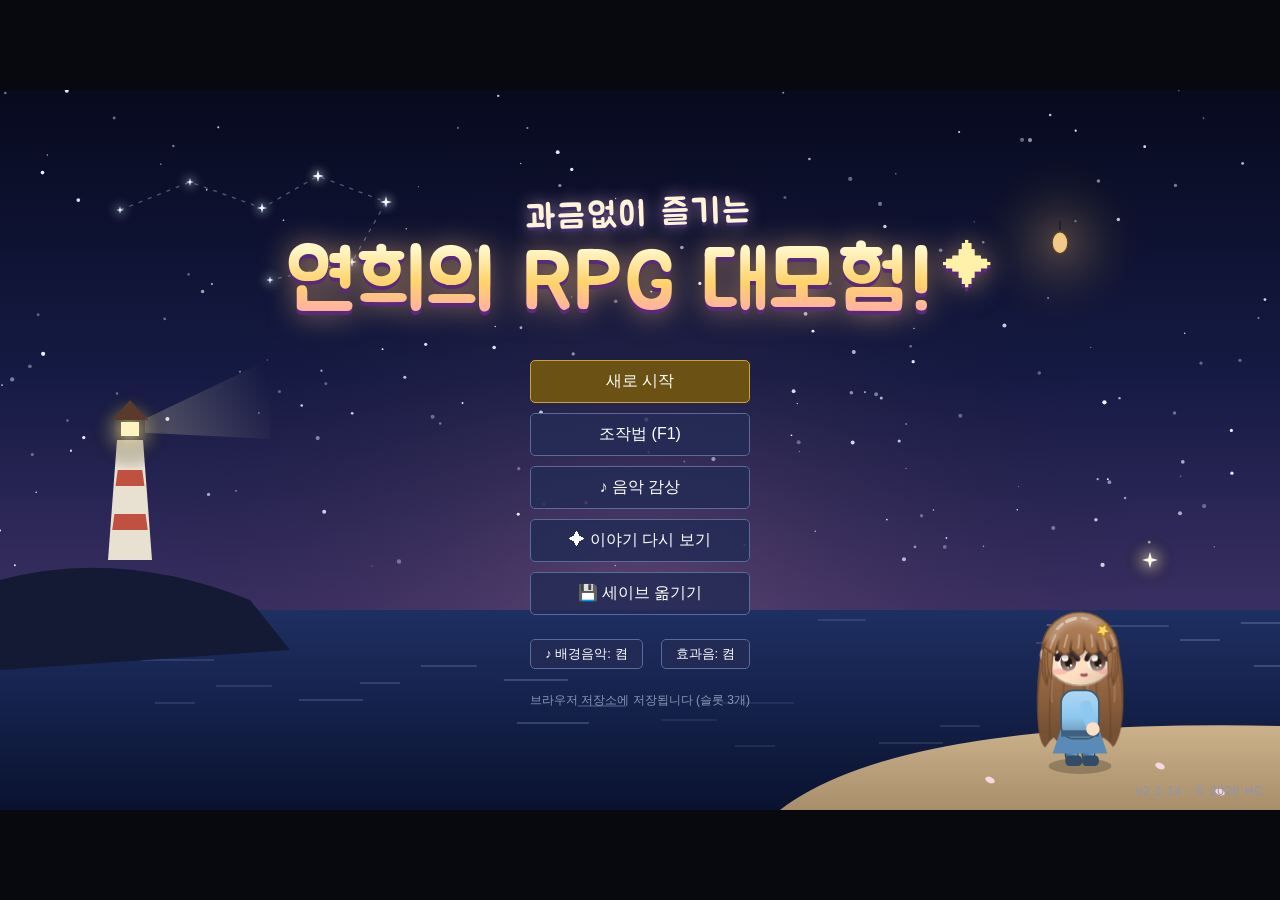
<file: index.html>
<!doctype html>
<!-- 과금없이 즐기는 RPG 대모험 © 2026 HC. All rights reserved. 무단 복제·배포 금지 -->
<html lang="ko">
<head>
  <meta charset="utf-8">
  <title>RPG 대모험_HC</title>
  <meta name="viewport" content="width=device-width, initial-scale=1, maximum-scale=1, user-scalable=no, viewport-fit=cover">
  <!-- 모바일 1차: 홈 화면에 추가했을 때 전체 화면 -->
  <meta name="apple-mobile-web-app-capable" content="yes">
  <meta name="mobile-web-app-capable" content="yes">
  <meta name="apple-mobile-web-app-status-bar-style" content="black-translucent">
  <meta name="apple-mobile-web-app-title" content="RPG 대모험_HC">
  <meta name="theme-color" content="#07090f">
  <meta name="format-detection" content="telephone=no">
  <!-- 모바일 2차-1: 앱 아이콘 A "여덟 번째 별" (docs/drafts/icons/export_icons.js 로 코드에서 뽑은 PNG) -->
  <link rel="apple-touch-icon" href="icons/icon-180.png">
  <link rel="icon" type="image/png" sizes="32x32" href="icons/favicon-32.png">
  <link rel="icon" type="image/png" sizes="192x192" href="icons/icon-192.png">
  <link rel="manifest" href="manifest.webmanifest">
  <link rel="stylesheet" href="css/fonts/jua.css">
  <link rel="stylesheet" href="css/style.css">
  <link rel="stylesheet" href="css/mobile.css">
</head>
<body>
  <div id="stage">
    <div id="game">
      <canvas id="canvas" width="1280" height="720"></canvas>
      <div id="ui"></div>
    </div>
  </div>

  <!-- 공용 -->
  <script src="src/util.js"></script>
  <script src="src/version.js"></script>
  <script src="src/webbuild.js"></script>
  <script src="src/core/errlog.js"></script>
  <!-- 데이터 -->
  <script src="src/data/formulas.js"></script>
  <script src="src/core/settings.js"></script>
  <script src="src/systems/perf.js"></script>
  <script src="src/data/jobs.js"></script>
  <script src="src/data/looks.js"></script>
  <script src="src/data/skills.js"></script>
  <script src="src/data/jobs2.js"></script>
  <script src="src/data/options.js"></script>
  <script src="src/data/items.js"></script>
  <script src="src/data/sets.js"></script>
  <script src="src/data/sfx.js"></script>
  <script src="src/data/monsters.js"></script>
  <script src="src/data/bosses.js"></script>
  <script src="src/data/npcs.js"></script>
  <script src="src/data/quests.js"></script>
  <script src="src/data/maps.js"></script>
  <script src="src/data/world2.js"></script>
  <script src="src/data/npc_look2.js"></script>
  <script src="src/data/npc_hari.js"></script>
  <script src="src/data/story2.js"></script>
  <script src="src/data/story3.js"></script>
  <script src="src/data/quest_sets_b1.js"></script>
  <script src="src/systems/sp_b1.js"></script>
  <script src="src/systems/clue.js"></script>
  <script src="src/data/rework.js"></script>
  <script src="src/data/balance21.js"></script>
  <script src="src/data/balance_b1.js"></script>
  <script src="src/data/songs.js"></script>
  <!-- 코어 -->
  <script src="src/core/input.js"></script>
  <script src="src/core/keys.js"></script>
  <script src="src/core/touch.js"></script>
  <script src="src/core/audio.js"></script>
  <script src="src/core/music.js"></script>
  <script src="src/core/sound.js"></script>
  <script src="src/core/save.js"></script>
  <!-- 그래픽 -->
  <script src="src/render/icons.js"></script>
  <script src="src/render/icons2.js"></script>
  <script src="src/render/sprites.js"></script>
  <script src="src/render/outfit.js"></script>
  <script src="src/render/gearfx.js"></script>
  <script src="src/render/hair_user.js"></script>
  <script src="src/render/head2.js"></script>
  <script src="src/render/sage_npc.js"></script>
  <script src="src/render/monsters2.js"></script>
  <script src="src/render/monsters3.js"></script>
  <script src="src/render/monsters4.js"></script>
  <script src="src/render/boss21.js"></script>
  <script src="src/render/nox.js"></script>
  <script src="src/render/boss_new.js"></script>
  <script src="src/render/mon_new.js"></script>
  <script src="src/render/background.js"></script>
  <!-- 시스템 -->
  <script src="src/systems/items.js"></script>
  <script src="src/systems/stats.js"></script>
  <script src="src/systems/quest.js"></script>
  <script src="src/systems/jobreset.js"></script>
  <script src="src/systems/combat.js"></script>
  <script src="src/systems/tutorial.js"></script>
  <script src="src/systems/nav.js"></script>
  <script src="src/systems/chapter.js"></script>
  <script src="src/systems/storage.js"></script>
  <!-- 엔티티 -->
  <script src="src/entity/fx.js"></script>
  <script src="src/entity/projectile.js"></script>
  <script src="src/entity/drop.js"></script>
  <script src="src/entity/boss.js"></script>
  <script src="src/entity/monster.js"></script>
  <script src="src/systems/monskill.js"></script>
  <script src="src/render/skyfx.js"></script>
  <script src="src/systems/skillx.js"></script>
  <script src="src/systems/aura10.js"></script>
  <script src="src/render/spellfx.js"></script>
  <script src="src/systems/assist.js"></script>
  <script src="src/systems/hidden.js"></script>
  <script src="src/entity/player.js"></script>
  <script src="src/world.js"></script>
  <script src="src/systems/elite.js"></script>
  <!-- UI -->
  <script src="src/ui/ui.js"></script>
  <script src="src/ui/hud.js"></script>
  <script src="src/ui/windows.js"></script>
  <script src="src/ui/windows2.js"></script>
  <script src="src/ui/windows3.js"></script>
  <script src="src/ui/dialog.js"></script>
  <script src="src/ui/mapwin.js"></script>
  <script src="src/ui/creator.js"></script>
  <script src="src/ui/ending.js"></script>
  <script src="src/ui/cutscene.js"></script>
  <script src="src/ui/titlebg.js"></script>
  <script src="src/ui/autopot.js"></script>
  <script src="src/ui/bugreport.js"></script>
  <script src="src/ui/mobile.js"></script>
  <script src="src/ui/play.js"></script>
  <script src="src/ui/sleep.js"></script>
  <script src="src/ui/jobcard_pc.js"></script>
  <script src="src/ui/jobcard.js"></script>
  <!-- 시작 -->
  <script src="src/main.js"></script>
</body>
</html>
</file>
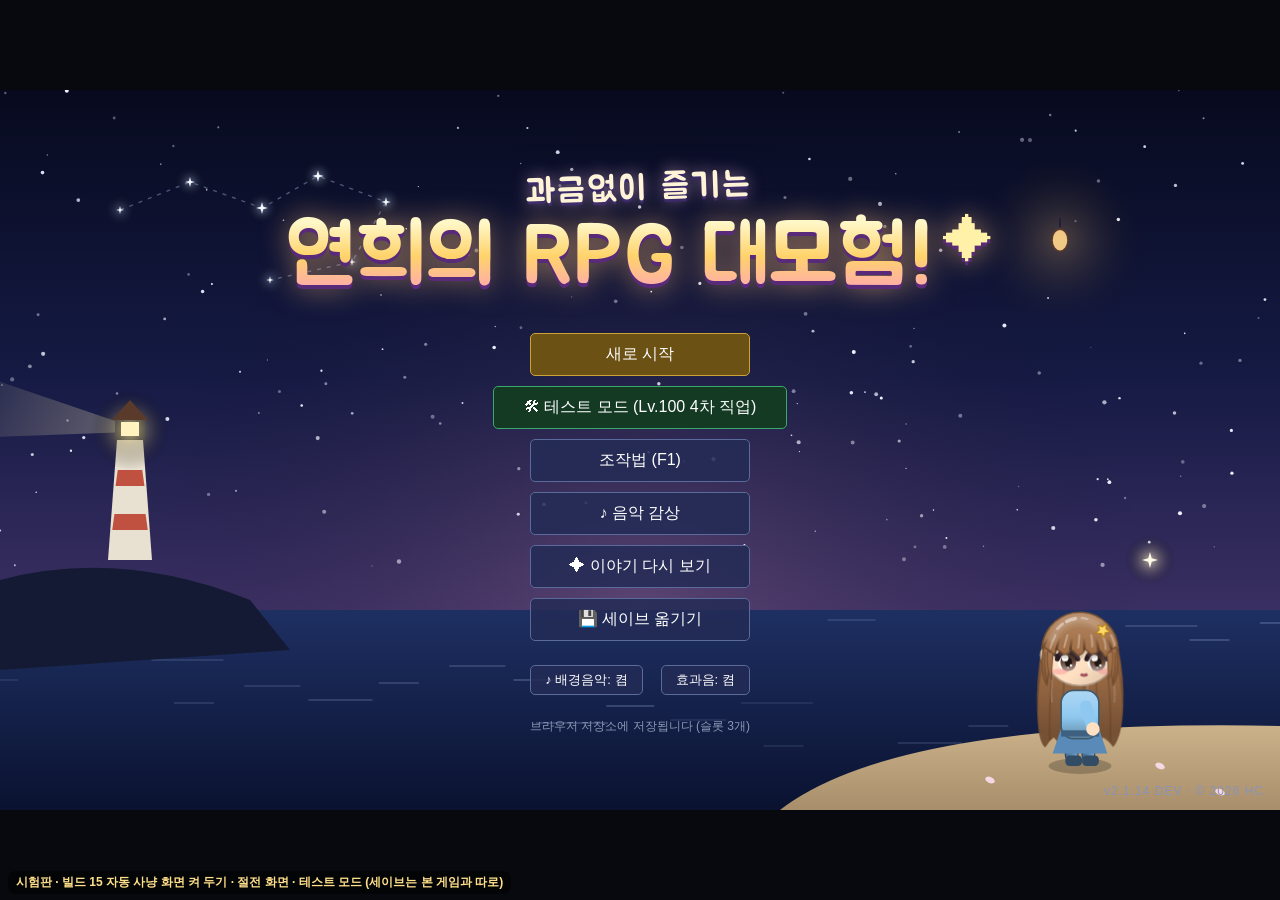
<file: beta/index.html>
<!doctype html>
<!-- 과금없이 즐기는 RPG 대모험 © 2026 HC. All rights reserved. 무단 복제·배포 금지 -->
<html lang="ko">
<head>
  <meta charset="utf-8">
  <title>[시험판] RPG 대모험_HC</title>
  <meta name="viewport" content="width=device-width, initial-scale=1, maximum-scale=1, user-scalable=no, viewport-fit=cover">
  <!-- 모바일 1차: 홈 화면에 추가했을 때 전체 화면 -->
  <meta name="apple-mobile-web-app-capable" content="yes">
  <meta name="mobile-web-app-capable" content="yes">
  <meta name="apple-mobile-web-app-status-bar-style" content="black-translucent">
  <meta name="apple-mobile-web-app-title" content="RPG 대모험_HC">
  <meta name="theme-color" content="#07090f">
  <meta name="format-detection" content="telephone=no">
  <!-- 모바일 2차-1: 앱 아이콘 A "여덟 번째 별" (docs/drafts/icons/export_icons.js 로 코드에서 뽑은 PNG) -->
  <link rel="apple-touch-icon" href="icons/icon-180.png">
  <link rel="icon" type="image/png" sizes="32x32" href="icons/favicon-32.png">
  <link rel="icon" type="image/png" sizes="192x192" href="icons/icon-192.png">
  <link rel="manifest" href="manifest.webmanifest">
  <link rel="stylesheet" href="css/fonts/jua.css">
  <link rel="stylesheet" href="css/style.css">
  <link rel="stylesheet" href="css/mobile.css">
</head>
<body>
  <div id="stage">
    <div id="game">
      <canvas id="canvas" width="1280" height="720"></canvas>
      <div id="ui"></div>
    </div>
  </div>

  <!-- 공용 -->
  <script src="src/util.js"></script>
  <script src="src/version.js"></script>
  <script src="src/webbuild.js"></script>
  <script src="src/core/errlog.js"></script>
  <!-- 데이터 -->
  <script src="src/data/formulas.js"></script>
  <script src="src/core/settings.js"></script>
  <script src="src/systems/perf.js"></script>
  <script src="src/data/jobs.js"></script>
  <script src="src/data/looks.js"></script>
  <script src="src/data/skills.js"></script>
  <script src="src/data/jobs2.js"></script>
  <script src="src/data/options.js"></script>
  <script src="src/data/items.js"></script>
  <script src="src/data/sets.js"></script>
  <script src="src/data/sfx.js"></script>
  <script src="src/data/monsters.js"></script>
  <script src="src/data/bosses.js"></script>
  <script src="src/data/npcs.js"></script>
  <script src="src/data/quests.js"></script>
  <script src="src/data/maps.js"></script>
  <script src="src/data/world2.js"></script>
  <script src="src/data/npc_look2.js"></script>
  <script src="src/data/npc_hari.js"></script>
  <script src="src/data/story2.js"></script>
  <script src="src/data/story3.js"></script>
  <script src="src/data/quest_sets_b1.js"></script>
  <script src="src/systems/sp_b1.js"></script>
  <script src="src/systems/clue.js"></script>
  <script src="src/data/rework.js"></script>
  <script src="src/data/balance21.js"></script>
  <script src="src/data/balance_b1.js"></script>
  <script src="src/data/songs.js"></script>
  <!-- 코어 -->
  <script src="src/core/input.js"></script>
  <script src="src/core/keys.js"></script>
  <script src="src/core/touch.js"></script>
  <script src="src/core/audio.js"></script>
  <script src="src/core/music.js"></script>
  <script src="src/core/sound.js"></script>
  <script src="src/core/save.js"></script>
  <!-- 그래픽 -->
  <script src="src/render/icons.js"></script>
  <script src="src/render/icons2.js"></script>
  <script src="src/render/sprites.js"></script>
  <script src="src/render/outfit.js"></script>
  <script src="src/render/gearfx.js"></script>
  <script src="src/render/hair_user.js"></script>
  <script src="src/render/head2.js"></script>
  <script src="src/render/sage_npc.js"></script>
  <script src="src/render/monsters2.js"></script>
  <script src="src/render/monsters3.js"></script>
  <script src="src/render/monsters4.js"></script>
  <script src="src/render/boss21.js"></script>
  <script src="src/render/nox.js"></script>
  <script src="src/render/boss_new.js"></script>
  <script src="src/render/mon_new.js"></script>
  <script src="src/render/background.js"></script>
  <!-- 시스템 -->
  <script src="src/systems/items.js"></script>
  <script src="src/systems/stats.js"></script>
  <script src="src/systems/quest.js"></script>
  <script src="src/systems/jobreset.js"></script>
  <script src="src/systems/combat.js"></script>
  <script src="src/systems/tutorial.js"></script>
  <script src="src/systems/nav.js"></script>
  <script src="src/systems/chapter.js"></script>
  <script src="src/systems/storage.js"></script>
  <!-- 엔티티 -->
  <script src="src/entity/fx.js"></script>
  <script src="src/entity/projectile.js"></script>
  <script src="src/entity/drop.js"></script>
  <script src="src/entity/boss.js"></script>
  <script src="src/entity/monster.js"></script>
  <script src="src/systems/monskill.js"></script>
  <script src="src/render/skyfx.js"></script>
  <script src="src/systems/skillx.js"></script>
  <script src="src/systems/aura10.js"></script>
  <script src="src/render/spellfx.js"></script>
  <script src="src/systems/assist.js"></script>
  <script src="src/systems/hidden.js"></script>
  <script src="src/entity/player.js"></script>
  <script src="src/world.js"></script>
  <script src="src/systems/elite.js"></script>
  <!-- UI -->
  <script src="src/ui/ui.js"></script>
  <script src="src/ui/hud.js"></script>
  <script src="src/ui/windows.js"></script>
  <script src="src/ui/windows2.js"></script>
  <script src="src/ui/windows3.js"></script>
  <script src="src/ui/dialog.js"></script>
  <script src="src/ui/mapwin.js"></script>
  <script src="src/ui/creator.js"></script>
  <script src="src/ui/ending.js"></script>
  <script src="src/ui/cutscene.js"></script>
  <script src="src/ui/titlebg.js"></script>
  <script src="src/ui/autopot.js"></script>
  <script src="src/ui/bugreport.js"></script>
  <script src="src/ui/mobile.js"></script>
  <script src="src/ui/play.js"></script>
  <script src="src/ui/sleep.js"></script>
  <script src="src/ui/jobcard_pc.js"></script>
  <script src="src/ui/jobcard.js"></script>
  <!-- 시작 -->
  <script src="src/dev.js"></script>
  <script src="src/main.js"></script>
<div style="position:fixed;left:8px;bottom:6px;z-index:99999;pointer-events:none;font:bold 12px sans-serif;color:#ffe08a;background:rgba(0,0,0,.55);padding:3px 8px;border-radius:8px">시험판 · 빌드 15 자동 사냥 화면 켜 두기 · 절전 화면 · 테스트 모드 (세이브는 본 게임과 따로)</div>
</body>
</html>
</file>
<file: css/fonts/jua.css>
/*! 과금없이 즐기는 RPG 대모험 © 2026 HC. All rights reserved. 무단 복제·배포 금지 */
/* 2.0 타이틀 글씨체: 주아(BM JUA, SIL OFL 1.1 — jua/OFL.txt). @fontsource/jua 5.3.0의 한글·라틴 조각 파일. EXE에서도 인터넷 없이 보이도록 게임 폴더에 포함 */
/* jua-[2]-400-normal */
@font-face {
  font-family: 'Jua';
  font-style: normal;
  font-display: swap;
  font-weight: 400;
  src: url(./jua/jua-2-400-normal.woff2) format('woff2');
  unicode-range: U+d723-d728,U+d72a-d733,U+d735-d748,U+d74a-d74f,U+d752-d753,U+d755-d757,U+d75a-d75f,U+d762-d764,U+d766-d768,U+d76a-d76b,U+d76d-d76f,U+d771-d787,U+d789-d78b,U+d78d-d78f,U+d791-d797,U+d79a,U+d79c,U+d79e-d7a3,U+f900-f909,U+f90b-f92e;
}

/* jua-[3]-400-normal */
@font-face {
  font-family: 'Jua';
  font-style: normal;
  font-display: swap;
  font-weight: 400;
  src: url(./jua/jua-3-400-normal.woff2) format('woff2');
  unicode-range: U+d679-d68b,U+d68e-d69e,U+d6a0,U+d6a2-d6a7,U+d6a9-d6c3,U+d6c6-d6c7,U+d6c9-d6cb,U+d6cd-d6d3,U+d6d5-d6d6,U+d6d8-d6e3,U+d6e5-d6e7,U+d6e9-d6fb,U+d6fd-d717,U+d719-d71f,U+d721-d722;
}

/* jua-[4]-400-normal */
@font-face {
  font-family: 'Jua';
  font-style: normal;
  font-display: swap;
  font-weight: 400;
  src: url(./jua/jua-4-400-normal.woff2) format('woff2');
  unicode-range: U+d5bc-d5c7,U+d5ca-d5cb,U+d5cd-d5cf,U+d5d1-d5d7,U+d5d9-d5da,U+d5dc,U+d5de-d5e3,U+d5e6-d5e7,U+d5e9-d5eb,U+d5ed-d5f6,U+d5f8,U+d5fa-d5ff,U+d602-d603,U+d605-d607,U+d609-d60f,U+d612-d613,U+d616-d61b,U+d61d-d637,U+d63a-d63b,U+d63d-d63f,U+d641-d647,U+d64a-d64c,U+d64e-d653,U+d656-d657,U+d659-d65b,U+d65d-d666,U+d668,U+d66a-d678;
}

/* jua-[5]-400-normal */
@font-face {
  font-family: 'Jua';
  font-style: normal;
  font-display: swap;
  font-weight: 400;
  src: url(./jua/jua-5-400-normal.woff2) format('woff2');
  unicode-range: U+d507,U+d509-d50b,U+d50d-d513,U+d515-d53b,U+d53e-d53f,U+d541-d543,U+d545-d54c,U+d54e,U+d550,U+d552-d557,U+d55a-d55b,U+d55d-d55f,U+d561-d564,U+d566-d567,U+d56a,U+d56c,U+d56e-d573,U+d576-d577,U+d579-d583,U+d585-d586,U+d58a-d5a4,U+d5a6-d5bb;
}

/* jua-[6]-400-normal */
@font-face {
  font-family: 'Jua';
  font-style: normal;
  font-display: swap;
  font-weight: 400;
  src: url(./jua/jua-6-400-normal.woff2) format('woff2');
  unicode-range: U+d464-d477,U+d47a-d47b,U+d47d-d47f,U+d481-d487,U+d489-d48a,U+d48c,U+d48e-d4e7,U+d4e9-d503,U+d505-d506;
}

/* jua-[7]-400-normal */
@font-face {
  font-family: 'Jua';
  font-style: normal;
  font-display: swap;
  font-weight: 400;
  src: url(./jua/jua-7-400-normal.woff2) format('woff2');
  unicode-range: U+d3bf-d3c7,U+d3ca-d3cf,U+d3d1-d3eb,U+d3ee-d3ef,U+d3f1-d3f3,U+d3f5-d3fb,U+d3fd-d400,U+d402-d45b,U+d45d-d463;
}

/* jua-[8]-400-normal */
@font-face {
  font-family: 'Jua';
  font-style: normal;
  font-display: swap;
  font-weight: 400;
  src: url(./jua/jua-8-400-normal.woff2) format('woff2');
  unicode-range: U+d2ff,U+d302-d304,U+d306-d30b,U+d30f,U+d311-d313,U+d315-d31b,U+d31e,U+d322-d324,U+d326-d327,U+d32a-d32b,U+d32d-d32f,U+d331-d337,U+d339-d33c,U+d33e-d37b,U+d37e-d37f,U+d381-d383,U+d385-d38b,U+d38e-d390,U+d392-d397,U+d39a-d39b,U+d39d-d39f,U+d3a1-d3a7,U+d3a9-d3aa,U+d3ac,U+d3ae-d3b3,U+d3b5-d3b7,U+d3b9-d3bb,U+d3bd-d3be;
}

/* jua-[9]-400-normal */
@font-face {
  font-family: 'Jua';
  font-style: normal;
  font-display: swap;
  font-weight: 400;
  src: url(./jua/jua-9-400-normal.woff2) format('woff2');
  unicode-range: U+d257-d27f,U+d281-d29b,U+d29d-d29f,U+d2a1-d2ab,U+d2ad-d2b7,U+d2ba-d2bb,U+d2bd-d2bf,U+d2c1-d2c7,U+d2c9-d2ef,U+d2f2-d2f3,U+d2f5-d2f7,U+d2f9-d2fe;
}

/* jua-[10]-400-normal */
@font-face {
  font-family: 'Jua';
  font-style: normal;
  font-display: swap;
  font-weight: 400;
  src: url(./jua/jua-10-400-normal.woff2) format('woff2');
  unicode-range: U+d1b4,U+d1b6-d1f3,U+d1f5-d22b,U+d22e-d22f,U+d231-d233,U+d235-d23b,U+d23d-d240,U+d242-d256;
}

/* jua-[11]-400-normal */
@font-face {
  font-family: 'Jua';
  font-style: normal;
  font-display: swap;
  font-weight: 400;
  src: url(./jua/jua-11-400-normal.woff2) format('woff2');
  unicode-range: U+d105-d12f,U+d132-d133,U+d135-d137,U+d139-d13f,U+d141-d142,U+d144,U+d146-d14b,U+d14e-d14f,U+d151-d153,U+d155-d15b,U+d15e-d187,U+d189-d19f,U+d1a2-d1a3,U+d1a5-d1a7,U+d1a9-d1af,U+d1b2-d1b3;
}

/* jua-[12]-400-normal */
@font-face {
  font-family: 'Jua';
  font-style: normal;
  font-display: swap;
  font-weight: 400;
  src: url(./jua/jua-12-400-normal.woff2) format('woff2');
  unicode-range: U+d04b-d04f,U+d051-d057,U+d059-d06b,U+d06d-d06f,U+d071-d073,U+d075-d07b,U+d07e-d0a3,U+d0a6-d0a7,U+d0a9-d0ab,U+d0ad-d0b3,U+d0b6,U+d0b8,U+d0ba-d0bf,U+d0c2-d0c3,U+d0c5-d0c7,U+d0c9-d0cf,U+d0d2,U+d0d6-d0db,U+d0de-d0df,U+d0e1-d0e3,U+d0e5-d0eb,U+d0ee-d0f0,U+d0f2-d104;
}

/* jua-[13]-400-normal */
@font-face {
  font-family: 'Jua';
  font-style: normal;
  font-display: swap;
  font-weight: 400;
  src: url(./jua/jua-13-400-normal.woff2) format('woff2');
  unicode-range: U+cfa2-cfc3,U+cfc5-cfdf,U+cfe2-cfe3,U+cfe5-cfe7,U+cfe9-cff4,U+cff6-cffb,U+cffd-cfff,U+d001-d003,U+d005-d017,U+d019-d033,U+d036-d037,U+d039-d03b,U+d03d-d04a;
}

/* jua-[14]-400-normal */
@font-face {
  font-family: 'Jua';
  font-style: normal;
  font-display: swap;
  font-weight: 400;
  src: url(./jua/jua-14-400-normal.woff2) format('woff2');
  unicode-range: U+cef0-cef3,U+cef6,U+cef9-ceff,U+cf01-cf03,U+cf05-cf07,U+cf09-cf0f,U+cf11-cf12,U+cf14-cf1b,U+cf1d-cf1f,U+cf21-cf2f,U+cf31-cf53,U+cf56-cf57,U+cf59-cf5b,U+cf5d-cf63,U+cf66,U+cf68,U+cf6a-cf6f,U+cf71-cf84,U+cf86-cf8b,U+cf8d-cfa1;
}

/* jua-[15]-400-normal */
@font-face {
  font-family: 'Jua';
  font-style: normal;
  font-display: swap;
  font-weight: 400;
  src: url(./jua/jua-15-400-normal.woff2) format('woff2');
  unicode-range: U+ce3c-ce57,U+ce5a-ce5b,U+ce5d-ce5f,U+ce61-ce67,U+ce6a,U+ce6c,U+ce6e-ce73,U+ce76-ce77,U+ce79-ce7b,U+ce7d-ce83,U+ce85-ce88,U+ce8a-ce8f,U+ce91-ce93,U+ce95-ce97,U+ce99-ce9f,U+cea2,U+cea4-ceab,U+cead-cee3,U+cee6-cee7,U+cee9-ceeb,U+ceed-ceef;
}

/* jua-[16]-400-normal */
@font-face {
  font-family: 'Jua';
  font-style: normal;
  font-display: swap;
  font-weight: 400;
  src: url(./jua/jua-16-400-normal.woff2) format('woff2');
  unicode-range: U+cd92-cd93,U+cd96-cd97,U+cd99-cd9b,U+cd9d-cda3,U+cda6-cda8,U+cdaa-cdaf,U+cdb1-cdc3,U+cdc5-cdcb,U+cdcd-cde7,U+cde9-ce03,U+ce05-ce1f,U+ce22-ce34,U+ce36-ce3b;
}

/* jua-[17]-400-normal */
@font-face {
  font-family: 'Jua';
  font-style: normal;
  font-display: swap;
  font-weight: 400;
  src: url(./jua/jua-17-400-normal.woff2) format('woff2');
  unicode-range: U+ccef-cd07,U+cd0a-cd0b,U+cd0d-cd1a,U+cd1c,U+cd1e-cd2b,U+cd2d-cd5b,U+cd5d-cd77,U+cd79-cd91;
}

/* jua-[18]-400-normal */
@font-face {
  font-family: 'Jua';
  font-style: normal;
  font-display: swap;
  font-weight: 400;
  src: url(./jua/jua-18-400-normal.woff2) format('woff2');
  unicode-range: U+cc3f-cc43,U+cc46-cc47,U+cc49-cc4b,U+cc4d-cc53,U+cc55-cc58,U+cc5a-cc5f,U+cc61-cc97,U+cc9a-cc9b,U+cc9d-cc9f,U+cca1-cca7,U+ccaa,U+ccac,U+ccae-ccb3,U+ccb6-ccb7,U+ccb9-ccbb,U+ccbd-cccf,U+ccd1-cce3,U+cce5-ccee;
}

/* jua-[19]-400-normal */
@font-face {
  font-family: 'Jua';
  font-style: normal;
  font-display: swap;
  font-weight: 400;
  src: url(./jua/jua-19-400-normal.woff2) format('woff2');
  unicode-range: U+cb91-cbd3,U+cbd5-cbe3,U+cbe5-cc0b,U+cc0e-cc0f,U+cc11-cc13,U+cc15-cc1b,U+cc1d-cc20,U+cc23-cc27,U+cc2a-cc2b,U+cc2d,U+cc2f,U+cc31-cc37,U+cc3a,U+cc3c;
}

/* jua-[20]-400-normal */
@font-face {
  font-family: 'Jua';
  font-style: normal;
  font-display: swap;
  font-weight: 400;
  src: url(./jua/jua-20-400-normal.woff2) format('woff2');
  unicode-range: U+caf4-cb47,U+cb4a-cb90;
}

/* jua-[21]-400-normal */
@font-face {
  font-family: 'Jua';
  font-style: normal;
  font-display: swap;
  font-weight: 400;
  src: url(./jua/jua-21-400-normal.woff2) format('woff2');
  unicode-range: U+ca4a-ca4b,U+ca4e-ca4f,U+ca51-ca53,U+ca55-ca5b,U+ca5d-ca60,U+ca62-ca83,U+ca85-cabb,U+cabe-cabf,U+cac1-cac3,U+cac5-cacb,U+cacd-cad0,U+cad2,U+cad4-cad8,U+cada-caf3;
}

/* jua-[22]-400-normal */
@font-face {
  font-family: 'Jua';
  font-style: normal;
  font-display: swap;
  font-weight: 400;
  src: url(./jua/jua-22-400-normal.woff2) format('woff2');
  unicode-range: U+c996-c997,U+c99a-c99c,U+c99e-c9bf,U+c9c2-c9c3,U+c9c5-c9c7,U+c9c9-c9cf,U+c9d2,U+c9d4,U+c9d7-c9d8,U+c9db,U+c9de-c9df,U+c9e1-c9e3,U+c9e5-c9e6,U+c9e8-c9eb,U+c9ee-c9f0,U+c9f2-c9f7,U+c9f9-ca0b,U+ca0d-ca28,U+ca2a-ca49;
}

/* jua-[23]-400-normal */
@font-face {
  font-family: 'Jua';
  font-style: normal;
  font-display: swap;
  font-weight: 400;
  src: url(./jua/jua-23-400-normal.woff2) format('woff2');
  unicode-range: U+c8e9-c8f4,U+c8f6-c8fb,U+c8fe-c8ff,U+c901-c903,U+c905-c90b,U+c90e-c910,U+c912-c917,U+c919-c92b,U+c92d-c94f,U+c951-c953,U+c955-c96b,U+c96d-c973,U+c975-c987,U+c98a-c98b,U+c98d-c98f,U+c991-c995;
}

/* jua-[24]-400-normal */
@font-face {
  font-family: 'Jua';
  font-style: normal;
  font-display: swap;
  font-weight: 400;
  src: url(./jua/jua-24-400-normal.woff2) format('woff2');
  unicode-range: U+c841-c84b,U+c84d-c86f,U+c872-c873,U+c875-c877,U+c879-c87f,U+c882-c884,U+c887-c88a,U+c88d-c8c3,U+c8c5-c8df,U+c8e1-c8e8;
}

/* jua-[25]-400-normal */
@font-face {
  font-family: 'Jua';
  font-style: normal;
  font-display: swap;
  font-weight: 400;
  src: url(./jua/jua-25-400-normal.woff2) format('woff2');
  unicode-range: U+c779-c77b,U+c77e-c782,U+c786,U+c78b,U+c78d,U+c78f,U+c792-c793,U+c795,U+c797,U+c799-c79f,U+c7a2,U+c7a7-c7ab,U+c7ae-c7bb,U+c7bd-c7c0,U+c7c2-c7c7,U+c7c9-c7dc,U+c7de-c7ff,U+c802-c803,U+c805-c807,U+c809,U+c80b-c80f,U+c812,U+c814,U+c817-c81b,U+c81e-c81f,U+c821-c823,U+c825-c82e,U+c830-c837,U+c839-c83b,U+c83d-c840;
}

/* jua-[26]-400-normal */
@font-face {
  font-family: 'Jua';
  font-style: normal;
  font-display: swap;
  font-weight: 400;
  src: url(./jua/jua-26-400-normal.woff2) format('woff2');
  unicode-range: U+c6bb-c6bf,U+c6c2,U+c6c4,U+c6c6-c6cb,U+c6ce-c6cf,U+c6d1-c6d3,U+c6d5-c6db,U+c6dd-c6df,U+c6e1-c6e7,U+c6e9-c6eb,U+c6ed-c6ef,U+c6f1-c6f8,U+c6fa-c703,U+c705-c707,U+c709-c70b,U+c70d-c716,U+c718,U+c71a-c71f,U+c722-c723,U+c725-c727,U+c729-c734,U+c736-c73b,U+c73e-c73f,U+c741-c743,U+c745-c74b,U+c74e-c750,U+c752-c757,U+c759-c773,U+c776-c777;
}

/* jua-[27]-400-normal */
@font-face {
  font-family: 'Jua';
  font-style: normal;
  font-display: swap;
  font-weight: 400;
  src: url(./jua/jua-27-400-normal.woff2) format('woff2');
  unicode-range: U+c5f5-c5fb,U+c5fe,U+c602-c605,U+c607,U+c609-c60f,U+c611-c61a,U+c61c-c623,U+c626-c627,U+c629-c62b,U+c62d,U+c62f-c632,U+c636,U+c638,U+c63a-c63f,U+c642-c643,U+c645-c647,U+c649-c652,U+c656-c65b,U+c65d-c65f,U+c661-c663,U+c665-c677,U+c679-c67b,U+c67d-c693,U+c696-c697,U+c699-c69b,U+c69d-c6a3,U+c6a6,U+c6a8,U+c6aa-c6af,U+c6b2-c6b3,U+c6b5-c6b7,U+c6b9-c6ba;
}

/* jua-[28]-400-normal */
@font-face {
  font-family: 'Jua';
  font-style: normal;
  font-display: swap;
  font-weight: 400;
  src: url(./jua/jua-28-400-normal.woff2) format('woff2');
  unicode-range: U+c517-c527,U+c52a-c52b,U+c52d-c52f,U+c531-c538,U+c53a,U+c53c,U+c53e-c543,U+c546-c547,U+c54b,U+c54d-c552,U+c556,U+c55a-c55b,U+c55d,U+c55f,U+c562-c563,U+c565-c567,U+c569-c56f,U+c572,U+c574,U+c576-c57b,U+c57e-c57f,U+c581-c583,U+c585-c586,U+c588-c58b,U+c58e,U+c590,U+c592-c596,U+c599-c5b3,U+c5b6-c5b7,U+c5ba,U+c5be-c5c3,U+c5ca-c5cb,U+c5cd,U+c5cf,U+c5d2-c5d3,U+c5d5-c5d7,U+c5d9-c5df,U+c5e1-c5e2,U+c5e4,U+c5e6-c5eb,U+c5ef,U+c5f1-c5f3;
}

/* jua-[29]-400-normal */
@font-face {
  font-family: 'Jua';
  font-style: normal;
  font-display: swap;
  font-weight: 400;
  src: url(./jua/jua-29-400-normal.woff2) format('woff2');
  unicode-range: U+c475-c4ef,U+c4f2-c4f3,U+c4f5-c4f7,U+c4f9-c4ff,U+c502-c50b,U+c50d-c516;
}

/* jua-[30]-400-normal */
@font-face {
  font-family: 'Jua';
  font-style: normal;
  font-display: swap;
  font-weight: 400;
  src: url(./jua/jua-30-400-normal.woff2) format('woff2');
  unicode-range: U+c3d0-c3d7,U+c3da-c3db,U+c3dd-c3de,U+c3e1-c3ec,U+c3ee-c3f3,U+c3f5-c42b,U+c42d-c463,U+c466-c474;
}

/* jua-[31]-400-normal */
@font-face {
  font-family: 'Jua';
  font-style: normal;
  font-display: swap;
  font-weight: 400;
  src: url(./jua/jua-31-400-normal.woff2) format('woff2');
  unicode-range: U+c32b-c367,U+c36a-c36b,U+c36d-c36f,U+c371-c377,U+c37a-c37b,U+c37e-c383,U+c385-c387,U+c389-c3cf;
}

/* jua-[32]-400-normal */
@font-face {
  font-family: 'Jua';
  font-style: normal;
  font-display: swap;
  font-weight: 400;
  src: url(./jua/jua-32-400-normal.woff2) format('woff2');
  unicode-range: U+c26a-c26b,U+c26d-c26f,U+c271-c273,U+c275-c27b,U+c27e-c287,U+c289-c28f,U+c291-c297,U+c299-c29a,U+c29c-c2a3,U+c2a5-c2a7,U+c2a9-c2ab,U+c2ad-c2b3,U+c2b6,U+c2b8,U+c2ba-c2bb,U+c2bd-c2db,U+c2de-c2df,U+c2e1-c2e2,U+c2e5-c2ea,U+c2ee,U+c2f0,U+c2f2-c2f5,U+c2f7,U+c2fa-c2fb,U+c2fd-c2ff,U+c301-c307,U+c309-c30c,U+c30e-c312,U+c315-c323,U+c325-c328,U+c32a;
}

/* jua-[33]-400-normal */
@font-face {
  font-family: 'Jua';
  font-style: normal;
  font-display: swap;
  font-weight: 400;
  src: url(./jua/jua-33-400-normal.woff2) format('woff2');
  unicode-range: U+c1bc-c1c3,U+c1c5-c1df,U+c1e1-c1fb,U+c1fd-c203,U+c205-c20c,U+c20e,U+c210-c217,U+c21a-c21b,U+c21d-c21e,U+c221-c227,U+c229-c22a,U+c22c,U+c22e,U+c230,U+c233-c24f,U+c251-c257,U+c259-c269;
}

/* jua-[34]-400-normal */
@font-face {
  font-family: 'Jua';
  font-style: normal;
  font-display: swap;
  font-weight: 400;
  src: url(./jua/jua-34-400-normal.woff2) format('woff2');
  unicode-range: U+c101-c11b,U+c11f,U+c121-c123,U+c125-c12b,U+c12e,U+c132-c137,U+c13a-c13b,U+c13d-c13f,U+c141-c147,U+c14a,U+c14c-c153,U+c155-c157,U+c159-c15b,U+c15d-c166,U+c169-c16f,U+c171-c177,U+c179-c18b,U+c18e-c18f,U+c191-c193,U+c195-c19b,U+c19d-c19e,U+c1a0,U+c1a2-c1a4,U+c1a6-c1bb;
}

/* jua-[35]-400-normal */
@font-face {
  font-family: 'Jua';
  font-style: normal;
  font-display: swap;
  font-weight: 400;
  src: url(./jua/jua-35-400-normal.woff2) format('woff2');
  unicode-range: U+c049-c057,U+c059-c05b,U+c05d-c05f,U+c061-c067,U+c069-c08f,U+c091-c0ab,U+c0ae-c0af,U+c0b1-c0b3,U+c0b5,U+c0b7-c0bb,U+c0be,U+c0c2-c0c7,U+c0ca-c0cb,U+c0cd-c0cf,U+c0d1-c0d7,U+c0d9-c0da,U+c0dc,U+c0de-c0e3,U+c0e5-c0eb,U+c0ed-c0f3,U+c0f6,U+c0f8,U+c0fa-c0ff;
}

/* jua-[36]-400-normal */
@font-face {
  font-family: 'Jua';
  font-style: normal;
  font-display: swap;
  font-weight: 400;
  src: url(./jua/jua-36-400-normal.woff2) format('woff2');
  unicode-range: U+bfa7-bfaf,U+bfb1-bfc4,U+bfc6-bfcb,U+bfce-bfcf,U+bfd1-bfd3,U+bfd5-bfdb,U+bfdd-c048;
}

/* jua-[37]-400-normal */
@font-face {
  font-family: 'Jua';
  font-style: normal;
  font-display: swap;
  font-weight: 400;
  src: url(./jua/jua-37-400-normal.woff2) format('woff2');
  unicode-range: U+bf07,U+bf09-bf3f,U+bf41-bf4f,U+bf52-bf54,U+bf56-bfa6;
}

/* jua-[38]-400-normal */
@font-face {
  font-family: 'Jua';
  font-style: normal;
  font-display: swap;
  font-weight: 400;
  src: url(./jua/jua-38-400-normal.woff2) format('woff2');
  unicode-range: U+be56,U+be58,U+be5c-be5f,U+be62-be63,U+be65-be67,U+be69-be74,U+be76-be7b,U+be7e-be7f,U+be81-be8e,U+be90,U+be92-bea7,U+bea9-becf,U+bed2-bed3,U+bed5-bed6,U+bed9-bee3,U+bee6-bf06;
}

/* jua-[39]-400-normal */
@font-face {
  font-family: 'Jua';
  font-style: normal;
  font-display: swap;
  font-weight: 400;
  src: url(./jua/jua-39-400-normal.woff2) format('woff2');
  unicode-range: U+bdb0-bdd3,U+bdd5-bdef,U+bdf1-be0b,U+be0d-be0f,U+be11-be13,U+be15-be43,U+be46-be47,U+be49-be4b,U+be4d-be53;
}

/* jua-[40]-400-normal */
@font-face {
  font-family: 'Jua';
  font-style: normal;
  font-display: swap;
  font-weight: 400;
  src: url(./jua/jua-40-400-normal.woff2) format('woff2');
  unicode-range: U+bd03,U+bd06,U+bd08,U+bd0a-bd0f,U+bd11-bd22,U+bd25-bd47,U+bd49-bd58,U+bd5a-bd7f,U+bd82-bd83,U+bd85-bd87,U+bd8a-bd8f,U+bd91-bd92,U+bd94,U+bd96-bd98,U+bd9a-bdaf;
}

/* jua-[41]-400-normal */
@font-face {
  font-family: 'Jua';
  font-style: normal;
  font-display: swap;
  font-weight: 400;
  src: url(./jua/jua-41-400-normal.woff2) format('woff2');
  unicode-range: U+bc4e-bc83,U+bc86-bc87,U+bc89-bc8b,U+bc8d-bc93,U+bc96,U+bc98,U+bc9b-bc9f,U+bca2-bca3,U+bca5-bca7,U+bca9-bcb2,U+bcb4-bcbb,U+bcbe-bcbf,U+bcc1-bcc3,U+bcc5-bccc,U+bcce-bcd0,U+bcd2-bcd4,U+bcd6-bcf3,U+bcf7,U+bcf9-bcfb,U+bcfd-bd02;
}

/* jua-[42]-400-normal */
@font-face {
  font-family: 'Jua';
  font-style: normal;
  font-display: swap;
  font-weight: 400;
  src: url(./jua/jua-42-400-normal.woff2) format('woff2');
  unicode-range: U+bb90-bba3,U+bba5-bbab,U+bbad-bbbf,U+bbc1-bbf7,U+bbfa-bbfb,U+bbfd-bbfe,U+bc01-bc07,U+bc09-bc0a,U+bc0e,U+bc10,U+bc12-bc13,U+bc17,U+bc19-bc1a,U+bc1e,U+bc20-bc23,U+bc26,U+bc28,U+bc2a-bc2c,U+bc2e-bc2f,U+bc32-bc33,U+bc35-bc37,U+bc39-bc3f,U+bc41-bc42,U+bc44,U+bc46-bc48,U+bc4a-bc4d;
}

/* jua-[43]-400-normal */
@font-face {
  font-family: 'Jua';
  font-style: normal;
  font-display: swap;
  font-weight: 400;
  src: url(./jua/jua-43-400-normal.woff2) format('woff2');
  unicode-range: U+bae6-bafb,U+bafd-bb17,U+bb19-bb33,U+bb37,U+bb39-bb3a,U+bb3d-bb43,U+bb45-bb46,U+bb48,U+bb4a-bb4f,U+bb51-bb53,U+bb55-bb57,U+bb59-bb62,U+bb64-bb8f;
}

/* jua-[44]-400-normal */
@font-face {
  font-family: 'Jua';
  font-style: normal;
  font-display: swap;
  font-weight: 400;
  src: url(./jua/jua-44-400-normal.woff2) format('woff2');
  unicode-range: U+ba30-ba37,U+ba3a-ba3b,U+ba3d-ba3f,U+ba41-ba47,U+ba49-ba4a,U+ba4c,U+ba4e-ba53,U+ba56-ba57,U+ba59-ba5b,U+ba5d-ba63,U+ba65-ba66,U+ba68-ba6f,U+ba71-ba73,U+ba75-ba77,U+ba79-ba84,U+ba86,U+ba88-baa7,U+baaa,U+baad-baaf,U+bab1-bab7,U+baba,U+babc,U+babe-bae5;
}

/* jua-[45]-400-normal */
@font-face {
  font-family: 'Jua';
  font-style: normal;
  font-display: swap;
  font-weight: 400;
  src: url(./jua/jua-45-400-normal.woff2) format('woff2');
  unicode-range: U+b96e-b973,U+b976-b977,U+b979-b97b,U+b97d-b983,U+b986,U+b988,U+b98a-b98d,U+b98f-b9ab,U+b9ae-b9af,U+b9b1-b9b3,U+b9b5-b9bb,U+b9be,U+b9c0,U+b9c2-b9c7,U+b9ca-b9cb,U+b9cd,U+b9d2-b9d7,U+b9da,U+b9dc,U+b9df-b9e0,U+b9e2,U+b9e6-b9e7,U+b9e9-b9f3,U+b9f6,U+b9f8,U+b9fb-ba2f;
}

/* jua-[46]-400-normal */
@font-face {
  font-family: 'Jua';
  font-style: normal;
  font-display: swap;
  font-weight: 400;
  src: url(./jua/jua-46-400-normal.woff2) format('woff2');
  unicode-range: U+b8bf-b8cb,U+b8cd-b8e0,U+b8e2-b8e7,U+b8ea-b8eb,U+b8ed-b8ef,U+b8f1-b8f7,U+b8fa,U+b8fc,U+b8fe-b903,U+b905-b917,U+b919-b91f,U+b921-b93b,U+b93d-b957,U+b95a-b95b,U+b95d-b95f,U+b961-b967,U+b969-b96c;
}

/* jua-[47]-400-normal */
@font-face {
  font-family: 'Jua';
  font-style: normal;
  font-display: swap;
  font-weight: 400;
  src: url(./jua/jua-47-400-normal.woff2) format('woff2');
  unicode-range: U+b80d-b80f,U+b811-b817,U+b81a,U+b81c-b823,U+b826-b827,U+b829-b82b,U+b82d-b833,U+b836,U+b83a-b83f,U+b841-b85b,U+b85e-b85f,U+b861-b863,U+b865-b86b,U+b86e,U+b870,U+b872-b8af,U+b8b1-b8be;
}

/* jua-[48]-400-normal */
@font-face {
  font-family: 'Jua';
  font-style: normal;
  font-display: swap;
  font-weight: 400;
  src: url(./jua/jua-48-400-normal.woff2) format('woff2');
  unicode-range: U+b74d-b75f,U+b761-b763,U+b765-b774,U+b776-b77b,U+b77e-b77f,U+b781-b783,U+b785-b78b,U+b78e,U+b792-b796,U+b79a-b79b,U+b79d-b7a7,U+b7aa,U+b7ae-b7b3,U+b7b6-b7c8,U+b7ca-b7eb,U+b7ee-b7ef,U+b7f1-b7f3,U+b7f5-b7fb,U+b7fe,U+b802-b806,U+b80a-b80b;
}

/* jua-[49]-400-normal */
@font-face {
  font-family: 'Jua';
  font-style: normal;
  font-display: swap;
  font-weight: 400;
  src: url(./jua/jua-49-400-normal.woff2) format('woff2');
  unicode-range: U+b6a7-b6aa,U+b6ac-b6b0,U+b6b2-b6ef,U+b6f1-b727,U+b72a-b72b,U+b72d-b72e,U+b731-b737,U+b739-b73a,U+b73c-b743,U+b745-b74c;
}

/* jua-[50]-400-normal */
@font-face {
  font-family: 'Jua';
  font-style: normal;
  font-display: swap;
  font-weight: 400;
  src: url(./jua/jua-50-400-normal.woff2) format('woff2');
  unicode-range: U+b605-b60f,U+b612-b617,U+b619-b624,U+b626-b69b,U+b69e-b6a3,U+b6a5-b6a6;
}

/* jua-[51]-400-normal */
@font-face {
  font-family: 'Jua';
  font-style: normal;
  font-display: swap;
  font-weight: 400;
  src: url(./jua/jua-51-400-normal.woff2) format('woff2');
  unicode-range: U+b55f,U+b562-b583,U+b585-b59f,U+b5a2-b5a3,U+b5a5-b5a7,U+b5a9-b5b2,U+b5b5-b5ba,U+b5bd-b604;
}

/* jua-[52]-400-normal */
@font-face {
  font-family: 'Jua';
  font-style: normal;
  font-display: swap;
  font-weight: 400;
  src: url(./jua/jua-52-400-normal.woff2) format('woff2');
  unicode-range: U+b4a5-b4b6,U+b4b8-b4bf,U+b4c1-b4c7,U+b4c9-b4db,U+b4de-b4df,U+b4e1-b4e2,U+b4e5-b4eb,U+b4ee,U+b4f0,U+b4f2-b513,U+b516-b517,U+b519-b51a,U+b51d-b523,U+b526,U+b528,U+b52b-b52f,U+b532-b533,U+b535-b537,U+b539-b53f,U+b541-b544,U+b546-b54b,U+b54d-b54f,U+b551-b55b,U+b55d-b55e;
}

/* jua-[53]-400-normal */
@font-face {
  font-family: 'Jua';
  font-style: normal;
  font-display: swap;
  font-weight: 400;
  src: url(./jua/jua-53-400-normal.woff2) format('woff2');
  unicode-range: U+b3f8-b3fb,U+b3fd-b40f,U+b411-b417,U+b419-b41b,U+b41d-b41f,U+b421-b427,U+b42a-b42b,U+b42d-b44f,U+b452-b453,U+b455-b457,U+b459-b45f,U+b462-b464,U+b466-b46b,U+b46d-b47f,U+b481-b4a3;
}

/* jua-[54]-400-normal */
@font-face {
  font-family: 'Jua';
  font-style: normal;
  font-display: swap;
  font-weight: 400;
  src: url(./jua/jua-54-400-normal.woff2) format('woff2');
  unicode-range: U+b342-b353,U+b356-b357,U+b359-b35b,U+b35d-b35e,U+b360-b363,U+b366,U+b368,U+b36a-b36d,U+b36f,U+b372-b373,U+b375-b377,U+b379-b37f,U+b381-b382,U+b384,U+b386-b38b,U+b38d-b3c3,U+b3c6-b3c7,U+b3c9-b3ca,U+b3cd-b3d3,U+b3d6,U+b3d8,U+b3da-b3f7;
}

/* jua-[55]-400-normal */
@font-face {
  font-family: 'Jua';
  font-style: normal;
  font-display: swap;
  font-weight: 400;
  src: url(./jua/jua-55-400-normal.woff2) format('woff2');
  unicode-range: U+b27c-b283,U+b285-b28f,U+b292-b293,U+b295-b297,U+b29a-b29f,U+b2a1-b2a4,U+b2a7-b2a9,U+b2ab,U+b2ad-b2c7,U+b2ca-b2cb,U+b2cd-b2cf,U+b2d1-b2d7,U+b2da,U+b2dc,U+b2de-b2e3,U+b2e7,U+b2e9-b2ea,U+b2ef-b2f3,U+b2f6,U+b2f8,U+b2fa-b2fb,U+b2fd-b2fe,U+b302-b303,U+b305-b307,U+b309-b30f,U+b312,U+b316-b31b,U+b31d-b341;
}

/* jua-[56]-400-normal */
@font-face {
  font-family: 'Jua';
  font-style: normal;
  font-display: swap;
  font-weight: 400;
  src: url(./jua/jua-56-400-normal.woff2) format('woff2');
  unicode-range: U+b1d6-b1e7,U+b1e9-b1fc,U+b1fe-b203,U+b206-b207,U+b209-b20b,U+b20d-b213,U+b216-b21f,U+b221-b257,U+b259-b273,U+b275-b27b;
}

/* jua-[57]-400-normal */
@font-face {
  font-family: 'Jua';
  font-style: normal;
  font-display: swap;
  font-weight: 400;
  src: url(./jua/jua-57-400-normal.woff2) format('woff2');
  unicode-range: U+b120-b122,U+b126-b127,U+b129-b12b,U+b12d-b133,U+b136,U+b138,U+b13a-b13f,U+b142-b143,U+b145-b14f,U+b151-b153,U+b156-b157,U+b159-b177,U+b17a-b17b,U+b17d-b17f,U+b181-b187,U+b189-b18c,U+b18e-b191,U+b195-b1a7,U+b1a9-b1cb,U+b1cd-b1d5;
}

/* jua-[58]-400-normal */
@font-face {
  font-family: 'Jua';
  font-style: normal;
  font-display: swap;
  font-weight: 400;
  src: url(./jua/jua-58-400-normal.woff2) format('woff2');
  unicode-range: U+b05f-b07b,U+b07e-b07f,U+b081-b083,U+b085-b08b,U+b08d-b097,U+b09b,U+b09d-b09f,U+b0a2-b0a7,U+b0aa,U+b0b0,U+b0b2,U+b0b6-b0b7,U+b0b9-b0bb,U+b0bd-b0c3,U+b0c6-b0c7,U+b0ca-b0cf,U+b0d1-b0df,U+b0e1-b0e4,U+b0e6-b107,U+b10a-b10b,U+b10d-b10f,U+b111-b112,U+b114-b117,U+b119-b11a,U+b11c-b11f;
}

/* jua-[59]-400-normal */
@font-face {
  font-family: 'Jua';
  font-style: normal;
  font-display: swap;
  font-weight: 400;
  src: url(./jua/jua-59-400-normal.woff2) format('woff2');
  unicode-range: U+afac-afb7,U+afba-afbb,U+afbd-afbf,U+afc1-afc6,U+afca-afcc,U+afce-afd3,U+afd5-afe7,U+afe9-afef,U+aff1-b00b,U+b00d-b00f,U+b011-b013,U+b015-b01b,U+b01d-b027,U+b029-b043,U+b045-b047,U+b049,U+b04b,U+b04d-b052,U+b055-b056,U+b058-b05c,U+b05e;
}

/* jua-[60]-400-normal */
@font-face {
  font-family: 'Jua';
  font-style: normal;
  font-display: swap;
  font-weight: 400;
  src: url(./jua/jua-60-400-normal.woff2) format('woff2');
  unicode-range: U+af03-af07,U+af09-af2b,U+af2e-af33,U+af35-af3b,U+af3e-af40,U+af44-af47,U+af4a-af5c,U+af5e-af63,U+af65-af7f,U+af81-afab;
}

/* jua-[61]-400-normal */
@font-face {
  font-family: 'Jua';
  font-style: normal;
  font-display: swap;
  font-weight: 400;
  src: url(./jua/jua-61-400-normal.woff2) format('woff2');
  unicode-range: U+ae56-ae5b,U+ae5e-ae60,U+ae62-ae64,U+ae66-ae67,U+ae69-ae6b,U+ae6d-ae83,U+ae85-aebb,U+aebf,U+aec1-aec3,U+aec5-aecb,U+aece,U+aed0,U+aed2-aed7,U+aed9-aef3,U+aef5-af02;
}

/* jua-[62]-400-normal */
@font-face {
  font-family: 'Jua';
  font-style: normal;
  font-display: swap;
  font-weight: 400;
  src: url(./jua/jua-62-400-normal.woff2) format('woff2');
  unicode-range: U+ad9c-ada3,U+ada5-adbf,U+adc1-adc3,U+adc5-adc7,U+adc9-add2,U+add4-addb,U+addd-addf,U+ade1-ade3,U+ade5-adf7,U+adfa-adfb,U+adfd-adff,U+ae02-ae07,U+ae0a,U+ae0c,U+ae0e-ae13,U+ae15-ae2f,U+ae31-ae33,U+ae35-ae37,U+ae39-ae3f,U+ae42,U+ae44,U+ae46-ae49,U+ae4b,U+ae4f,U+ae51-ae53,U+ae55;
}

/* jua-[63]-400-normal */
@font-face {
  font-family: 'Jua';
  font-style: normal;
  font-display: swap;
  font-weight: 400;
  src: url(./jua/jua-63-400-normal.woff2) format('woff2');
  unicode-range: U+ace2-ace3,U+ace5-ace6,U+ace9-acef,U+acf2,U+acf4,U+acf7-acfb,U+acfe-acff,U+ad01-ad03,U+ad05-ad0b,U+ad0d-ad10,U+ad12-ad1b,U+ad1d-ad33,U+ad35-ad48,U+ad4a-ad4f,U+ad51-ad6b,U+ad6e-ad6f,U+ad71-ad72,U+ad77-ad7c,U+ad7e,U+ad80,U+ad82-ad87,U+ad89-ad8b,U+ad8d-ad8f,U+ad91-ad9b;
}

/* jua-[64]-400-normal */
@font-face {
  font-family: 'Jua';
  font-style: normal;
  font-display: swap;
  font-weight: 400;
  src: url(./jua/jua-64-400-normal.woff2) format('woff2');
  unicode-range: U+ac25-ac2c,U+ac2e,U+ac30,U+ac32-ac37,U+ac39-ac3f,U+ac41-ac4c,U+ac4e-ac6f,U+ac72-ac73,U+ac75-ac76,U+ac79-ac7f,U+ac82,U+ac84-ac88,U+ac8a-ac8b,U+ac8d-ac8f,U+ac91-ac93,U+ac95-ac9b,U+ac9d-ac9e,U+aca1-aca7,U+acab,U+acad-acaf,U+acb1-acb7,U+acba-acbb,U+acbe-acc0,U+acc2-acc3,U+acc5-acdf;
}

/* jua-[65]-400-normal */
@font-face {
  font-family: 'Jua';
  font-style: normal;
  font-display: swap;
  font-weight: 400;
  src: url(./jua/jua-65-400-normal.woff2) format('woff2');
  unicode-range: U+99df,U+99ed,U+99f1,U+99ff,U+9a01,U+9a08,U+9a0e-9a0f,U+9a19,U+9a2b,U+9a30,U+9a36-9a37,U+9a40,U+9a43,U+9a45,U+9a4d,U+9a55,U+9a57,U+9a5a-9a5b,U+9a5f,U+9a62,U+9a65,U+9a69-9a6a,U+9aa8,U+9ab8,U+9ad3,U+9ae5,U+9aee,U+9b1a,U+9b27,U+9b2a,U+9b31,U+9b3c,U+9b41-9b45,U+9b4f,U+9b54,U+9b5a,U+9b6f,U+9b8e,U+9b91,U+9b9f,U+9bab,U+9bae,U+9bc9,U+9bd6,U+9be4,U+9be8,U+9c0d,U+9c10,U+9c12,U+9c15,U+9c25,U+9c32,U+9c3b,U+9c47,U+9c49,U+9c57,U+9ce5,U+9ce7,U+9ce9,U+9cf3-9cf4,U+9cf6,U+9d09,U+9d1b,U+9d26,U+9d28,U+9d3b,U+9d51,U+9d5d,U+9d60-9d61,U+9d6c,U+9d72,U+9da9,U+9daf,U+9db4,U+9dc4,U+9dd7,U+9df2,U+9df8-9dfa,U+9e1a,U+9e1e,U+9e75,U+9e79,U+9e7d,U+9e7f,U+9e92-9e93,U+9e97,U+9e9d,U+9e9f,U+9ea5,U+9eb4-9eb5,U+9ebb,U+9ebe,U+9ec3,U+9ecd-9ece,U+9ed4,U+9ed8,U+9edb-9edc,U+9ede,U+9ee8,U+9ef4,U+9f07-9f08,U+9f0e,U+9f13,U+9f20,U+9f3b,U+9f4a-9f4b,U+9f4e,U+9f52,U+9f5f,U+9f61,U+9f67,U+9f6a,U+9f6c,U+9f77,U+9f8d,U+9f90,U+9f95,U+9f9c,U+ac02-ac03,U+ac05-ac06,U+ac09-ac0f,U+ac17-ac18,U+ac1b,U+ac1e-ac1f,U+ac21-ac23;
}

/* jua-[94]-400-normal */
@font-face {
  font-family: 'Jua';
  font-style: normal;
  font-display: swap;
  font-weight: 400;
  src: url(./jua/jua-94-400-normal.woff2) format('woff2');
  unicode-range: U+3136,U+3138,U+313a-3140,U+3143-3144,U+3150,U+3152,U+3154-3156,U+3158-315b,U+315d-315f,U+3162,U+3164-318c,U+318e,U+3200-321b,U+3231,U+3239,U+3251-325a,U+3260-327b,U+327e-327f,U+328a-3290,U+3294,U+329e,U+32a5,U+3380-3384,U+3388-338b;
}

/* jua-[95]-400-normal */
@font-face {
  font-family: 'Jua';
  font-style: normal;
  font-display: swap;
  font-weight: 400;
  src: url(./jua/jua-95-400-normal.woff2) format('woff2');
  unicode-range: U+2f7d,U+2f7f-2f8b,U+2f8e-2f90,U+2f92-2f97,U+2f99-2fa0,U+2fa2-2fa3,U+2fa5-2fa9,U+2fac-2fb1,U+2fb3-2fbc,U+2fc1-2fca,U+2fcd-2fd4,U+3003,U+3012-3019,U+301c,U+301e-3020,U+3036,U+3041,U+3043,U+3045,U+3047,U+3049,U+304e,U+3050,U+3052,U+3056,U+305a,U+305c,U+305e,U+3062,U+3065,U+306c,U+3070-307d,U+3080,U+3085,U+3087,U+308e,U+3090-3091,U+30a1,U+30a5,U+30a9,U+30ae,U+30b1-30b2,U+30b4,U+30b6,U+30bc-30be,U+30c2,U+30c5,U+30cc,U+30d2,U+30d4,U+30d8-30dd,U+30e4,U+30e6,U+30e8,U+30ee,U+30f0-30f2,U+30f4-30f6,U+3133,U+3135;
}

/* jua-[100]-400-normal */
@font-face {
  font-family: 'Jua';
  font-style: normal;
  font-display: swap;
  font-weight: 400;
  src: url(./jua/jua-100-400-normal.woff2) format('woff2');
  unicode-range: U+e8,U+2da,U+2160,U+2194,U+3054,U+3058,U+306d,U+3086,U+308d,U+30ac,U+30bb,U+30c4,U+30cd-30ce,U+30e2,U+3132,U+3146,U+3149,U+339d,U+4e3b,U+4f0a,U+4fdd,U+4fe1,U+5409,U+540c,U+5834,U+592a-592b,U+5b9a,U+5dde,U+5e0c,U+5e73,U+5f0f,U+60f3,U+653f,U+661f,U+662f,U+667a,U+683c,U+6b4c,U+6c11,U+767c,U+76ee,U+76f4,U+77f3,U+79d1,U+7a7a,U+7b2c,U+7d22,U+8207,U+8a00,U+8a71,U+9280,U+9580,U+958b,U+96c6,U+9762,U+98df,U+9ed1,U+ac2d,U+adc8,U+add3,U+af48,U+b014,U+b134-b135,U+b158,U+b2aa,U+b35f,U+b6a4,U+b9cf,U+bb63,U+bd23,U+be91,U+c29b,U+c3f4,U+c42c,U+c55c,U+c573,U+c58f,U+c78c,U+c7dd,U+c8f5,U+cad1,U+cc48,U+cf10,U+cf20,U+d03c,U+d07d,U+d2a0,U+d30e,U+d38d,U+d3a8,U+d3c8,U+d5e5,U+d5f9,U+d6e4,U+f90a,U+ff02,U+ff1c;
}

/* jua-[101]-400-normal */
@font-face {
  font-family: 'Jua';
  font-style: normal;
  font-display: swap;
  font-weight: 400;
  src: url(./jua/jua-101-400-normal.woff2) format('woff2');
  unicode-range: U+3b1,U+2466,U+25a1,U+25a3,U+261c,U+3008-3009,U+305b,U+305d,U+3069,U+30a7,U+30ba,U+30cf,U+30ef,U+3151,U+3157,U+4e4b,U+4e5f,U+4e8c,U+4eca,U+4ed6,U+4f5b,U+50cf,U+5149,U+5165,U+5171,U+5229,U+529b,U+5316,U+539f,U+53f2,U+571f,U+5728,U+58eb,U+591c,U+5b78,U+5c11,U+5c55,U+5ddd,U+5e02,U+5fb7,U+60c5,U+610f,U+611f,U+6625,U+66f8,U+6797,U+679c,U+682a,U+6d2a,U+706b,U+7406,U+767b,U+76f8,U+77e5,U+7acb,U+898b,U+8a69,U+8def,U+8fd1,U+901a,U+90e8,U+91cd,U+975e,U+ae14,U+ae6c,U+aec0,U+afc7,U+afc9,U+b01c,U+b028,U+b308,U+b311,U+b314,U+b31c,U+b524,U+b560,U+b764,U+b920,U+b9e3,U+bd48,U+be7d,U+c0db,U+c231,U+c270,U+c2e3,U+c37d,U+c3ed,U+c530,U+c6a5,U+c6dc,U+c7a4,U+c954,U+c974,U+d000,U+d565,U+d667,U+d6c5,U+d79d,U+ff1e;
}

/* jua-[102]-400-normal */
@font-face {
  font-family: 'Jua';
  font-style: normal;
  font-display: swap;
  font-weight: 400;
  src: url(./jua/jua-102-400-normal.woff2) format('woff2');
  unicode-range: U+131,U+2032,U+2465,U+2642,U+3048,U+3051,U+3083-3084,U+308f,U+30c0,U+30d1,U+30d3,U+30d6,U+30df,U+30e7,U+3153,U+4e16,U+4e8b,U+4ee5,U+5206,U+52a0,U+52d5,U+53e4,U+53ef,U+54c1,U+57ce,U+597d,U+5b8c,U+5ea6,U+5f8c,U+5f97,U+6210,U+6240,U+624b,U+6728,U+6bd4,U+7236,U+7269,U+7279,U+738b,U+7528,U+7530,U+767e,U+798f,U+8005,U+8a18,U+90fd,U+91cc,U+9577,U+9593,U+98a8,U+ac20,U+acf6,U+ad90,U+af5d,U+af80,U+afcd,U+aff0,U+b0a1,U+b0b5,U+b1fd,U+b2fc,U+b380,U+b51b,U+b584,U+b5b3,U+b8fd,U+b93c,U+b9f4,U+bb44,U+bc08,U+bc27,U+bc49,U+be55,U+be64,U+bfb0,U+bfc5,U+c178,U+c21f,U+c314,U+c4f1,U+c58d,U+c664,U+c698,U+c6a7,U+c6c1,U+c9ed,U+cac0,U+cacc,U+cad9,U+ccb5,U+cdcc,U+d0e4,U+d143,U+d320,U+d330,U+d54d,U+ff06,U+ff1f,U+ff5e;
}

/* jua-[103]-400-normal */
@font-face {
  font-family: 'Jua';
  font-style: normal;
  font-display: swap;
  font-weight: 400;
  src: url(./jua/jua-103-400-normal.woff2) format('woff2');
  unicode-range: U+b4,U+20a9,U+20ac,U+2190,U+24d8,U+2502,U+2514,U+2592,U+25c7-25c8,U+2663,U+3060,U+3064,U+3081,U+3088,U+30a3,U+30a6,U+30aa,U+30b5,U+30c7,U+30ca-30cb,U+30d0,U+30e3,U+30e5,U+339e,U+4e09,U+4eac,U+4f5c,U+5167-5168,U+516c,U+51fa,U+5408,U+540d,U+591a,U+5b57,U+6211,U+65b9,U+660e,U+6642,U+6700,U+6b63,U+6e2f,U+7063,U+7532,U+793e,U+81ea,U+8272,U+82b1,U+897f,U+8eca,U+91ce,U+ac38,U+ad76,U+ae84,U+aecc,U+b07d,U+b0b1,U+b215,U+b2a0,U+b310,U+b3d7,U+b52a,U+b618,U+b775,U+b797,U+bcd5,U+bd59,U+be80,U+bea8,U+bed1,U+bee4-bee5,U+c060,U+c2ef,U+c329,U+c3dc,U+c597,U+c5bd,U+c5e5,U+c69c,U+c9d6,U+ca29,U+ca5c,U+ca84,U+cc39,U+cc3b,U+ce89,U+cee5,U+cf65,U+cf85,U+d058,U+d145,U+d22d,U+d325,U+d37d,U+d3ad,U+d769,U+ff0c;
}

/* jua-[104]-400-normal */
@font-face {
  font-family: 'Jua';
  font-style: normal;
  font-display: swap;
  font-weight: 400;
  src: url(./jua/jua-104-400-normal.woff2) format('woff2');
  unicode-range: U+2161,U+2228,U+2299,U+2464,U+2517,U+2640,U+3042,U+304a,U+3053,U+3061,U+307f,U+3082,U+308c,U+3092,U+30a8,U+30ab,U+30ad,U+30b0,U+30b3,U+30b7,U+30c1,U+30c6,U+30c9,U+30d5,U+30d7,U+30de,U+30e0-30e1,U+30ec-30ed,U+4e0b,U+4e0d,U+4ee3,U+53f0,U+548c,U+5b89,U+5bb6,U+5c0f,U+611b,U+6771,U+6aa2,U+6bcd,U+6c34,U+6cd5,U+6d77,U+767d,U+795e,U+8ecd,U+9999,U+9ad8,U+ac07,U+ac1a,U+ac40,U+ad0c,U+ad88,U+ada4,U+ae01,U+ae65,U+aebd,U+aec4,U+afe8,U+b139,U+b205,U+b383,U+b38c,U+b42c,U+b461,U+b55c,U+b78f,U+b8fb,U+b9f7,U+bafc,U+bc99,U+bed8,U+bfcd,U+c0bf,U+c0f9,U+c167,U+c204,U+c20f,U+c22f,U+c258,U+c298,U+c2bc,U+c388,U+c501,U+c50c,U+c5b9,U+c5ce,U+c641,U+c648,U+c73d,U+ca50,U+ca61,U+cc4c,U+ceac,U+d0d4,U+d5f7,U+d6d7,U+ff1a;
}

/* jua-[105]-400-normal */
@font-face {
  font-family: 'Jua';
  font-style: normal;
  font-display: swap;
  font-weight: 400;
  src: url(./jua/jua-105-400-normal.woff2) format('woff2');
  unicode-range: U+2103,U+2463,U+25c6,U+25cb,U+266c,U+3001,U+300a,U+3046,U+304c-304d,U+304f,U+3055,U+3059,U+3063,U+3066-3068,U+306f,U+3089,U+30b8,U+30bf,U+314f,U+4e0a,U+570b,U+5730,U+5916,U+5929,U+5c71,U+5e74,U+5fc3,U+601d,U+6027,U+63d0,U+6709,U+6734,U+751f,U+7684,U+82f1,U+9053,U+91d1,U+97f3,U+ac2f,U+ac4d,U+adc4,U+ade4,U+ae41,U+ae4d-ae4e,U+aed1,U+afb9,U+b0e0,U+b299,U+b365,U+b46c,U+b480,U+b4c8,U+b7b4,U+b819,U+b918,U+baab,U+bab9,U+be8f,U+bed7,U+c0ec,U+c19f,U+c1a5,U+c3d9,U+c464,U+c53d,U+c553,U+c570,U+c5cc,U+c633,U+c6a4,U+c7a3,U+c7a6,U+c886,U+c9d9-c9da,U+c9ec,U+ca0c,U+cc21,U+cd1b,U+cd78,U+cdc4,U+cef8,U+cfe4,U+d0a5,U+d0b5,U+d0ec,U+d15d,U+d188,U+d23c,U+d2ac,U+d729,U+d79b,U+ff01,U+ff08-ff09,U+ff5c;
}

/* jua-[106]-400-normal */
@font-face {
  font-family: 'Jua';
  font-style: normal;
  font-display: swap;
  font-weight: 400;
  src: url(./jua/jua-106-400-normal.woff2) format('woff2');
  unicode-range: U+2039-203a,U+223c,U+25b3,U+25b7,U+25bd,U+25cf,U+266a,U+3002,U+300b,U+304b,U+3057,U+305f,U+306a-306b,U+307e,U+308a-308b,U+3093,U+30a2,U+30af,U+30b9,U+30c3,U+30c8,U+30e9-30eb,U+33a1,U+4e00,U+524d,U+5357,U+5b50,U+7121,U+884c,U+9751,U+ac94,U+aebe,U+aecd,U+af08,U+af41,U+af49,U+b010,U+b053,U+b109,U+b11b,U+b128,U+b154,U+b291,U+b2e6,U+b301,U+b385,U+b525,U+b5b4,U+b729,U+b72f,U+b738,U+b7ff,U+b837,U+b975,U+ba67,U+bb47,U+bc1f,U+bd90,U+bfd4,U+c27c,U+c324,U+c379,U+c3e0,U+c465,U+c53b,U+c58c,U+c610,U+c653,U+c6cd,U+c813,U+c82f,U+c999,U+c9e0,U+cac4,U+cad3,U+cbd4,U+cc10,U+cc22,U+ccb8,U+ccbc,U+cda5,U+ce84,U+cea3,U+cf67,U+cfe1,U+d241,U+d30d,U+d31c,U+d391,U+d401,U+d479,U+d5c9,U+d5db,U+d649,U+d6d4;
}

/* jua-[107]-400-normal */
@font-face {
  font-family: 'Jua';
  font-style: normal;
  font-display: swap;
  font-weight: 400;
  src: url(./jua/jua-107-400-normal.woff2) format('woff2');
  unicode-range: U+b0,U+e9,U+2193,U+2462,U+260e,U+261e,U+300e-300f,U+3044,U+30a4,U+30fb-30fc,U+314d,U+5973,U+6545,U+6708,U+7537,U+ac89,U+ac9c,U+acc1,U+ad04,U+ad75,U+ad7d,U+ae45,U+ae61,U+af42,U+b0ab,U+b0af,U+b0b3,U+b12c,U+b194,U+b1a8,U+b220,U+b258,U+b284,U+b2ff,U+b315,U+b371,U+b3d4-b3d5,U+b460,U+b527,U+b534,U+b810,U+b818,U+b98e,U+ba55,U+bbac,U+bc0b,U+bc40,U+bca1,U+bccd,U+bd93,U+be54,U+be5a,U+bf08,U+bf50,U+bf55,U+bfdc,U+c0c0,U+c0d0,U+c0f4,U+c100,U+c11e,U+c170,U+c20d,U+c274,U+c290,U+c308,U+c369,U+c539,U+c587,U+c5ff,U+c6ec,U+c70c,U+c7ad,U+c7c8,U+c83c,U+c881,U+cb48,U+cc60,U+ce69,U+ce6b,U+ce75,U+cf04,U+cf08,U+cf55,U+cf70,U+cffc,U+d0b7,U+d1a8,U+d2c8,U+d384,U+d47c,U+d48b,U+d5dd,U+d5e8,U+d720,U+d759,U+f981;
}

/* jua-[108]-400-normal */
@font-face {
  font-family: 'Jua';
  font-style: normal;
  font-display: swap;
  font-weight: 400;
  src: url(./jua/jua-108-400-normal.woff2) format('woff2');
  unicode-range: U+e0,U+e2,U+395,U+3b7,U+3ba,U+2460-2461,U+25a0,U+3010-3011,U+306e,U+30f3,U+314a,U+314c,U+5927,U+65b0,U+7e41,U+97d3,U+9ad4,U+ad49,U+ae0b,U+ae0d,U+ae43,U+ae5d,U+aecf,U+af3c,U+af64,U+afd4,U+b080,U+b084,U+b0c5,U+b10c,U+b1e8,U+b2ac,U+b36e,U+b451,U+b515,U+b540,U+b561,U+b6ab,U+b6b1,U+b72c,U+b730,U+b744,U+b800,U+b8ec,U+b8f0,U+b904,U+b968,U+b96d,U+b987,U+b9d9,U+bb36,U+bb49,U+bc2d,U+bc43,U+bcf6,U+bd89,U+be57,U+be61,U+bed4,U+c090,U+c130,U+c148,U+c19c,U+c2f9,U+c36c,U+c37c,U+c384,U+c3df,U+c575,U+c584,U+c660,U+c719,U+c816,U+ca4d,U+ca54,U+cabc,U+cb49,U+cc14,U+cff5,U+d004,U+d038,U+d0b4,U+d0d3,U+d0e0,U+d0ed,U+d131,U+d1b0,U+d31f,U+d33d,U+d3a0,U+d3ab,U+d514,U+d584,U+d6a1,U+d6cc,U+d749,U+d760,U+d799;
}

/* jua-[109]-400-normal */
@font-face {
  font-family: 'Jua';
  font-style: normal;
  font-display: swap;
  font-weight: 400;
  src: url(./jua/jua-109-400-normal.woff2) format('woff2');
  unicode-range: U+24,U+60,U+3b9,U+3bb,U+3bd,U+2191,U+2606,U+300c-300d,U+3131,U+3134,U+3139,U+3141-3142,U+3148,U+3161,U+3163,U+321c,U+4eba,U+5317,U+ac31,U+ac77,U+ac9f,U+acb9,U+acf0-acf1,U+acfd,U+ad73,U+af3d,U+b00c,U+b04a,U+b057,U+b0c4,U+b188,U+b1cc,U+b214,U+b2db,U+b2ee,U+b304,U+b4ed,U+b518,U+b5bc,U+b625,U+b69c-b69d,U+b7ac,U+b801,U+b86c,U+b959,U+b95c,U+b985,U+ba48,U+bb58,U+bc0c,U+bc38,U+bc85,U+bc9a,U+bf40,U+c068,U+c0bd,U+c0cc,U+c12f,U+c149,U+c1e0,U+c22b,U+c22d,U+c250,U+c2fc,U+c300,U+c313,U+c370,U+c3d8,U+c557,U+c580,U+c5e3,U+c62e,U+c634,U+c6f0,U+c74d,U+c783,U+c78e,U+c796,U+c7bc,U+c92c,U+ca4c,U+cc1c,U+cc54,U+cc59,U+ce04,U+cf30,U+cfc4,U+d140,U+d321,U+d38c,U+d399,U+d54f,U+d587,U+d5d0,U+d6e8,U+d770;
}

/* jua-[110]-400-normal */
@font-face {
  font-family: 'Jua';
  font-style: normal;
  font-display: swap;
  font-weight: 400;
  src: url(./jua/jua-110-400-normal.woff2) format('woff2');
  unicode-range: U+d7,U+ea,U+fc,U+2192,U+25bc,U+3000,U+3137,U+3145,U+315c,U+7f8e,U+ac13,U+ac71,U+ac90,U+acb8,U+ace7,U+ad7f,U+ae50,U+aef4,U+af34,U+afbc,U+b048,U+b09a,U+b0ad,U+b0bc,U+b113,U+b125,U+b141,U+b20c,U+b2d9,U+b2ed,U+b367,U+b369,U+b374,U+b3cb,U+b4ec,U+b611,U+b760,U+b81b,U+b834,U+b8b0,U+b8e1,U+b989,U+b9d1,U+b9e1,U+b9fa,U+ba4d,U+ba78,U+bb35,U+bb54,U+bbf9,U+bc11,U+bcb3,U+bd05,U+bd95,U+bdd4,U+be10,U+bed0,U+bf51,U+c0d8,U+c232,U+c2b7,U+c2eb,U+c378,U+c500,U+c52c,U+c549,U+c568,U+c598,U+c5c9,U+c61b,U+c639,U+c67c,U+c717,U+c78a,U+c80a,U+c90c-c90d,U+c950,U+c9e7,U+cbe4,U+cca9,U+cce4,U+cdb0,U+ce78,U+ce94,U+ce98,U+cf8c,U+d018,U+d034,U+d0f1,U+d1b1,U+d280,U+d2f8,U+d338,U+d380,U+d3b4,U+d610,U+d69f,U+d6fc,U+d758;
}

/* jua-[111]-400-normal */
@font-face {
  font-family: 'Jua';
  font-style: normal;
  font-display: swap;
  font-weight: 400;
  src: url(./jua/jua-111-400-normal.woff2) format('woff2');
  unicode-range: U+e7,U+2022,U+203b,U+25c0,U+2605,U+2661,U+3147,U+318d,U+672c,U+8a9e,U+acaa,U+acbc,U+ad1c,U+ae4a,U+ae5c,U+b044,U+b054,U+b0c8-b0c9,U+b2a6,U+b2d0,U+b35c,U+b364,U+b428,U+b454,U+b465,U+b4b7,U+b4e3,U+b51c,U+b5a1,U+b784,U+b790,U+b7ab,U+b7f4,U+b82c,U+b835,U+b8e9,U+b8f8,U+b9d8,U+b9f9,U+ba5c,U+ba64,U+babd,U+bb18,U+bb3b,U+bbff,U+bc0d,U+bc45,U+bc97,U+bcbc,U+be45,U+be75,U+be7c,U+bfcc,U+c0b6,U+c0f7,U+c14b,U+c2b4,U+c30d,U+c4f8,U+c5bb,U+c5d1,U+c5e0,U+c5ee,U+c5fd,U+c606,U+c6c5,U+c6e0,U+c708,U+c81d,U+c820,U+c824,U+c878,U+c918,U+c96c,U+c9e4,U+c9f1,U+cc2e,U+cd09,U+cea1,U+cef5,U+cef7,U+cf64,U+cf69,U+cfe8,U+d035,U+d0ac,U+d230,U+d234,U+d2f4,U+d31d,U+d575,U+d578,U+d608,U+d614,U+d718,U+d751,U+d761,U+d78c,U+d790;
}

/* jua-[112]-400-normal */
@font-face {
  font-family: 'Jua';
  font-style: normal;
  font-display: swap;
  font-weight: 400;
  src: url(./jua/jua-112-400-normal.woff2) format('woff2');
  unicode-range: U+2665,U+3160,U+4e2d,U+6587,U+65e5,U+ac12,U+ac14,U+ac16,U+ac81,U+ad34,U+ade0,U+ae54,U+aebc,U+af2c,U+afc0,U+afc8,U+b04c,U+b08c,U+b099,U+b0a9,U+b0ac,U+b0ae,U+b0b8,U+b123,U+b179,U+b2e5,U+b2f7,U+b4c0,U+b531,U+b538,U+b545,U+b550,U+b5a8,U+b6f0,U+b728,U+b73b,U+b7ad,U+b7ed,U+b809,U+b864,U+b86d,U+b871,U+b9bf,U+b9f5,U+ba40,U+ba4b,U+ba58,U+ba87,U+baac,U+bbc0,U+bc16,U+bc34,U+bd07,U+bd99,U+be59,U+bfd0,U+c058,U+c0e4,U+c0f5,U+c12d,U+c139,U+c228,U+c529,U+c5c7,U+c635,U+c637,U+c735,U+c77d,U+c787,U+c789,U+c8c4,U+c989,U+c98c,U+c9d0,U+c9d3,U+cc0c,U+cc99,U+cd0c,U+cd2c,U+cd98,U+cda4,U+ce59,U+ce60,U+ce6d,U+cea0,U+d0d0-d0d1,U+d0d5,U+d14d,U+d1a4,U+d29c,U+d2f1,U+d301,U+d39c,U+d3bc,U+d4e8,U+d540,U+d5ec,U+d640,U+d750;
}

/* jua-[113]-400-normal */
@font-face {
  font-family: 'Jua';
  font-style: normal;
  font-display: swap;
  font-weight: 400;
  src: url(./jua/jua-113-400-normal.woff2) format('woff2');
  unicode-range: U+5e,U+25b2,U+25b6,U+314e,U+ac24,U+ace1,U+ace4,U+ae68,U+af2d,U+b0d0,U+b0e5,U+b150,U+b155,U+b193,U+b2c9,U+b2dd,U+b3c8,U+b3fc,U+b410,U+b458,U+b4dd,U+b5a0,U+b5a4,U+b5bb,U+b7b5,U+b838,U+b840,U+b86f,U+b8f9,U+b960,U+b9e5,U+bab8,U+bb50,U+bc1d,U+bc24-bc25,U+bca8,U+bcbd,U+bd04,U+bd10,U+bd24,U+be48,U+be5b,U+be68,U+c05c,U+c12c,U+c140,U+c15c,U+c168,U+c194,U+c219,U+c27d,U+c2a8,U+c2f1,U+c2f8,U+c368,U+c554-c555,U+c559,U+c564,U+c5d8,U+c5fc,U+c625,U+c65c,U+c6b1,U+c728,U+c794,U+c84c,U+c88c,U+c8e0,U+c8fd,U+c998,U+c9dd,U+cc0d,U+cc30,U+ceec,U+cf13,U+cf1c,U+cf5c,U+d050,U+d07c,U+d0a8,U+d134,U+d138,U+d154,U+d1f4,U+d2bc,U+d329,U+d32c,U+d3d0,U+d3f4,U+d3fc,U+d56b,U+d5cc,U+d600-d601,U+d639,U+d6c8,U+d754,U+d765;
}

/* jua-[114]-400-normal */
@font-face {
  font-family: 'Jua';
  font-style: normal;
  font-display: swap;
  font-weight: 400;
  src: url(./jua/jua-114-400-normal.woff2) format('woff2');
  unicode-range: U+3c-3d,U+2026,U+24d2,U+314b,U+ac11,U+acf3,U+ad74,U+ad81,U+adf9,U+ae34,U+af43,U+afb8,U+b05d,U+b07c,U+b110,U+b118,U+b17c,U+b180,U+b18d,U+b192,U+b2cc,U+b355,U+b378,U+b4a4,U+b4ef,U+b78d,U+b799,U+b7a9,U+b7fd,U+b807,U+b80c,U+b839,U+b9b4,U+b9db,U+ba3c,U+bab0,U+bba4,U+bc94,U+be4c,U+c154,U+c1c4,U+c26c,U+c2ac,U+c2ed,U+c4f4,U+c55e,U+c561,U+c571,U+c5b5,U+c5c4,U+c654-c655,U+c695,U+c6e8,U+c6f9,U+c724,U+c751,U+c775,U+c7a0,U+c7c1,U+c874,U+c880,U+c9d5,U+c9f8,U+cabd,U+cc29,U+cc2c,U+cca8,U+ccab,U+ccd0,U+ce21,U+ce35,U+ce7c,U+ce90,U+cee8,U+cef4,U+cfe0,U+d070,U+d0b9,U+d0c1,U+d0c4,U+d0c8,U+d15c,U+d1a1,U+d2c0,U+d300,U+d314,U+d3ed,U+d478,U+d480,U+d48d,U+d508,U+d53d,U+d5e4,U+d611,U+d61c,U+d68d,U+d6a8,U+d798;
}

/* jua-[115]-400-normal */
@font-face {
  font-family: 'Jua';
  font-style: normal;
  font-display: swap;
  font-weight: 400;
  src: url(./jua/jua-115-400-normal.woff2) format('woff2');
  unicode-range: U+23,U+25,U+5f,U+a9,U+ac08,U+ac78,U+aca8,U+acac,U+ace8,U+ad70,U+adc0,U+addc,U+b137,U+b140,U+b208,U+b290,U+b2f5,U+b3c5,U+b3cc,U+b420,U+b429,U+b529,U+b530,U+b77d,U+b79c,U+b7a8,U+b7c9,U+b7f0,U+b7fc,U+b828,U+b860,U+b9ad,U+b9c1,U+b9c9,U+b9dd-b9de,U+b9e8,U+ba38-ba39,U+babb,U+bc00,U+bc8c,U+bca0,U+bca4,U+bcd1,U+bcfc,U+bd09,U+bdf0,U+be60,U+c0ad,U+c0b4,U+c0bc,U+c190,U+c1fc,U+c220,U+c288,U+c2b9,U+c2f6,U+c528,U+c545,U+c558,U+c5bc,U+c5d4,U+c600,U+c644,U+c6c0,U+c6c3,U+c721,U+c798,U+c7a1,U+c811,U+c838,U+c871,U+c904,U+c990,U+c9dc,U+cc38,U+cc44,U+cca0,U+cd1d,U+cd95,U+cda9,U+ce5c,U+cf00,U+cf58,U+d150,U+d22c,U+d305,U+d328,U+d37c,U+d3f0,U+d551,U+d5a5,U+d5c8,U+d5d8,U+d63c,U+d64d,U+d669,U+d734,U+d76c;
}

/* jua-[116]-400-normal */
@font-face {
  font-family: 'Jua';
  font-style: normal;
  font-display: swap;
  font-weight: 400;
  src: url(./jua/jua-116-400-normal.woff2) format('woff2');
  unicode-range: U+26,U+2b,U+3e,U+40,U+7e,U+ac01,U+ac19,U+ac1d,U+aca0,U+aca9,U+acb0,U+ad8c,U+ae09,U+ae38,U+ae40,U+aed8,U+b09c,U+b0a0,U+b108,U+b204,U+b298,U+b2d8,U+b2eb-b2ec,U+b2f4,U+b313,U+b358,U+b450,U+b4e0,U+b54c,U+b610,U+b780,U+b78c,U+b791,U+b8e8,U+b958,U+b974,U+b984,U+b9b0,U+b9bc-b9bd,U+b9ce,U+ba70,U+bbfc,U+bc0f,U+bc15,U+bc1b,U+bc31,U+bc95,U+bcc0,U+bcc4,U+bd81,U+bd88,U+c0c8,U+c11d,U+c13c,U+c158,U+c18d,U+c1a1,U+c21c,U+c4f0,U+c54a,U+c560,U+c5b8,U+c5c8,U+c5f4,U+c628,U+c62c,U+c678,U+c6cc,U+c808,U+c810,U+c885,U+c88b,U+c900,U+c988,U+c99d,U+c9c8,U+cc3d-cc3e,U+cc45,U+cd08,U+ce20,U+cee4,U+d074,U+d0a4,U+d0dd,U+d2b9,U+d3b8,U+d3c9,U+d488,U+d544,U+d559,U+d56d,U+d588,U+d615,U+d648,U+d655,U+d658,U+d65c;
}

/* jua-[117]-400-normal */
@font-face {
  font-family: 'Jua';
  font-style: normal;
  font-display: swap;
  font-weight: 400;
  src: url(./jua/jua-117-400-normal.woff2) format('woff2');
  unicode-range: U+d,U+48,U+7c,U+ac10,U+ac15,U+ac74,U+ac80,U+ac83,U+acc4,U+ad11,U+ad50,U+ad6d,U+adfc,U+ae00,U+ae08,U+ae4c,U+b0a8,U+b124,U+b144,U+b178,U+b274,U+b2a5,U+b2e8,U+b2f9,U+b354,U+b370,U+b418,U+b41c,U+b4f1,U+b514,U+b798,U+b808,U+b824-b825,U+b8cc,U+b978,U+b9d0,U+b9e4,U+baa9,U+bb3c,U+bc18,U+bc1c,U+bc30,U+bc84,U+bcf5,U+bcf8,U+bd84,U+be0c,U+be14,U+c0b0,U+c0c9,U+c0dd,U+c124,U+c2dd,U+c2e4,U+c2ec,U+c54c,U+c57c-c57d,U+c591,U+c5c5-c5c6,U+c5ed,U+c608,U+c640,U+c6b8,U+c6d4,U+c784,U+c7ac,U+c800-c801,U+c9c1,U+c9d1,U+cc28,U+cc98,U+cc9c,U+ccad,U+cd5c,U+cd94,U+cd9c,U+cde8,U+ce68,U+cf54,U+d0dc,U+d14c,U+d1a0,U+d1b5,U+d2f0,U+d30c,U+d310,U+d398,U+d45c,U+d50c,U+d53c,U+d560,U+d568,U+d589,U+d604,U+d6c4,U+d788;
}

/* jua-[118]-400-normal */
@font-face {
  font-family: 'Jua';
  font-style: normal;
  font-display: swap;
  font-weight: 400;
  src: url(./jua/jua-118-400-normal.woff2) format('woff2');
  unicode-range: U+39,U+49,U+4d-4e,U+a0,U+ac04,U+ac1c,U+ac70,U+ac8c,U+acbd,U+acf5,U+acfc,U+ad00,U+ad6c,U+adf8,U+b098,U+b0b4,U+b294,U+b2c8,U+b300,U+b3c4,U+b3d9,U+b4dc,U+b4e4,U+b77c,U+b7ec,U+b85d,U+b97c,U+b9c8,U+b9cc,U+ba54,U+ba74,U+ba85,U+baa8,U+bb34,U+bb38,U+bbf8,U+bc14,U+bc29,U+bc88,U+bcf4,U+bd80,U+be44,U+c0c1,U+c11c,U+c120,U+c131,U+c138,U+c18c,U+c218,U+c2b5,U+c2e0,U+c544,U+c548,U+c5b4,U+c5d0,U+c5ec,U+c5f0,U+c601,U+c624,U+c694,U+c6a9,U+c6b0,U+c6b4,U+c6d0,U+c704,U+c720,U+c73c,U+c740,U+c744,U+c74c,U+c758,U+c77c,U+c785,U+c788,U+c790-c791,U+c7a5,U+c804,U+c815,U+c81c,U+c870,U+c8fc,U+c911,U+c9c4,U+ccb4,U+ce58,U+ce74,U+d06c,U+d0c0,U+d130,U+d2b8,U+d3ec,U+d504,U+d55c,U+d569,U+d574,U+d638,U+d654,U+d68c;
}

/* jua-[119]-400-normal */
@font-face {
  font-family: 'Jua';
  font-style: normal;
  font-display: swap;
  font-weight: 400;
  src: url(./jua/jua-119-400-normal.woff2) format('woff2');
  unicode-range: U+20-22,U+27-2a,U+2c-38,U+3a-3b,U+3f,U+41-47,U+4a-4c,U+4f-5d,U+61-7b,U+7d,U+a1,U+ab,U+ae,U+b7,U+bb,U+bf,U+2013-2014,U+201c-201d,U+2122,U+ac00,U+ace0,U+ae30,U+b2e4,U+b85c,U+b9ac,U+c0ac,U+c2a4,U+c2dc,U+c774,U+c778,U+c9c0,U+d558;
}

/* jua-latin-400-normal */
@font-face {
  font-family: 'Jua';
  font-style: normal;
  font-display: swap;
  font-weight: 400;
  src: url(./jua/jua-latin-400-normal.woff2) format('woff2');
  unicode-range: U+0000-00FF,U+0131,U+0152-0153,U+02BB-02BC,U+02C6,U+02DA,U+02DC,U+0304,U+0308,U+0329,U+2000-206F,U+20AC,U+2122,U+2191,U+2193,U+2212,U+2215,U+FEFF,U+FFFD;
}
</file>
<file: css/style.css>
/*! 과금없이 즐기는 RPG 대모험 © 2026 HC. All rights reserved. 무단 복제·배포 금지 */
* { box-sizing: border-box; margin: 0; padding: 0; }
html, body { width: 100%; height: 100%; background: #07090f; overflow: hidden; }
body { font-family: 'Malgun Gothic', '맑은 고딕', 'Apple SD Gothic Neo', sans-serif; user-select: none; -webkit-user-select: none; }
#stage { position: fixed; inset: 0; display: flex; align-items: center; justify-content: center; overflow: hidden; }
#game { position: relative; width: 1280px; height: 720px; flex: none; transform-origin: center center; overflow: hidden; background: #000; }
#canvas { position: absolute; inset: 0; display: block; }
#ui { position: absolute; inset: 0; pointer-events: none; color: #e8ecf6; font-size: 13px; line-height: 1.45; }
#ui button { font-family: inherit; }
.pe { pointer-events: auto; }

/* ---------- HUD ---------- */
#hud { position: absolute; left: 0; right: 0; bottom: 0; height: 64px; pointer-events: auto;   /* 1.7: 74 → 64 (NPC 설명이 가려지지 않게) */
  background: linear-gradient(#1b2133ee, #0e121ef5); border-top: 1px solid #3b4566; display: flex; align-items: center; gap: 14px; padding: 0 14px 9px; }
#hud .who { width: 150px; }
#hud .who .lv { font-size: 18px; line-height: 1.1; font-weight: 800; color: #ffd54a; text-shadow: 0 1px 0 #000; }
#hud .who .nm { font-size: 12px; color: #c9d1ea; white-space: nowrap; overflow: hidden; text-overflow: ellipsis; }
#hud .bars { width: 290px; display: flex; flex-direction: column; gap: 4px; }
.bar { position: relative; height: 17px; background: #0a0d16; border: 1px solid #39425f; border-radius: 4px; overflow: hidden; }
.bar > i { position: absolute; left: 0; top: 0; bottom: 0; transition: width .15s; }
.bar > span { position: absolute; inset: 0; text-align: center; font-size: 11px; line-height: 15px; font-weight: 700; text-shadow: 0 1px 1px #000; }
.bar.hp > i { background: linear-gradient(#ff6a6a, #c62828); }
.bar.mp > i { background: linear-gradient(#5aa9ff, #1d5fc4); }
#expbar { position: absolute; left: 0; right: 0; bottom: 0; height: 9px; background: #0a0d16; border-top: 1px solid #39425f; }
#expbar > i { position: absolute; left: 0; top: 0; bottom: 0; background: linear-gradient(#ffe76a, #d4a017); }
#expbar > span { position: absolute; right: 8px; top: -14px; font-size: 10px; color: #ffe9a0; text-shadow: 0 1px 1px #000; }
#hud .slots { display: flex; gap: 5px; }
.qs { position: relative; width: 40px; height: 40px; border: 1px solid #4a5578; border-radius: 6px; background: #121727; overflow: hidden; }
.qs img { width: 100%; height: 100%; display: block; }
.qs .k { position: absolute; left: 2px; top: 0; font-size: 10px; font-weight: 800; color: #fff; text-shadow: 0 0 3px #000, 0 0 2px #000; }
.qs .n { position: absolute; right: 2px; bottom: 0; font-size: 10px; font-weight: 700; color: #fff; text-shadow: 0 0 3px #000; }
.qs .cd { position: absolute; left: 0; right: 0; bottom: 0; background: rgba(0,0,0,.65); }
.qs .cdt { position: absolute; inset: 0; display: flex; align-items: center; justify-content: center; font-weight: 800; font-size: 13px; color: #fff; }
.qs.nomp { filter: grayscale(.8) brightness(.6); }
/* EXE 빌드: 자동 물약 표시 */
.qs.auto { border-color: #5fe08a; box-shadow: 0 0 0 1px #5fe08a, 0 0 8px #5fe08a99; overflow: visible; }
.qs .at { position: absolute; right: -4px; top: -7px; font-size: 9px; font-weight: 900; line-height: 12px; padding: 0 3px; background: #1f7a3e; color: #eaffef; border: 1px solid #8ff0b0; border-radius: 6px; letter-spacing: -0.5px; z-index: 1; }
.qs.auto.off { border-color: #4a5578; box-shadow: none; }
.qs.auto.off .at { background: #3a3f52; color: #9aa3bf; border-color: #5a6280; }
.qs.auto .cd { border-radius: 6px; }
.ap-row { display: flex; align-items: center; gap: 6px; margin: 8px 0; font-size: 13px; }
.ap-row > b { width: 96px; flex: none; }
.ap-row .btn.sm { min-width: 0; margin: 0; padding: 3px 9px; }
.ap-row .btn.on { background: #1f7a3e; border-color: #8ff0b0; color: #eaffef; }
#hud .menu { margin-left: auto; display: flex; gap: 5px; }
.mbtn { position: relative; padding: 3px 9px; line-height: 1.25; border-radius: 6px; border: 1px solid #4a5578; background: #1a2135; color: #dfe5f7; font-size: 12px; cursor: pointer; }
.mbtn:hover { background: #26304d; }
.mbtn .badge { position: absolute; top: -7px; right: -6px; min-width: 18px; padding: 0 4px; height: 16px; border-radius: 8px; background: #ff4d4d; color: #fff; font-size: 10px; font-weight: 800; line-height: 16px; text-align: center; animation: pulse 1s infinite; }
@keyframes pulse { 50% { transform: scale(1.15); } }

#gold { position: absolute; right: 14px; top: 10px; padding: 4px 10px; background: #0d1120cc; border: 1px solid #39425f; border-radius: 14px; font-weight: 700; color: #ffd54a; }
#mapname { position: absolute; left: 14px; top: 10px; padding: 5px 12px; background: #0d1120cc; border: 1px solid #39425f; border-radius: 14px; font-weight: 700; }
#mapname small { color: #9aa6c8; font-weight: 400; margin-left: 6px; }
#log { position: absolute; left: 14px; bottom: 76px; width: 420px; display: flex; flex-direction: column; gap: 2px; }
#log div { align-self: flex-start; font-size: 12px; padding: 1px 8px; border-radius: 4px; background: rgba(8,10,18,.6); text-shadow: 0 1px 2px #000; animation: logfade 8s forwards; }
@keyframes logfade { 0%, 75% { opacity: 1; } 100% { opacity: 0; } }
#tracker { position: absolute; right: 14px; top: 48px; width: 250px; display: flex; flex-direction: column; gap: 6px; }
#tracker .tq { background: #0d1120b3; border: 1px solid #2f3854; border-radius: 6px; padding: 6px 9px; font-size: 12px; }
#tracker .tq b { display: block; font-size: 12px; }
/* 빌드 2 (9-2): 퀘스트 알림 ✕ (숨기기 · 포기). 글자는 작게, 누르는 곳은 넓게 */
#tracker .tq .tqh b { display: inline; }
#tracker .tq .tqx { position: relative; display: inline-block; margin-left: 7px; color: #ff9a9a; font-size: 0.8em; font-weight: 900; line-height: 1; vertical-align: middle; cursor: pointer; pointer-events: auto; touch-action: manipulation; text-shadow: 0 0 2px #000; }
#tracker .tq .tqx::after { content: ''; position: absolute; inset: -9px -8px; }
#tracker .tq .tqx:hover { color: #ffd0d0; }
#tracker .tq .main { color: #ffcf4a; }
#tracker .tq .sub { color: #7fc8ff; }
#tracker .tq .ok { color: #7dff9a; }
#banner { position: absolute; left: 0; right: 0; top: 170px; text-align: center; pointer-events: none; }
#banner div { display: inline-block; padding: 10px 28px; font-size: 26px; font-weight: 900; color: #fff; text-shadow: 0 2px 0 #000, 0 0 12px rgba(0,0,0,.8); animation: bannerIn 2.6s forwards; }
#banner div small { display: block; font-size: 15px; font-weight: 700; color: #ffe9a0; }
@keyframes bannerIn { 0% { opacity: 0; transform: translateY(12px) scale(.9); } 10%, 80% { opacity: 1; transform: none; } 100% { opacity: 0; } }

/* ---------- 창 ---------- */
.win { position: absolute; pointer-events: auto; background: linear-gradient(#1c2236f7, #121727f7); border: 1px solid #56638f; border-radius: 10px;
  box-shadow: 0 10px 30px rgba(0,0,0,.6); min-width: 240px; }
.win .wh { display: flex; align-items: center; padding: 8px 12px; border-bottom: 1px solid #333d5c; cursor: move; font-weight: 800; color: #ffe4a0; }
.win .wh .x { margin-left: auto; cursor: pointer; color: #aab3d0; font-weight: 400; padding: 0 4px; }
.win .wh .x:hover { color: #fff; }
.win .wb { padding: 10px 12px; max-height: 560px; overflow-y: auto; }
.win .wb::-webkit-scrollbar { width: 8px; }
.win .wb::-webkit-scrollbar-thumb { background: #39425f; border-radius: 4px; }
.btn { padding: 4px 10px; border-radius: 5px; border: 1px solid #5a6a9a; background: #2a3555; color: #fff; cursor: pointer; font-size: 12px; }
.btn:hover:not(:disabled) { background: #3a4a77; }
.btn:disabled { opacity: .35; cursor: default; }
.btn.gold { background: #6b5214; border-color: #c9a33a; }
.btn.gold:hover:not(:disabled) { background: #866819; }
.btn.sm { padding: 1px 7px; font-size: 11px; }
.tabs { display: flex; gap: 4px; margin-bottom: 8px; }
.tabs .t { padding: 4px 10px; border-radius: 5px 5px 0 0; background: #1a2135; border: 1px solid #39425f; cursor: pointer; font-size: 12px; }
.tabs .t.on { background: #2f3b60; color: #ffe4a0; }
.dim { color: #8d97b5; }
.row { display: flex; align-items: center; gap: 8px; }
.sep { height: 1px; background: #2f3854; margin: 8px 0; }

/* 스탯 */
.stat-row { display: flex; align-items: center; padding: 3px 0; }
.stat-row .k { width: 60px; font-weight: 800; }
.stat-row .v { flex: 1; }
.stat-row .v em { color: #7dff9a; font-style: normal; font-size: 11px; }
.ap-box { padding: 6px 10px; border-radius: 6px; background: #2a2412; border: 1px solid #8a7330; margin-bottom: 8px; display: flex; align-items: center; }
.ap-box b { color: #ffd54a; font-size: 16px; margin-left: 6px; }
.dl { display: grid; grid-template-columns: 1fr auto; gap: 2px 10px; font-size: 12px; }
.dl .dv { text-align: right; color: #fff; }

/* 그리드 */
.grid { display: grid; grid-template-columns: repeat(8, 42px); gap: 4px; }
.cell { position: relative; width: 42px; height: 42px; border: 1px solid #39425f; border-radius: 5px; background: #0f1322; cursor: pointer; }
.cell img { width: 100%; height: 100%; display: block; pointer-events: none; }
.cell .q { position: absolute; right: 2px; bottom: 0; font-size: 10px; font-weight: 800; text-shadow: 0 0 3px #000, 0 0 2px #000; pointer-events: none; }
.cell .gm { position: absolute; left: 0; top: 0; width: 0; height: 0; border-top: 10px solid; border-right: 10px solid transparent; pointer-events: none; }
.cell:hover { border-color: #ffd54a; }
.cell .up { position: absolute; right: 2px; top: 0; font-size: 10px; font-weight: 900; color: #7dd3ff; text-shadow: 0 0 3px #000, 0 0 2px #000; pointer-events: none; }
.cell.target { box-shadow: 0 0 0 2px #b05cff inset; }
.eqgrid { display: grid; grid-template-columns: repeat(4, 58px); gap: 8px; justify-content: center; }
.eqslot { text-align: center; font-size: 10px; color: #8d97b5; }
.eqslot .cell { width: 52px; height: 52px; margin: 0 auto 2px; }

/* 스킬 */
.sk { display: flex; align-items: center; gap: 8px; padding: 6px; border: 1px solid #2f3854; border-radius: 6px; margin-bottom: 6px; background: #121829; }
.sk img { width: 40px; height: 40px; border-radius: 6px; }
.sk .info { flex: 1; min-width: 0; }
.sk .info b { font-size: 13px; }
.sk .info .d { font-size: 11px; color: #a8b2d1; }
.sk .keys { display: flex; gap: 2px; flex-wrap: wrap; width: 92px; }
.sk .keys .btn.on { background: #6b5214; border-color: #ffd54a; }

/* 퀘스트 */
.ql { padding: 5px 8px; border-radius: 5px; cursor: pointer; }
.ql:hover, .ql.on { background: #26304d; }
.ql .tag { font-size: 10px; padding: 0 5px; border-radius: 3px; margin-right: 4px; }
.tag.main { background: #6b5214; color: #ffe4a0; }
.tag.sub { background: #1d3e66; color: #bfe0ff; }

/* 상점 */
.shop-row { display: flex; align-items: center; gap: 8px; padding: 4px; border-bottom: 1px solid #222a42; }
.shop-row img { width: 34px; height: 34px; }
.shop-row .nm { flex: 1; }
.shop-row .pr { color: #ffd54a; width: 80px; text-align: right; }

/* 대화 */
#dialog { left: 240px; right: 240px; bottom: 96px; top: auto; min-height: 170px; }
#dialog .wb { display: flex; gap: 14px; }
#dialog .por { width: 96px; height: 120px; flex: none; border-radius: 8px; background: #0b0f1c; border: 1px solid #39425f; }
#dialog .txt { flex: 1; display: flex; flex-direction: column; }
#dialog .who { font-weight: 800; color: #ffe4a0; margin-bottom: 4px; }
#dialog .who small { color: #9aa6c8; font-weight: 400; margin-left: 6px; }
#dialog .line { font-size: 15px; line-height: 1.6; min-height: 52px; white-space: pre-wrap; }
#dialog .line.me { color: #9fd8ff; }
#dialog .opts { margin-top: auto; display: flex; flex-wrap: wrap; gap: 6px; justify-content: flex-end; padding-top: 8px; }
#dialog .opts.list { flex-direction: column; align-items: stretch; }
#dialog .opts.list .btn { text-align: left; }
.rew { font-size: 12px; color: #ffe9a0; margin-top: 4px; }

/* 툴팁 */
#tooltip { position: absolute; z-index: 50; pointer-events: none; width: 260px; padding: 10px 12px; background: #0b0e18f7; border: 1px solid #6b7aa8; border-radius: 8px; box-shadow: 0 6px 20px rgba(0,0,0,.6); display: none; font-size: 12px; }
#tooltip .tn { font-size: 14px; font-weight: 800; text-align: center; }
#tooltip .tg { text-align: center; font-size: 11px; margin-bottom: 4px; }
#tooltip .tl { color: #c9d1ea; }
#tooltip .sec { margin-top: 6px; padding-top: 6px; border-top: 1px solid #2f3854; }
#tooltip .sec h5 { font-size: 11px; margin-bottom: 2px; }
#tooltip .no { color: #ff7a7a; }

/* 오버레이 */
.overlay { position: absolute; inset: 0; pointer-events: auto; display: flex; align-items: center; justify-content: center; flex-direction: column; background: rgba(5,7,14,.72); z-index: 40; }
.overlay h1 { font-size: 54px; font-weight: 900; color: #ffe4a0; letter-spacing: 4px; text-shadow: 0 4px 0 #3b2a05, 0 0 30px rgba(255,200,80,.5); }
.overlay h2 { font-size: 18px; color: #c9d1ea; margin: 6px 0 30px; font-weight: 400; }
.overlay .btn { font-size: 16px; padding: 10px 30px; margin: 5px; min-width: 220px; }
.overlay input { font-size: 16px; padding: 9px 12px; border-radius: 6px; border: 1px solid #5a6a9a; background: #0f1322; color: #fff; width: 220px; margin-bottom: 8px; text-align: center; font-family: inherit; }
.overlay .help { background: #121727; border: 1px solid #39425f; border-radius: 10px; padding: 18px 26px; font-size: 14px; line-height: 1.9; }
.overlay .help kbd { display: inline-block; min-width: 26px; padding: 0 6px; border: 1px solid #6b7aa8; border-radius: 4px; background: #1d2440; text-align: center; font-family: inherit; font-size: 12px; }
/* 1.7.9 버프·나쁜 효과 칸 (오른쪽 위) */
#buffs { position: absolute; right: 14px; top: 46px; display: flex; flex-direction: row; gap: 6px; max-width: 520px; flex-wrap: wrap-reverse; justify-content: flex-end; }
#buffs .bf { position: relative; width: 44px; display: flex; flex-direction: column; align-items: center; }
#buffs .bf .ring { width: 44px; height: 44px; border-radius: 50%; padding: 3px; box-sizing: border-box; box-shadow: 0 1px 4px rgba(0,0,0,.6); }
#buffs .bf .ring img { width: 38px; height: 38px; display: block; border-radius: 8px; }
#buffs .bf .t { font-size: 11px; font-weight: 700; color: #ffe9a8; text-shadow: 0 1px 2px #000, 0 0 3px #000; margin-top: 1px; }
#buffs .bf.bad .t { color: #ffb0b0; }
#buffs .bf.blink .ring { animation: bfblink .5s steps(2) infinite; }
@keyframes bfblink { 50% { opacity: .35; } }
#buffs .bf.pop .ring { animation: bfpop .4s ease-out; }
@keyframes bfpop { 0% { transform: scale(1.5); } 100% { transform: scale(1); } }
#buffs .bf .bn { position: absolute; top: 60px; right: 0; white-space: nowrap; font-size: 12px; font-weight: 700; color: #ffe08a; background: rgba(8,10,18,.75); padding: 1px 7px; border-radius: 4px; pointer-events: none; animation: bfname 1.8s forwards; }
#buffs .bf.bad .bn { color: #ff9a9a; }
@keyframes bfname { 0%, 70% { opacity: 1; } 100% { opacity: 0; visibility: hidden; } }
#tracker .tq { cursor: pointer; }
#tracker .tq:hover { border-color: #6b7aa8; }
#tracker .tq.nav { border-color: #ffd54a; box-shadow: 0 0 10px rgba(255,213,74,.35); }
.help table.keys { border-collapse: collapse; font-size: 13px; }
.help table.keys th { text-align: left; color: #9fd8ff; padding: 4px 0; }
.help table.keys td { padding: 3px 10px 3px 0; vertical-align: middle; }

/* 튜토리얼 */
#tut { position: absolute; left: 50%; top: 82px; transform: translateX(-50%); width: 600px; pointer-events: auto; z-index: 20;
  background: linear-gradient(#2a2458f2, #17143af2); border: 2px solid #c9a8ff; border-radius: 12px; padding: 10px 16px; text-align: center;
  box-shadow: 0 0 24px rgba(180,140,255,.45); }
#tut .tut-h { display: flex; align-items: center; justify-content: center; gap: 10px; color: #e0c8ff; font-weight: 800; font-size: 12px; position: relative; }
#tut .tut-h .btn { position: absolute; right: 0; }
#tut .tut-t { font-size: 16px; font-weight: 700; margin: 6px 0; color: #fff; }
#tut .tut-k { display: flex; justify-content: center; gap: 6px; align-items: center; }
#tut kbd { display: inline-block; min-width: 34px; padding: 3px 9px; border: 2px solid #e0c8ff; border-bottom-width: 4px; border-radius: 6px; background: #3a3070; font-family: inherit; font-weight: 800; animation: pulse 1.2s infinite; }
#tut .tut-prog { margin-top: 6px; font-size: 13px; color: #ffe08a; display: flex; justify-content: center; gap: 12px; }
#tut .tut-prog .ok { color: #7dff9a; }

/* 캐릭터 만들기 */
.creator { background: radial-gradient(ellipse at 40% 40%, #2a2a5a 0%, #07090f 75%); }
.cc-box { display: flex; gap: 28px; background: #121727ee; border: 1px solid #56638f; border-radius: 14px; padding: 22px 26px; }
.cc-left canvas { display: block; border-radius: 10px; border: 1px solid #39425f; margin-bottom: 6px; }
.cc-right { width: 380px; }
.cc-right h3 { font-size: 22px; color: #ffe4a0; margin-bottom: 10px; }
.cc-right input { width: 100%; margin-bottom: 12px; text-align: left; }
.cc-row { display: flex; align-items: center; gap: 8px; margin-bottom: 10px; }
.cc-row .btn { min-width: 0; margin: 0; font-size: 13px; padding: 5px 14px; }
.cc-row .btn.sm { padding: 3px 10px; }
.cc-l { width: 64px; color: #9aa6c8; font-size: 13px; }
.cc-v { flex: 1; text-align: center; font-weight: 700; }
.cc-sw { display: flex; gap: 6px; flex-wrap: wrap; }
.cc-sw .sw { width: 26px; height: 26px; border-radius: 50%; border: 2px solid #39425f; cursor: pointer; }
.cc-sw .sw.on { border-color: #ffd54a; box-shadow: 0 0 0 2px #ffd54a; }
.cc-btns { display: flex; gap: 8px; margin-top: 16px; }
.cc-btns .btn { flex: 1; min-width: 0; margin: 0; font-size: 14px; padding: 9px; }
/* 엔딩 */
.overlay.ending { background: radial-gradient(ellipse at 50% 30%, #1a1a4a 0%, #020208 80%); }
.end-box { max-width: 760px; text-align: center; font-size: 18px; line-height: 2.2; color: #e8ecf6; }
.end-box .credits { margin-top: 24px; font-size: 14px; color: #9aa6c8; line-height: 1.9; }
@keyframes endIn { from { opacity: 0; transform: translateY(10px); } to { opacity: 1; transform: none; } }
/* 키 설정 */
.keyrow { display: flex; align-items: center; gap: 8px; padding: 3px 0; border-bottom: 1px solid #222a42; font-size: 12px; }
.keyrow .nm { flex: 1; }
.keyrow kbd { min-width: 54px; text-align: center; padding: 2px 8px; border: 1px solid #6b7aa8; border-radius: 4px; background: #1d2440; font-family: inherit; }
.keyrow kbd.wait { border-color: #ffd54a; color: #ffd54a; animation: pulse 0.8s infinite; }
#fade { position: absolute; inset: 0; background: #000; opacity: 0; pointer-events: none; transition: opacity .25s; z-index: 30; }

/* ---------- 1.4: 세이브 슬롯 ---------- */
.slot-row { display: flex; gap: 18px; margin-bottom: 18px; }
.slot-card { width: 250px; min-height: 250px; background: linear-gradient(#1b2340f0, #10152af0); border: 1px solid #4a5a8a; border-radius: 12px; padding: 14px 16px; display: flex; flex-direction: column; box-shadow: 0 6px 20px rgba(0,0,0,.45); }
.slot-card.empty { border-style: dashed; opacity: .8; }
.slot-card .sl { font-size: 13px; font-weight: 800; color: #9fb0e0; letter-spacing: 1px; display: flex; justify-content: space-between; align-items: center; }
.slot-card .clr { font-size: 11px; color: #ffe08a; background: #4a3a10; border: 1px solid #a08030; border-radius: 10px; padding: 1px 8px; letter-spacing: 0; }
.slot-card .nm { font-size: 22px; font-weight: 900; color: #fff; margin-top: 8px; text-align: center; }
.slot-card .jb { font-size: 14px; color: #ffd54a; text-align: center; margin-bottom: 8px; font-weight: 700; }
.slot-card .ln { font-size: 13px; margin: 2px 0; }
.slot-card .bt { margin-top: auto; display: flex; flex-direction: column; align-items: center; gap: 4px; padding-top: 10px; }
.slot-card .bt .btn { min-width: 180px; margin: 0; font-size: 15px; padding: 8px 14px; }
.slot-card .bt .btn.del { min-width: 0; font-size: 12px; padding: 3px 14px; background: #2a1620; border-color: #7a3a4a; color: #ffb0b0; }
.btn.red { background: #6a1a24; border-color: #c04050; color: #fff; }
.ask-bg { position: absolute; inset: 0; background: rgba(0,0,0,.6); display: flex; align-items: center; justify-content: center; }
.ask { background: #141a2e; border: 1px solid #6a7aaa; border-radius: 12px; padding: 22px 28px; text-align: center; font-size: 15px; line-height: 1.7; max-width: 520px; }
.ask > div { margin-bottom: 14px; }
.ask .btn { min-width: 120px; }

/* ---------- 1.4: 음향 설정 / 다른 슬롯에 저장 ---------- */
.snd-row { display: flex; align-items: center; gap: 8px; margin: 8px 0; }
.snd-row b { width: 62px; }
.snd-row .btn { width: 40px; }
.snd-row input[type=range] { flex: 1; accent-color: #ffcf4a; pointer-events: auto; }
.snd-row input[type=range]:disabled { opacity: .35; }
.snd-row .v { width: 38px; text-align: right; font-weight: 700; color: #ffe08a; }
.sa-row { display: flex; align-items: center; gap: 10px; padding: 7px 8px; border: 1px solid #333c5a; border-radius: 6px; margin: 4px 0; background: #121828; }
.sa-row.me { border-color: #a08030; background: #221e12; }
.sa-row > b { width: 46px; }
.sa-row .sa-i { flex: 1; font-size: 12px; }
.sa-ask { margin-top: 8px; padding: 8px; border: 1px solid #c04050; border-radius: 6px; background: #2a1218; font-size: 12px; text-align: center; }

/* ---------- 1.4: 장 전환 연출 ---------- */
.chfx { position: absolute; inset: 0; pointer-events: none; display: none; z-index: 35; }
.chfx.card { display: flex; align-items: center; justify-content: center; background: #000; animation: chCardBg 2.8s forwards; }
.chfx.card.out { animation: chCardOut .9s forwards; }
.ch-card { text-align: center; animation: chCardTxt 2.8s forwards; }
.ch-card small { display: block; font-size: 20px; color: #c9b88a; letter-spacing: 8px; margin-bottom: 8px; }
.ch-card b { display: block; font-size: 46px; font-weight: 900; color: #ffe8b0; letter-spacing: 6px; text-shadow: 0 0 24px rgba(255,210,120,.55); }
@keyframes chCardBg { 0% { background: rgba(0,0,0,0); } 18% { background: rgba(0,0,0,.92); } 100% { background: rgba(0,0,0,.92); } }
@keyframes chCardTxt { 0%, 15% { opacity: 0; transform: translateY(10px); } 35% { opacity: 1; transform: none; } 100% { opacity: 1; } }
@keyframes chCardOut { from { opacity: 1; background: rgba(0,0,0,.92); } to { opacity: 0; background: rgba(0,0,0,.92); } }
.chfx.fan { z-index: 6; display: flex; align-items: center; justify-content: center; }
.ch-fan { text-align: center; padding: 22px 60px; background: radial-gradient(ellipse at center, rgba(60,40,10,.85) 0%, rgba(10,10,20,0) 75%); animation: chFan 5.2s forwards; }
.ch-fan b { display: block; font-size: 42px; font-weight: 900; color: #ffe4a0; letter-spacing: 4px; text-shadow: 0 3px 0 #3b2a05, 0 0 26px rgba(255,200,80,.6); }
.ch-fan small { display: block; font-size: 19px; color: #fff3d0; margin-top: 4px; font-weight: 700; text-shadow: 0 2px 4px #000; }
.ch-stars { margin-top: 10px; font-size: 26px; color: #ffd54a; letter-spacing: 4px; text-shadow: 0 0 10px rgba(255,210,80,.7), 0 2px 2px #000; }
.ch-stars span { font-size: 16px; color: #fff; letter-spacing: 0; margin-left: 6px; }
@keyframes chFan { 0% { opacity: 0; transform: scale(.85); } 8% { opacity: 1; transform: scale(1.04); } 14% { transform: scale(1); } 85% { opacity: 1; } 100% { opacity: 0; } }

/* ---------- 1.4: 음악 감상 ---------- */
.juke { background: #121727e8; border: 1px solid #39425f; border-radius: 10px; padding: 12px 18px; width: 900px; }
.juke .jg { display: flex; gap: 10px; align-items: flex-start; margin: 6px 0; }
.juke .jg > b { width: 120px; flex: none; color: #ffcf4a; font-size: 14px; padding-top: 4px; }
.juke .jg > div { display: flex; flex-wrap: wrap; gap: 5px; }
.overlay .juke .btn { min-width: 0; margin: 0; font-size: 13px; padding: 4px 10px; }
.overlay .btn.sm { min-width: 0; font-size: 13px; padding: 5px 14px; }
#askov { position: absolute; inset: 0; z-index: 60; pointer-events: none; }
#askov:empty { display: none; }
#askov .ask-bg { pointer-events: auto; }
#askov .qch { max-width: 460px; }
#askov .qch .btn { display: block; width: 100%; margin: 6px 0 0; }
#askov .qch .btn.bad { background: #5a2030; border-color: #ff9a9a; }
#askov .qch .note { font-size: 11px; color: #c8c0e0; margin-top: 8px; line-height: 1.45; }

/* ---------- 1.5: 창고 / 순간이동 ---------- */
.grid.sto { grid-template-columns: repeat(6, 42px); }
.sto-gold { margin-top: 8px; padding-top: 8px; border-top: 1px solid #333c5a; display: flex; flex-direction: column; gap: 2px; font-size: 12px; }
.sto-gold b { color: #ffd54a; }
.sto-in { width: 100px; padding: 2px 6px; border-radius: 4px; border: 1px solid #5a6a9a; background: #0f1322; color: #fff; font-family: inherit; font-size: 12px; pointer-events: auto; }
.dev-row { display: flex; gap: 8px; margin: 5px 0; align-items: flex-start; }
.dev-row > b { width: 130px; flex: none; font-size: 12px; padding-top: 2px; }
.dev-row > div { display: flex; flex-wrap: wrap; gap: 4px; }

/* ---------- 1.6.1: 공명석 창 ---------- */
.reso-row { display: flex; align-items: center; gap: 8px; justify-content: space-between; padding: 3px 4px; border-radius: 4px; font-size: 12px; }
.reso-row.hot { background: rgba(197,139,255,.18); }

/* 1.7.7 이야기 영상 */
.overlay.cutscene { background: #000; padding: 0; justify-content: flex-start; }
.overlay.cutscene canvas { position: absolute; inset: 0; width: 100%; height: 100%; }
.cut-cap { position: absolute; left: 0; right: 0; margin: 0 auto; bottom: 40px; width: 920px; padding: 12px 20px; border-radius: 12px; background: linear-gradient(rgba(0,0,0,0), rgba(0,0,0,.45) 30%, rgba(0,0,0,.45) 70%, rgba(0,0,0,0)); text-align: center; color: #eef0fa; font-size: 21px; line-height: 1.7; text-shadow: 0 2px 6px #000, 0 0 12px #000; animation: endIn 1.2s .5s both; }
.cut-cap b { display: block; font-size: 15px; color: #ffe4a0; letter-spacing: 2px; margin-bottom: 4px; }
.cut-hint { position: absolute; right: 18px; bottom: 12px; font-size: 12px; color: rgba(220,224,240,.55); }

/* 2.0 타이틀 화면: 이야기 배경 캔버스 + 주아 글씨체 제목 */
.overlay.title-ov { overflow: hidden; }
.overlay.title-ov > *:not(.title-bg) { position: relative; z-index: 1; }
.overlay .title-bg { position: absolute; inset: 0; width: 100%; height: 100%; z-index: 0; pointer-events: none; }
.ttl { display: flex; flex-direction: column; align-items: center; margin-bottom: 26px; }
.ttl .t1 { font-family: 'Jua', 'Malgun Gothic', sans-serif; font-size: 34px; color: #fff4d8; letter-spacing: 3px; text-shadow: 0 3px 0 #3a2a6a, 0 0 16px rgba(255,200,240,.6); transform: rotate(-2deg); }
.ttl .t2 { font-family: 'Jua', 'Malgun Gothic', sans-serif; font-size: 84px; line-height: 1.05; white-space: nowrap; letter-spacing: 1px;
  background: linear-gradient(#fff7c8 10%, #ffd36a 48%, #ff9ac8 100%); -webkit-background-clip: text; background-clip: text; color: transparent;
  filter: drop-shadow(0 4px 0 #5a2a7a) drop-shadow(0 0 14px rgba(255,190,120,.55)); animation: ttlBob 3.2s ease-in-out infinite; }
.ttl .t2 .st { display: inline-block; color: #fff2a8; -webkit-text-fill-color: #fff2a8; font-size: .6em; vertical-align: .5em; margin-left: .15em; animation: ttlTw 1.6s ease-in-out infinite; }
.credits .cr-copy { font-size: 12px; color: #9aa6c8; }
.overlay.title-ov > .ver { position: absolute; right: 16px; bottom: 10px; font-size: 12px; color: #8a94b8; letter-spacing: 1px; }
@keyframes ttlBob { 0%, 100% { transform: translateY(0) } 50% { transform: translateY(-6px) } }
@keyframes ttlTw { 0%, 100% { opacity: 1; transform: scale(1) } 50% { opacity: .55; transform: scale(.8) } }
@media (prefers-reduced-motion: reduce) { .ttl .t2, .ttl .t2 .st { animation: none } }
.title-ov .btn { background: rgba(36,44,86,.86); }
.title-ov .btn.gold { background: #6b5214; }
/* 2.0 히든 엔딩: 엔딩 뒤 안내 · 금색 공명 버튼 */
.hid-note { margin: 4px auto 10px; max-width: 560px; color: #ffe9a8; font-size: 15px; line-height: 1.8; }
.hid-note small { color: #c9d1ea; font-size: 13px; }
.hid-btns { margin-bottom: 6px; }
.btn.hid-gold { box-shadow: 0 0 12px rgba(255,220,120,.7); border-color: #ffe08a; }
.clr.hid { color: #ffe9a8; margin-left: 6px; }
.cr-title { font-family: 'Jua', 'Malgun Gothic', sans-serif; font-size: 1.15em; color: #ffe4a0; }
/* EXE 빌드: 버그 신고 창 */
.bug-ov { position: absolute; inset: 0; z-index: 900; background: rgba(4,6,14,.6); display: flex; align-items: center; justify-content: center; }
.bug-box { width: 520px; background: linear-gradient(#1b2340, #10152a); border: 1px solid #5a6aa0; border-radius: 12px; padding: 16px 18px; box-shadow: 0 10px 30px rgba(0,0,0,.6); color: #e8ecff; }
.bug-box h3 { margin: 0 0 8px; font-size: 20px; color: #ffd54a; }
.bug-box textarea { width: 100%; box-sizing: border-box; background: #0b1020; color: #e8ecff; border: 1px solid #4a5a8a; border-radius: 8px; padding: 8px; font: inherit; font-size: 13px; resize: none; }
.bug-note { height: 90px; }
.bug-text { height: 170px; font-size: 11px !important; margin: 8px 0 6px; }
.bug-ok { margin-top: 10px; font-size: 13px; line-height: 1.6; color: #9affc0; }
.bug-bt { display: flex; gap: 8px; justify-content: flex-end; margin-top: 12px; }
.bug-bt .btn { min-width: 0; margin: 0; }

/* 빌드 3 (11): 대상 고르기 띠 (인벤 창 맨 위) */
.tgtline { display: flex; align-items: center; gap: 8px; margin-bottom: 8px; padding: 5px 6px 5px 10px; background: rgba(60,20,90,.95); border: 1.5px solid #d9b0ff; border-radius: 9px; color: #f0e0ff; font-size: 12.5px; font-weight: 700; }
.tgtline b { color: #ffe08a; }
.tgtline .btn { margin-left: auto; background: #5a2030; border-color: #ff9a9a; padding: 3px 12px; }
/* 빌드 3 (19): 각성 직업 카드 */
#askov .ask.jobp { max-width: 920px; width: 92%; text-align: left; }
#askov .jobp h3 { margin: 0 0 4px; color: #ffe08a; font-size: 17px; }
#askov .jobp .jcards { display: flex; gap: 10px; margin-top: 8px; }
#askov .jobp .job-card { flex: 1; background: #161c33; border: 1px solid #3a4466; border-radius: 10px; padding: 10px 12px; }
#askov .jobp .job-card.mine { border-color: #ffd54a; }
#askov .jobp .jc-h { font-size: 15px; margin-bottom: 4px; }
#askov .jobp .jc-l { font-size: 12.5px; line-height: 1.55; }
#askov .jobp .jc-b { margin-top: 8px; text-align: center; }
#askov .jobp .jc-b .btn { padding: 6px 16px; }
#askov .jobp .jc-st { color: #9aa6c8; font-size: 12px; }
#askov .jobp .end { text-align: right; margin-top: 10px; }

/* 빌드 4 (13): 스킬 추천 배치 */
.rec-btns { display: flex; gap: 6px; margin: 0 0 8px; }
#askov .jobp .rec-h { font-weight: 800; margin: 8px 0 2px; }
#askov .jobp .rec-slots { display: flex; gap: 8px; margin: 2px 0 6px; }
#askov .jobp .rs { width: 88px; text-align: center; font-size: 11.5px; line-height: 1.3; }
#askov .jobp .rs img, #askov .jobp .rs .rs-e { display: block; width: 42px; height: 42px; margin: 0 auto 3px; border-radius: 9px; border: 1px solid #6b7aa8; background: #0b0e18; }

/* 빌드 4 (14): 여러 개 판매 · 장비 일괄 판매 */
.sellbar { display: flex; align-items: center; gap: 6px; margin-bottom: 8px; padding: 5px 6px; border-radius: 8px; background: #122a1c; border: 1px solid #3f8a5a; font-size: 12px; flex-wrap: wrap; }
.sellbar .sb-n { flex: 1; min-width: 60px; }
.sellbar .sb-n b { color: #ffd54a; }
.cell.msel-on { outline: 2px solid #8ff0b0; outline-offset: -2px; position: relative; }
.cell .msel-ck { position: absolute; right: 1px; top: 1px; width: 14px; height: 14px; border-radius: 4px; background: #1f7a3e; border: 1.5px solid #8ff0b0; color: #fff; font: 900 10px/12px sans-serif; text-align: center; z-index: 3; }
.cell[data-act="msel"] { cursor: pointer; }
.bulk-list { max-height: 360px; overflow-y: auto; }
.bulk-row { display: flex; align-items: center; gap: 8px; padding: 4px 6px; border-bottom: 1px solid #283050; font-size: 12px; cursor: pointer; color: #8d97b5; }
.bulk-row.on { color: #e8ecf6; }
.bulk-row img { width: 24px; height: 24px; }
.bulk-row .bk { width: 16px; font-size: 14px; }
.bulk-row .bn { flex: 1.3; min-width: 0; overflow: hidden; text-overflow: ellipsis; white-space: nowrap; }
.bulk-row:not(.on) .bn { opacity: .6; }
.bulk-row .bw { flex: 1.2; font-size: 11px; }
.bulk-row .bp { width: 70px; text-align: right; color: #ffd54a; }

/* 빌드 5 (15) */
.redo-note { margin-top: 10px; font-size: 11.5px; color: #b8b0d8; }

/* 스킬 창: 각성별 기술 포인트 줄 */
.sp-pools { margin: -6px 0 8px; padding: 0 2px; font-size: 11px; color: #8d97b5; }
.sp-pools b { color: #ffe08a; }

/* 이야기 단서 설명 창 (G.Clue) */
#askov .ask.clue { max-width: 560px; text-align: left; border: 2px solid #ffd54a; }
#askov .clue .clue-h { display: flex; gap: 14px; align-items: center; }
#askov .clue .clue-h img { width: 56px; height: 56px; border: 1px solid #6b7aa8; border-radius: 10px; background: #0b0e18; flex: none; }
#askov .clue .clue-k { color: #ffd54a; font-weight: 800; font-size: 13px; }
#askov .clue .clue-n { font-size: 18px; font-weight: 900; margin: 2px 0; }
#askov .clue .clue-d { color: #c8d0e8; font-size: 13px; }
#askov .clue .clue-s { margin-top: 10px; line-height: 1.6; font-size: 14px; }
#askov .clue .clue-to { margin-top: 8px; color: #9fd8ff; font-size: 13.5px; }
#askov .clue .end { text-align: right; margin-top: 10px; }
</file>
<file: css/mobile.css>
/*! 과금없이 즐기는 RPG 대모험 © 2026 HC. All rights reserved. 무단 복제·배포 금지 */
/* 모바일 1차: 화면 맞추기 · 터치 버튼 · 세이브 옮기기 창
   PC 에서는 safe-area 값이 0 이고 터치 버튼이 없어서 화면이 그대로다 */

html, body { overscroll-behavior: none; -webkit-touch-callout: none; -webkit-tap-highlight-color: transparent; -webkit-text-size-adjust: 100%; text-size-adjust: 100%; }
html { touch-action: manipulation; }
#stage { padding: env(safe-area-inset-top) env(safe-area-inset-right) env(safe-area-inset-bottom) env(safe-area-inset-left); }
#game { touch-action: none; }
.win .wh { touch-action: none; }   /* 창 제목 줄을 손가락으로 끌기 */

/* 터치 모드에서는 하단 상태창의 스킬 칸 · 창 버튼을 터치 버튼이 대신한다 → HP · MP 만 가운데에 */
body.touch-on #hud { justify-content: center; }
body.touch-on #hud .slots, body.touch-on #hud .menu { display: none; }
body.touch-on #log { left: 240px; }

/* ---------- 터치 버튼 층 (게임 화면과 같이 줄어들지 않는다) ---------- */
#touch { position: fixed; inset: 0; z-index: 1000; pointer-events: none; display: none; font-family: 'Malgun Gothic', 'Apple SD Gothic Neo', sans-serif;
  --st: env(safe-area-inset-top); --sr: env(safe-area-inset-right); --sb: env(safe-area-inset-bottom); --sl: env(safe-area-inset-left); --a: .55; }
body.touch-on #touch { display: block; }
#touch .grp { display: none; }
#touch.play .g-play, #touch.top .g-top, #touch.cut .g-cut { display: block; }
#touch .tb { position: absolute; pointer-events: auto; touch-action: none; user-select: none; -webkit-user-select: none;
  border-radius: 50%; border: 2px solid rgba(255,255,255,.55); background: rgba(20,26,44,.72); color: #fff;
  display: flex; align-items: center; justify-content: center; flex-direction: column; opacity: var(--a);
  font-weight: 800; text-shadow: 0 1px 2px #000; overflow: hidden; transition: transform .05s, opacity .1s; }
#touch .tb.on { opacity: 1; transform: scale(.93); background: rgba(70,90,150,.85); border-color: #ffe08a; }
#touch .tb img { position: absolute; inset: 8%; width: 84%; height: 84%; border-radius: 50%; }
#touch .tb .lb { position: relative; font-size: 13px; line-height: 1; }
#touch .tb .kn { position: absolute; left: 0; right: 0; bottom: 3px; text-align: center; font-size: 10px; }
#touch .tb .ct { position: absolute; right: 2px; bottom: 2px; font-size: 11px; font-weight: 900; }
#touch .tb .cd { position: absolute; left: 0; right: 0; bottom: 0; background: rgba(0,0,0,.65); }
#touch .tb .cdt { position: absolute; inset: 0; display: flex; align-items: center; justify-content: center; font-size: 16px; }
#touch .tb.empty { opacity: calc(var(--a) * .5); }
#touch .tb.nomp img { filter: grayscale(.8) brightness(.6); }
#touch .tb.atk { background: rgba(120,40,40,.75); }
#touch .tb.jmp { background: rgba(30,80,120,.75); }
#touch .tb.pot { border-radius: 30%; }
#touch .tb.pot.auto { border-color: #5fe08a; }
#touch .tb .au { position: absolute; top: 1px; left: 0; right: 0; text-align: center; font-size: 9px; color: #9ff0b8; }

/* 방향 패드 */
#touch .dpad { position: absolute; pointer-events: auto; touch-action: none; border-radius: 50%; opacity: var(--a);
  background: radial-gradient(circle, rgba(30,36,58,.55) 0 30%, rgba(20,26,44,.72) 31% 100%); border: 2px solid rgba(255,255,255,.5); }
#touch .dpad i { position: absolute; color: #fff; font-style: normal; font-size: 22px; line-height: 1; text-shadow: 0 1px 2px #000; transform: translate(-50%, -50%); transition: color .05s; }
#touch .dpad i.on { color: #ffe08a; transform: translate(-50%, -50%) scale(1.3); }
#touch .dpad .knob { position: absolute; width: 34%; height: 34%; border-radius: 50%; background: rgba(255,255,255,.28); border: 2px solid rgba(255,255,255,.6); transform: translate(-50%, -50%); left: 50%; top: 50%; pointer-events: none; }
#touch .dpad.on { opacity: 1; }

/* 위쪽 창 버튼 */
#touch .topbar { position: absolute; top: calc(var(--st) + 4px); left: 50%; transform: translateX(-50%); display: flex; gap: 5px; pointer-events: none; }
#touch .topbar .tw { position: relative; pointer-events: auto; touch-action: none; min-width: 44px; height: 32px; padding: 0 8px; border-radius: 9px; border: 1px solid rgba(255,255,255,.45);
  background: rgba(16,20,34,.78); color: #e8ecf6; font-size: 13px; font-weight: 700; display: flex; align-items: center; justify-content: center; opacity: max(var(--a), .7); }
#touch .topbar .tw.on { background: rgba(70,90,150,.9); }
#touch .topbar .tw .badge { position: absolute; top: -6px; right: -5px; min-width: 16px; height: 16px; padding: 0 4px; border-radius: 8px; background: #ff4d4d; color: #fff; font-size: 10px; line-height: 16px; text-align: center; }
#touch .skip { position: absolute; top: calc(var(--st) + 8px); right: calc(var(--sr) + 10px); pointer-events: auto; touch-action: none; padding: 8px 14px; border-radius: 16px;
  background: rgba(16,20,34,.8); color: #fff; border: 1px solid rgba(255,255,255,.5); font-size: 14px; font-weight: 700; }

/* 세로 화면 안내 */
#rotate { position: fixed; inset: 0; z-index: 2000; display: none; background: #07090f; color: #e8ecf6; align-items: center; justify-content: center; flex-direction: column; gap: 14px; text-align: center; padding: 24px; }
#rotate.on { display: flex; }
#rotate .ph { font-size: 64px; animation: rot 2s ease-in-out infinite; }
#rotate b { font-size: 20px; color: #ffe08a; }
@keyframes rot { 0%, 30% { transform: rotate(0); } 60%, 100% { transform: rotate(-90deg); } }

/* ---------- 모바일 창 (세이브 옮기기 · 터치 버튼 설정 · 안내). 화면 크기 그대로라 글자가 작아지지 않는다 ---------- */
#mob-modal { position: fixed; inset: 0; z-index: 1500; display: none; align-items: center; justify-content: center; background: rgba(4,6,14,.72);
  padding: calc(env(safe-area-inset-top) + 8px) calc(env(safe-area-inset-right) + 8px) calc(env(safe-area-inset-bottom) + 8px) calc(env(safe-area-inset-left) + 8px);
  font-family: 'Malgun Gothic', 'Apple SD Gothic Neo', sans-serif; color: #e8ecf6; }
#mob-modal.on { display: flex; }
#mob-modal .mm { width: min(640px, 100%); max-height: 100%; overflow-y: auto; -webkit-overflow-scrolling: touch; touch-action: pan-y; background: #121727; border: 1px solid #4a5578; border-radius: 12px; padding: 14px 16px; font-size: 14px; line-height: 1.5; box-shadow: 0 10px 40px rgba(0,0,0,.6); }
#mob-modal .mx { position: sticky; top: 0; float: right; z-index: 2; margin: -4px -6px 0 8px; padding: 4px 12px; font-size: 18px; }
#mob-modal h3 { font-size: 18px; color: #ffe4a0; margin-bottom: 6px; }
#mob-modal .dim { color: #9aa6c8; font-size: 12px; }
#mob-modal .row { display: flex; flex-wrap: wrap; align-items: center; gap: 6px; margin: 8px 0; }
#mob-modal .row > b { min-width: 86px; }
#mob-modal button { font-family: inherit; font-size: 14px; padding: 8px 12px; border-radius: 8px; border: 1px solid #4a5578; background: #1f2740; color: #e8ecf6; touch-action: manipulation; }
#mob-modal button.gold { background: #6b5214; border-color: #ffd54a; color: #fff3c4; }
#mob-modal button.red { background: #6b1f1f; border-color: #ff8a8a; }
#mob-modal button.on { background: #1f7a3e; border-color: #8ff0b0; color: #eaffef; }
#mob-modal button:disabled { opacity: .4; }
#mob-modal .slot { border: 1px solid #39425f; border-radius: 10px; padding: 8px 10px; margin: 8px 0; background: #0d1120; }
#mob-modal .slot .nm { font-weight: 800; color: #ffe08a; }
#mob-modal textarea { width: 100%; height: 90px; font-size: 12px; background: #070a12; color: #cfe; border: 1px solid #4a5578; border-radius: 8px; padding: 6px; user-select: text; -webkit-user-select: text; touch-action: pan-y; }
#mob-modal .msg { margin: 8px 0; padding: 8px 10px; border-radius: 8px; background: #1a2a1f; color: #bff5cf; }
#mob-modal .msg.err { background: #2a1a1a; color: #ffc4c4; }
#mob-modal .end { display: flex; justify-content: flex-end; gap: 8px; margin-top: 10px; }
#mob-modal ul { padding-left: 18px; }
#mob-modal li { margin: 3px 0; }
#mob-modal .guide { display: grid; grid-template-columns: auto 1fr; gap: 4px 10px; align-items: center; font-size: 13px; }
@media (min-width: 600px) { #mob-modal .guide { grid-template-columns: auto 1fr auto 1fr; } #mob-modal .mm.wide { width: min(860px, 100%); } }
#mob-modal .guide kbd { display: inline-block; min-width: 40px; text-align: center; padding: 2px 8px; border-radius: 6px; background: #1f2740; border: 1px solid #4a5578; font-family: inherit; font-weight: 700; }

/* ---------- 2차-1: 휴대폰에서 창 · 글자 키우기 (배율은 mobile.js 가 --mz · --hz · --dz 로 정한다) ---------- */
body.touch-on #hud { transform: scale(var(--hz, 1)); transform-origin: 50% 100%; }
body.touch-on #log { bottom: calc(76px * var(--hz, 1)); transform: scale(var(--hz, 1)); transform-origin: 0 100%; }
body.touch-on #mapname { transform: scale(var(--hz, 1)); transform-origin: 0 0; }
body.touch-on #gold { transform: scale(var(--hz, 1)); transform-origin: 100% 0; }
body.touch-on #buffs { transform: scale(var(--hz, 1)); transform-origin: 100% 0; }
body.touch-on #tracker { top: var(--trk, 48px) !important; transform: scale(var(--hz, 1)); transform-origin: 100% 0; }
body.touch-on #tut { top: calc(var(--tbar, 82px) + 4px); transform: translateX(-50%) scale(var(--hz, 1)); transform-origin: 50% 0; }
body.touch-on #dialog { bottom: 10px; transform: scale(var(--dz, 1)); transform-origin: 50% 100%; }
body.touch-on #dialog .opts .btn, body.touch-on .win .btn { padding: 5px 11px; }
body.touch-on .ask { transform: scale(var(--mz, 1)); }
body.touch-on .overlay:not(.title-ov):not(.cutscene) > h1, body.touch-on .overlay:not(.title-ov):not(.cutscene) > h2,
body.touch-on .overlay:not(.title-ov):not(.cutscene) > .btn { zoom: var(--hz, 1); }
body.touch-on .win .wb { -webkit-overflow-scrolling: touch; overscroll-behavior: contain; touch-action: pan-y; }
/* 아이폰 크게 보는 방법 */
#mob-modal .ico { width: 22px; height: 22px; vertical-align: -5px; background: #1f2740; border-radius: 6px; padding: 2px; }
#mob-modal .aa { display: inline-block; padding: 0 6px; border-radius: 6px; background: #1f2740; border: 1px solid #4a5578; font-weight: 800; }
#mob-modal .aa small { font-size: .7em; }
#mob-modal .big-way { border: 1px solid #39425f; border-radius: 10px; padding: 8px 12px; margin: 8px 0; background: #0d1120; }
#mob-modal .big-way.rec { border-color: #c9a33a; }
#mob-modal .big-way ol { padding-left: 20px; margin: 4px 0; }
#mob-modal .bw-h { font-weight: 800; color: #ffe08a; }
#mob-modal .bw-h b { color: #fff; margin-right: 6px; }
#mob-modal .tagr { font-size: 11px; padding: 1px 7px; border-radius: 9px; background: #6b5214; color: #fff3c4; margin-left: 4px; }
/* 상점 + 인벤토리를 나란히 놓을 때 더 크게 보이도록 휴대폰에서는 상점 창을 조금 좁게 */
body.touch-on #win-shop { width: 370px !important; }

/* 2차-2 새 버전 안내 (배포판에서만 나온다) */
#mob-update { position: fixed; left: 50%; bottom: calc(env(safe-area-inset-bottom) + 10px); transform: translateX(-50%); z-index: 1600; display: flex; align-items: center; gap: 8px;
  padding: 8px 12px; border-radius: 12px; background: #121727f2; border: 1px solid #c9a33a; color: #fff3c4; font: 700 14px 'Malgun Gothic', 'Apple SD Gothic Neo', sans-serif; box-shadow: 0 6px 20px rgba(0,0,0,.5); white-space: nowrap; }
#mob-update button { font: inherit; font-size: 13px; padding: 6px 10px; border-radius: 8px; border: 1px solid #4a5578; background: #1f2740; color: #e8ecf6; }
#mob-update button.gold { background: #6b5214; border-color: #ffd54a; color: #fff3c4; }

/* ---------- 2차-1.2 플레이 편의 ---------- */
.stat-tip { background: #1a2238; border: 1px solid #c9a33a88; border-radius: 8px; padding: 7px 9px; margin-bottom: 8px; font-size: 12px; line-height: 1.5; color: #e8ecf6; }
.stat-tip .ms, #mob-modal .ms { color: #ffd54a; }
#tooltip .cmp h5 { color: #9fd8ff; }
#tooltip .cmp-l { display: flex; flex-wrap: wrap; gap: 2px 10px; }
#tooltip .cmp .up { color: #7dff9a; font-weight: 700; }
#tooltip .cmp .dn { color: #ff8a8a; font-weight: 700; }
.cell .upb { position: absolute; left: 1px; bottom: -1px; font-size: 12px; font-weight: 900; color: #5dff8a; text-shadow: 0 0 3px #000, 0 0 2px #000; pointer-events: none; }
#mob-modal .job-card { border: 1px solid #39425f; border-radius: 10px; padding: 7px 10px; margin: 7px 0; background: #0d1120; }
#mob-modal .job-card.mine { border-color: #c9a33a; }
#mob-modal .jc-h { font-size: 15px; display: flex; align-items: baseline; gap: 6px; flex-wrap: wrap; }
#mob-modal .jc-d { margin-left: auto; color: #ffe08a; font-size: 12px; }
#mob-modal .jc-l { font-size: 12.5px; margin-top: 2px; }
#touch .topbar .tw.off { opacity: .45; }
#touch .topbar .tw#tw-auto.on { background: #1f7a3e; border-color: #8ff0b0; animation: auto-glow 1.4s ease-in-out infinite; }   /* 2차-1.5 시안 2: 자동 중에는 초록빛으로 천천히 빛남 */
@keyframes auto-glow { 0%, 100% { box-shadow: 0 0 0 3px #8ff0b0, 0 0 18px 6px rgba(80,255,150,.75); } 50% { box-shadow: 0 0 0 2px #8ff0b0, 0 0 8px 2px rgba(80,255,150,.4); } }
#auto-st { position: absolute; top: calc(var(--st) + 42px); left: 50%; transform: translateX(-50%); pointer-events: auto; touch-action: none; padding: 4px 12px; border-radius: 12px;
  background: rgba(31,122,62,.85); color: #eaffef; font-size: 12px; font-weight: 800; border: 1px solid #8ff0b0; animation: pulse 1.6s infinite; white-space: nowrap; }
#play-toast { position: fixed; left: 50%; top: calc(env(safe-area-inset-top) + 84px); transform: translateX(-50%); z-index: 1400; max-width: 90vw; padding: 8px 14px; border-radius: 12px;
  background: #121727f0; color: #fff3c4; border: 1px solid #c9a33a; font: 700 13px 'Malgun Gothic', 'Apple SD Gothic Neo', sans-serif; opacity: 0; pointer-events: none; transition: opacity .3s; text-align: center; }
#play-toast.on { opacity: 1; }
/* 2차-1.2: 위쪽 버튼이 8개가 되어 줄바꿈 없이 조금 좁게 */
#touch .topbar { gap: 4px; }
#touch .topbar .tw { white-space: nowrap; padding: 0 7px; min-width: 40px; font-size: 12.5px; }
@media (max-width: 700px) { #touch .topbar { gap: 3px; } #touch .topbar .tw { padding: 0 5px; min-width: 34px; font-size: 11.5px; height: 30px; } }

/* 2차-1.3 자동 버튼 아이콘 A */
#touch .topbar .tw#tw-auto { gap: 3px; }
#touch .tw .auto-ic, #auto-st .auto-ic, #play-toast .auto-ic { flex: none; vertical-align: -3px; }
#touch .tw .auto-n { font-size: 10px; color: #ffe08a; }
#touch .tw .auto-n:empty { display: none; }

/* 2차-1.6 퀘스트 알림 ▶ 이동 (제목 바로 옆, 제목 글자의 80%) */
#tracker .tq .qgo { display: inline-block; margin-left: 6px; padding: 0 6px; border-radius: 7px; background: #1f7a3e; border: 1px solid #8ff0b0; color: #eaffef;
  font-weight: 800; font-size: 0.8em; line-height: 1.3; vertical-align: baseline; pointer-events: auto; touch-action: manipulation; cursor: pointer; }
#tracker .tq.has-go > .tqh + div { margin-top: 1px; }

/* 스탯 창 안내 버튼: 한 줄 ("⭐ 추천대로 올리기 5P" · "📖 직업 소개") */
.stat-tip .row { flex-wrap: nowrap; }
.stat-tip .st-btn { white-space: nowrap; font-size: 0.92em; }

/* 빌드 3 (16): 겹친 창의 뒤쪽 창 · (17) ⟵ 뒤로 */
#ui .win.m-back { filter: brightness(.5); pointer-events: none; }
#ui .win.m-back * { pointer-events: none !important; }
#touch .mback { position: fixed; left: calc(env(safe-area-inset-left) + 10px); top: calc(env(safe-area-inset-top) + 6px); pointer-events: auto; touch-action: none; height: 36px; padding: 0 14px; border-radius: 11px;
  border: 2px solid #9fd8ff; background: rgba(15,18,34,.92); color: #dff3ff; font-weight: 800; font-size: 15px; display: flex; align-items: center; z-index: 5; }
#touch .mback[hidden] { display: none; }
/* 빌드 3 (19): 각성 카드는 휴대폰 배율(--mz)로 키워도 화면 안에 (1280 / mz 보다 좁게) */
body.touch-on #askov .ask.jobp { width: calc(1220px / var(--mz, 1)); max-width: none; max-height: calc(690px / var(--mz, 1)); overflow-y: auto; }
body.touch-on #askov .jobp .jc-l { font-size: 12px; }
/* 빌드 4: 휴대폰에서 추천 배치 · 일괄 판매의 아래 버튼이 화면 안에 */
body.touch-on #askov .jobp .rec-h { margin: 3px 0 0; }
body.touch-on #askov .jobp .rec-slots { margin: 0 0 2px; }
body.touch-on #askov .jobp .rs img, body.touch-on #askov .jobp .rs .rs-e { width: 32px; height: 32px; }
body.touch-on #askov .jobp h3 { margin-bottom: 0; }
body.touch-on .bulk-list { max-height: 200px; }
/* 빌드 11: 공격 칸 스킬 — 공격 버튼 가운데 스킬 아이콘 · 스킬 창 [공격] 버튼 */
#touch .tb.atk.sk img.ai { inset: 22%; width: 56%; height: 56%; border-radius: 22%; box-shadow: 0 0 0 2px rgba(255,224,138,.8); }
#touch .tb.atk.sk .cd { z-index: 1; }
#touch .tb.atk.sk .cdt { z-index: 2; font-size: 15px; }
#touch .tb.atk .al { position: absolute; left: 0; right: 0; bottom: 6%; text-align: center; font-size: 11px; z-index: 3; }
body.touch-on .keys .btn.atkk { border-color: #c86060; color: #ffd0c8; }
body.touch-on .keys .btn.atkk.on { background: #b84040; color: #fff; border-color: #ffe08a; }
body.touch-on .keys .btn.atkk.off { opacity: .4; }
/* 빌드 13: [공격] 버튼 = 스킬1~6 버튼과 같은 크기 (그릴 때 같이 그려서 CSS 로 맞춤) */
body.touch-on .sk .keys .btn.atkk { min-width: 4.74em; text-align: center; }

/* 빌드 15: 절전 화면 (src/ui/sleep.js) — 검은 바탕 · 어두운 글자 (배터리 아낌) */
#slp{position:fixed;inset:0;z-index:100000;background:#000;color:#8a8f9c;font-family:'Malgun Gothic',sans-serif;display:flex;flex-direction:column;align-items:center;justify-content:flex-start;padding-top:max(14px,env(safe-area-inset-top));box-sizing:border-box;user-select:none;-webkit-user-select:none;touch-action:none}
#slp .moon{font-size:13px;color:#6a7088;letter-spacing:2px}
#slp .clk{font-size:36px;line-height:1.15;color:#b8bcc8;font-weight:300;letter-spacing:2px;font-variant-numeric:tabular-nums}
#slp .sub{font-size:13px;color:#6a7088;margin:0 0 10px}
#slp .live{display:inline-block;width:7px;height:7px;border-radius:50%;background:#3a8a5a;margin-right:6px;vertical-align:1px;box-shadow:0 0 6px #3a8a5a;animation:slpLive 2s ease-in-out infinite}
@keyframes slpLive{50%{opacity:.25}}
#slp .lv{font-size:14px;color:#a8acb8;margin-bottom:5px}
#slp .bar{width:300px;max-width:70vw;height:5px;background:#1a1c22;border-radius:3px;overflow:hidden;margin-bottom:10px}
#slp .bar i{display:block;height:100%;width:0;background:linear-gradient(90deg,#5a6a3a,#8a9a4a)}
#slp .grid{display:grid;grid-template-columns:repeat(4,auto);gap:2px 26px;text-align:center;margin-bottom:8px}
#slp .grid b{display:block;font-size:17px;color:#c8ccd6;font-weight:600;font-variant-numeric:tabular-nums}
#slp .grid span{font-size:11px;color:#5a5f6c}
#slp .pot{font-size:12px;color:#6a7088;margin-bottom:4px}
#slp .warn{font-size:12px;color:#b88a3a;min-height:16px}
#slp .slide{position:absolute;bottom:max(12px,env(safe-area-inset-bottom));width:300px;max-width:70vw;height:44px;border-radius:22px;background:#0e1014;border:1px solid #23262e;display:flex;align-items:center;overflow:hidden}
#slp .slide .knob{position:absolute;left:2px;top:1px;width:40px;height:40px;border-radius:50%;background:#2a2e38;color:#9aa0b0;display:flex;align-items:center;justify-content:center;font-size:18px;touch-action:none;z-index:1}
#slp .slide .t{flex:1;text-align:center;font-size:13px;color:#5a5f6c;letter-spacing:1px;padding-left:40px}
#slpsum{position:fixed;inset:0;z-index:100000;background:rgba(0,0,0,.55);display:flex;align-items:center;justify-content:center;font-family:'Malgun Gothic',sans-serif}
#slpsum .w{width:430px;max-width:86vw;max-height:92vh;overflow:auto;background:linear-gradient(#232a44,#151a2c);border:1px solid #4a5684;border-radius:12px;color:#e8ecf8;padding:14px 18px;box-shadow:0 8px 30px rgba(0,0,0,.5);box-sizing:border-box}
#slpsum h3{margin:0 0 2px;font-size:17px;color:#ffe08a}
#slpsum .tm{font-size:12px;color:#9aa4c8;margin-bottom:8px}
#slpsum .why{font-size:13px;color:#ffb08a;margin-bottom:6px}
#slpsum .r{display:flex;justify-content:space-between;font-size:14px;padding:5px 0;border-bottom:1px solid rgba(255,255,255,.07)}
#slpsum .r b{color:#fff}
#slpsum .its{display:flex;flex-wrap:wrap;gap:5px;margin:8px 0 12px}
#slpsum .its span{font-size:12px;padding:3px 7px;border-radius:6px;background:rgba(255,255,255,.07)}
#slpsum .btn{width:100%}
</file>
<file: beta/css/fonts/jua.css>
/*! 과금없이 즐기는 RPG 대모험 © 2026 HC. All rights reserved. 무단 복제·배포 금지 */
/* 2.0 타이틀 글씨체: 주아(BM JUA, SIL OFL 1.1 — jua/OFL.txt). @fontsource/jua 5.3.0의 한글·라틴 조각 파일. EXE에서도 인터넷 없이 보이도록 게임 폴더에 포함 */
/* jua-[2]-400-normal */
@font-face {
  font-family: 'Jua';
  font-style: normal;
  font-display: swap;
  font-weight: 400;
  src: url(./jua/jua-2-400-normal.woff2) format('woff2');
  unicode-range: U+d723-d728,U+d72a-d733,U+d735-d748,U+d74a-d74f,U+d752-d753,U+d755-d757,U+d75a-d75f,U+d762-d764,U+d766-d768,U+d76a-d76b,U+d76d-d76f,U+d771-d787,U+d789-d78b,U+d78d-d78f,U+d791-d797,U+d79a,U+d79c,U+d79e-d7a3,U+f900-f909,U+f90b-f92e;
}

/* jua-[3]-400-normal */
@font-face {
  font-family: 'Jua';
  font-style: normal;
  font-display: swap;
  font-weight: 400;
  src: url(./jua/jua-3-400-normal.woff2) format('woff2');
  unicode-range: U+d679-d68b,U+d68e-d69e,U+d6a0,U+d6a2-d6a7,U+d6a9-d6c3,U+d6c6-d6c7,U+d6c9-d6cb,U+d6cd-d6d3,U+d6d5-d6d6,U+d6d8-d6e3,U+d6e5-d6e7,U+d6e9-d6fb,U+d6fd-d717,U+d719-d71f,U+d721-d722;
}

/* jua-[4]-400-normal */
@font-face {
  font-family: 'Jua';
  font-style: normal;
  font-display: swap;
  font-weight: 400;
  src: url(./jua/jua-4-400-normal.woff2) format('woff2');
  unicode-range: U+d5bc-d5c7,U+d5ca-d5cb,U+d5cd-d5cf,U+d5d1-d5d7,U+d5d9-d5da,U+d5dc,U+d5de-d5e3,U+d5e6-d5e7,U+d5e9-d5eb,U+d5ed-d5f6,U+d5f8,U+d5fa-d5ff,U+d602-d603,U+d605-d607,U+d609-d60f,U+d612-d613,U+d616-d61b,U+d61d-d637,U+d63a-d63b,U+d63d-d63f,U+d641-d647,U+d64a-d64c,U+d64e-d653,U+d656-d657,U+d659-d65b,U+d65d-d666,U+d668,U+d66a-d678;
}

/* jua-[5]-400-normal */
@font-face {
  font-family: 'Jua';
  font-style: normal;
  font-display: swap;
  font-weight: 400;
  src: url(./jua/jua-5-400-normal.woff2) format('woff2');
  unicode-range: U+d507,U+d509-d50b,U+d50d-d513,U+d515-d53b,U+d53e-d53f,U+d541-d543,U+d545-d54c,U+d54e,U+d550,U+d552-d557,U+d55a-d55b,U+d55d-d55f,U+d561-d564,U+d566-d567,U+d56a,U+d56c,U+d56e-d573,U+d576-d577,U+d579-d583,U+d585-d586,U+d58a-d5a4,U+d5a6-d5bb;
}

/* jua-[6]-400-normal */
@font-face {
  font-family: 'Jua';
  font-style: normal;
  font-display: swap;
  font-weight: 400;
  src: url(./jua/jua-6-400-normal.woff2) format('woff2');
  unicode-range: U+d464-d477,U+d47a-d47b,U+d47d-d47f,U+d481-d487,U+d489-d48a,U+d48c,U+d48e-d4e7,U+d4e9-d503,U+d505-d506;
}

/* jua-[7]-400-normal */
@font-face {
  font-family: 'Jua';
  font-style: normal;
  font-display: swap;
  font-weight: 400;
  src: url(./jua/jua-7-400-normal.woff2) format('woff2');
  unicode-range: U+d3bf-d3c7,U+d3ca-d3cf,U+d3d1-d3eb,U+d3ee-d3ef,U+d3f1-d3f3,U+d3f5-d3fb,U+d3fd-d400,U+d402-d45b,U+d45d-d463;
}

/* jua-[8]-400-normal */
@font-face {
  font-family: 'Jua';
  font-style: normal;
  font-display: swap;
  font-weight: 400;
  src: url(./jua/jua-8-400-normal.woff2) format('woff2');
  unicode-range: U+d2ff,U+d302-d304,U+d306-d30b,U+d30f,U+d311-d313,U+d315-d31b,U+d31e,U+d322-d324,U+d326-d327,U+d32a-d32b,U+d32d-d32f,U+d331-d337,U+d339-d33c,U+d33e-d37b,U+d37e-d37f,U+d381-d383,U+d385-d38b,U+d38e-d390,U+d392-d397,U+d39a-d39b,U+d39d-d39f,U+d3a1-d3a7,U+d3a9-d3aa,U+d3ac,U+d3ae-d3b3,U+d3b5-d3b7,U+d3b9-d3bb,U+d3bd-d3be;
}

/* jua-[9]-400-normal */
@font-face {
  font-family: 'Jua';
  font-style: normal;
  font-display: swap;
  font-weight: 400;
  src: url(./jua/jua-9-400-normal.woff2) format('woff2');
  unicode-range: U+d257-d27f,U+d281-d29b,U+d29d-d29f,U+d2a1-d2ab,U+d2ad-d2b7,U+d2ba-d2bb,U+d2bd-d2bf,U+d2c1-d2c7,U+d2c9-d2ef,U+d2f2-d2f3,U+d2f5-d2f7,U+d2f9-d2fe;
}

/* jua-[10]-400-normal */
@font-face {
  font-family: 'Jua';
  font-style: normal;
  font-display: swap;
  font-weight: 400;
  src: url(./jua/jua-10-400-normal.woff2) format('woff2');
  unicode-range: U+d1b4,U+d1b6-d1f3,U+d1f5-d22b,U+d22e-d22f,U+d231-d233,U+d235-d23b,U+d23d-d240,U+d242-d256;
}

/* jua-[11]-400-normal */
@font-face {
  font-family: 'Jua';
  font-style: normal;
  font-display: swap;
  font-weight: 400;
  src: url(./jua/jua-11-400-normal.woff2) format('woff2');
  unicode-range: U+d105-d12f,U+d132-d133,U+d135-d137,U+d139-d13f,U+d141-d142,U+d144,U+d146-d14b,U+d14e-d14f,U+d151-d153,U+d155-d15b,U+d15e-d187,U+d189-d19f,U+d1a2-d1a3,U+d1a5-d1a7,U+d1a9-d1af,U+d1b2-d1b3;
}

/* jua-[12]-400-normal */
@font-face {
  font-family: 'Jua';
  font-style: normal;
  font-display: swap;
  font-weight: 400;
  src: url(./jua/jua-12-400-normal.woff2) format('woff2');
  unicode-range: U+d04b-d04f,U+d051-d057,U+d059-d06b,U+d06d-d06f,U+d071-d073,U+d075-d07b,U+d07e-d0a3,U+d0a6-d0a7,U+d0a9-d0ab,U+d0ad-d0b3,U+d0b6,U+d0b8,U+d0ba-d0bf,U+d0c2-d0c3,U+d0c5-d0c7,U+d0c9-d0cf,U+d0d2,U+d0d6-d0db,U+d0de-d0df,U+d0e1-d0e3,U+d0e5-d0eb,U+d0ee-d0f0,U+d0f2-d104;
}

/* jua-[13]-400-normal */
@font-face {
  font-family: 'Jua';
  font-style: normal;
  font-display: swap;
  font-weight: 400;
  src: url(./jua/jua-13-400-normal.woff2) format('woff2');
  unicode-range: U+cfa2-cfc3,U+cfc5-cfdf,U+cfe2-cfe3,U+cfe5-cfe7,U+cfe9-cff4,U+cff6-cffb,U+cffd-cfff,U+d001-d003,U+d005-d017,U+d019-d033,U+d036-d037,U+d039-d03b,U+d03d-d04a;
}

/* jua-[14]-400-normal */
@font-face {
  font-family: 'Jua';
  font-style: normal;
  font-display: swap;
  font-weight: 400;
  src: url(./jua/jua-14-400-normal.woff2) format('woff2');
  unicode-range: U+cef0-cef3,U+cef6,U+cef9-ceff,U+cf01-cf03,U+cf05-cf07,U+cf09-cf0f,U+cf11-cf12,U+cf14-cf1b,U+cf1d-cf1f,U+cf21-cf2f,U+cf31-cf53,U+cf56-cf57,U+cf59-cf5b,U+cf5d-cf63,U+cf66,U+cf68,U+cf6a-cf6f,U+cf71-cf84,U+cf86-cf8b,U+cf8d-cfa1;
}

/* jua-[15]-400-normal */
@font-face {
  font-family: 'Jua';
  font-style: normal;
  font-display: swap;
  font-weight: 400;
  src: url(./jua/jua-15-400-normal.woff2) format('woff2');
  unicode-range: U+ce3c-ce57,U+ce5a-ce5b,U+ce5d-ce5f,U+ce61-ce67,U+ce6a,U+ce6c,U+ce6e-ce73,U+ce76-ce77,U+ce79-ce7b,U+ce7d-ce83,U+ce85-ce88,U+ce8a-ce8f,U+ce91-ce93,U+ce95-ce97,U+ce99-ce9f,U+cea2,U+cea4-ceab,U+cead-cee3,U+cee6-cee7,U+cee9-ceeb,U+ceed-ceef;
}

/* jua-[16]-400-normal */
@font-face {
  font-family: 'Jua';
  font-style: normal;
  font-display: swap;
  font-weight: 400;
  src: url(./jua/jua-16-400-normal.woff2) format('woff2');
  unicode-range: U+cd92-cd93,U+cd96-cd97,U+cd99-cd9b,U+cd9d-cda3,U+cda6-cda8,U+cdaa-cdaf,U+cdb1-cdc3,U+cdc5-cdcb,U+cdcd-cde7,U+cde9-ce03,U+ce05-ce1f,U+ce22-ce34,U+ce36-ce3b;
}

/* jua-[17]-400-normal */
@font-face {
  font-family: 'Jua';
  font-style: normal;
  font-display: swap;
  font-weight: 400;
  src: url(./jua/jua-17-400-normal.woff2) format('woff2');
  unicode-range: U+ccef-cd07,U+cd0a-cd0b,U+cd0d-cd1a,U+cd1c,U+cd1e-cd2b,U+cd2d-cd5b,U+cd5d-cd77,U+cd79-cd91;
}

/* jua-[18]-400-normal */
@font-face {
  font-family: 'Jua';
  font-style: normal;
  font-display: swap;
  font-weight: 400;
  src: url(./jua/jua-18-400-normal.woff2) format('woff2');
  unicode-range: U+cc3f-cc43,U+cc46-cc47,U+cc49-cc4b,U+cc4d-cc53,U+cc55-cc58,U+cc5a-cc5f,U+cc61-cc97,U+cc9a-cc9b,U+cc9d-cc9f,U+cca1-cca7,U+ccaa,U+ccac,U+ccae-ccb3,U+ccb6-ccb7,U+ccb9-ccbb,U+ccbd-cccf,U+ccd1-cce3,U+cce5-ccee;
}

/* jua-[19]-400-normal */
@font-face {
  font-family: 'Jua';
  font-style: normal;
  font-display: swap;
  font-weight: 400;
  src: url(./jua/jua-19-400-normal.woff2) format('woff2');
  unicode-range: U+cb91-cbd3,U+cbd5-cbe3,U+cbe5-cc0b,U+cc0e-cc0f,U+cc11-cc13,U+cc15-cc1b,U+cc1d-cc20,U+cc23-cc27,U+cc2a-cc2b,U+cc2d,U+cc2f,U+cc31-cc37,U+cc3a,U+cc3c;
}

/* jua-[20]-400-normal */
@font-face {
  font-family: 'Jua';
  font-style: normal;
  font-display: swap;
  font-weight: 400;
  src: url(./jua/jua-20-400-normal.woff2) format('woff2');
  unicode-range: U+caf4-cb47,U+cb4a-cb90;
}

/* jua-[21]-400-normal */
@font-face {
  font-family: 'Jua';
  font-style: normal;
  font-display: swap;
  font-weight: 400;
  src: url(./jua/jua-21-400-normal.woff2) format('woff2');
  unicode-range: U+ca4a-ca4b,U+ca4e-ca4f,U+ca51-ca53,U+ca55-ca5b,U+ca5d-ca60,U+ca62-ca83,U+ca85-cabb,U+cabe-cabf,U+cac1-cac3,U+cac5-cacb,U+cacd-cad0,U+cad2,U+cad4-cad8,U+cada-caf3;
}

/* jua-[22]-400-normal */
@font-face {
  font-family: 'Jua';
  font-style: normal;
  font-display: swap;
  font-weight: 400;
  src: url(./jua/jua-22-400-normal.woff2) format('woff2');
  unicode-range: U+c996-c997,U+c99a-c99c,U+c99e-c9bf,U+c9c2-c9c3,U+c9c5-c9c7,U+c9c9-c9cf,U+c9d2,U+c9d4,U+c9d7-c9d8,U+c9db,U+c9de-c9df,U+c9e1-c9e3,U+c9e5-c9e6,U+c9e8-c9eb,U+c9ee-c9f0,U+c9f2-c9f7,U+c9f9-ca0b,U+ca0d-ca28,U+ca2a-ca49;
}

/* jua-[23]-400-normal */
@font-face {
  font-family: 'Jua';
  font-style: normal;
  font-display: swap;
  font-weight: 400;
  src: url(./jua/jua-23-400-normal.woff2) format('woff2');
  unicode-range: U+c8e9-c8f4,U+c8f6-c8fb,U+c8fe-c8ff,U+c901-c903,U+c905-c90b,U+c90e-c910,U+c912-c917,U+c919-c92b,U+c92d-c94f,U+c951-c953,U+c955-c96b,U+c96d-c973,U+c975-c987,U+c98a-c98b,U+c98d-c98f,U+c991-c995;
}

/* jua-[24]-400-normal */
@font-face {
  font-family: 'Jua';
  font-style: normal;
  font-display: swap;
  font-weight: 400;
  src: url(./jua/jua-24-400-normal.woff2) format('woff2');
  unicode-range: U+c841-c84b,U+c84d-c86f,U+c872-c873,U+c875-c877,U+c879-c87f,U+c882-c884,U+c887-c88a,U+c88d-c8c3,U+c8c5-c8df,U+c8e1-c8e8;
}

/* jua-[25]-400-normal */
@font-face {
  font-family: 'Jua';
  font-style: normal;
  font-display: swap;
  font-weight: 400;
  src: url(./jua/jua-25-400-normal.woff2) format('woff2');
  unicode-range: U+c779-c77b,U+c77e-c782,U+c786,U+c78b,U+c78d,U+c78f,U+c792-c793,U+c795,U+c797,U+c799-c79f,U+c7a2,U+c7a7-c7ab,U+c7ae-c7bb,U+c7bd-c7c0,U+c7c2-c7c7,U+c7c9-c7dc,U+c7de-c7ff,U+c802-c803,U+c805-c807,U+c809,U+c80b-c80f,U+c812,U+c814,U+c817-c81b,U+c81e-c81f,U+c821-c823,U+c825-c82e,U+c830-c837,U+c839-c83b,U+c83d-c840;
}

/* jua-[26]-400-normal */
@font-face {
  font-family: 'Jua';
  font-style: normal;
  font-display: swap;
  font-weight: 400;
  src: url(./jua/jua-26-400-normal.woff2) format('woff2');
  unicode-range: U+c6bb-c6bf,U+c6c2,U+c6c4,U+c6c6-c6cb,U+c6ce-c6cf,U+c6d1-c6d3,U+c6d5-c6db,U+c6dd-c6df,U+c6e1-c6e7,U+c6e9-c6eb,U+c6ed-c6ef,U+c6f1-c6f8,U+c6fa-c703,U+c705-c707,U+c709-c70b,U+c70d-c716,U+c718,U+c71a-c71f,U+c722-c723,U+c725-c727,U+c729-c734,U+c736-c73b,U+c73e-c73f,U+c741-c743,U+c745-c74b,U+c74e-c750,U+c752-c757,U+c759-c773,U+c776-c777;
}

/* jua-[27]-400-normal */
@font-face {
  font-family: 'Jua';
  font-style: normal;
  font-display: swap;
  font-weight: 400;
  src: url(./jua/jua-27-400-normal.woff2) format('woff2');
  unicode-range: U+c5f5-c5fb,U+c5fe,U+c602-c605,U+c607,U+c609-c60f,U+c611-c61a,U+c61c-c623,U+c626-c627,U+c629-c62b,U+c62d,U+c62f-c632,U+c636,U+c638,U+c63a-c63f,U+c642-c643,U+c645-c647,U+c649-c652,U+c656-c65b,U+c65d-c65f,U+c661-c663,U+c665-c677,U+c679-c67b,U+c67d-c693,U+c696-c697,U+c699-c69b,U+c69d-c6a3,U+c6a6,U+c6a8,U+c6aa-c6af,U+c6b2-c6b3,U+c6b5-c6b7,U+c6b9-c6ba;
}

/* jua-[28]-400-normal */
@font-face {
  font-family: 'Jua';
  font-style: normal;
  font-display: swap;
  font-weight: 400;
  src: url(./jua/jua-28-400-normal.woff2) format('woff2');
  unicode-range: U+c517-c527,U+c52a-c52b,U+c52d-c52f,U+c531-c538,U+c53a,U+c53c,U+c53e-c543,U+c546-c547,U+c54b,U+c54d-c552,U+c556,U+c55a-c55b,U+c55d,U+c55f,U+c562-c563,U+c565-c567,U+c569-c56f,U+c572,U+c574,U+c576-c57b,U+c57e-c57f,U+c581-c583,U+c585-c586,U+c588-c58b,U+c58e,U+c590,U+c592-c596,U+c599-c5b3,U+c5b6-c5b7,U+c5ba,U+c5be-c5c3,U+c5ca-c5cb,U+c5cd,U+c5cf,U+c5d2-c5d3,U+c5d5-c5d7,U+c5d9-c5df,U+c5e1-c5e2,U+c5e4,U+c5e6-c5eb,U+c5ef,U+c5f1-c5f3;
}

/* jua-[29]-400-normal */
@font-face {
  font-family: 'Jua';
  font-style: normal;
  font-display: swap;
  font-weight: 400;
  src: url(./jua/jua-29-400-normal.woff2) format('woff2');
  unicode-range: U+c475-c4ef,U+c4f2-c4f3,U+c4f5-c4f7,U+c4f9-c4ff,U+c502-c50b,U+c50d-c516;
}

/* jua-[30]-400-normal */
@font-face {
  font-family: 'Jua';
  font-style: normal;
  font-display: swap;
  font-weight: 400;
  src: url(./jua/jua-30-400-normal.woff2) format('woff2');
  unicode-range: U+c3d0-c3d7,U+c3da-c3db,U+c3dd-c3de,U+c3e1-c3ec,U+c3ee-c3f3,U+c3f5-c42b,U+c42d-c463,U+c466-c474;
}

/* jua-[31]-400-normal */
@font-face {
  font-family: 'Jua';
  font-style: normal;
  font-display: swap;
  font-weight: 400;
  src: url(./jua/jua-31-400-normal.woff2) format('woff2');
  unicode-range: U+c32b-c367,U+c36a-c36b,U+c36d-c36f,U+c371-c377,U+c37a-c37b,U+c37e-c383,U+c385-c387,U+c389-c3cf;
}

/* jua-[32]-400-normal */
@font-face {
  font-family: 'Jua';
  font-style: normal;
  font-display: swap;
  font-weight: 400;
  src: url(./jua/jua-32-400-normal.woff2) format('woff2');
  unicode-range: U+c26a-c26b,U+c26d-c26f,U+c271-c273,U+c275-c27b,U+c27e-c287,U+c289-c28f,U+c291-c297,U+c299-c29a,U+c29c-c2a3,U+c2a5-c2a7,U+c2a9-c2ab,U+c2ad-c2b3,U+c2b6,U+c2b8,U+c2ba-c2bb,U+c2bd-c2db,U+c2de-c2df,U+c2e1-c2e2,U+c2e5-c2ea,U+c2ee,U+c2f0,U+c2f2-c2f5,U+c2f7,U+c2fa-c2fb,U+c2fd-c2ff,U+c301-c307,U+c309-c30c,U+c30e-c312,U+c315-c323,U+c325-c328,U+c32a;
}

/* jua-[33]-400-normal */
@font-face {
  font-family: 'Jua';
  font-style: normal;
  font-display: swap;
  font-weight: 400;
  src: url(./jua/jua-33-400-normal.woff2) format('woff2');
  unicode-range: U+c1bc-c1c3,U+c1c5-c1df,U+c1e1-c1fb,U+c1fd-c203,U+c205-c20c,U+c20e,U+c210-c217,U+c21a-c21b,U+c21d-c21e,U+c221-c227,U+c229-c22a,U+c22c,U+c22e,U+c230,U+c233-c24f,U+c251-c257,U+c259-c269;
}

/* jua-[34]-400-normal */
@font-face {
  font-family: 'Jua';
  font-style: normal;
  font-display: swap;
  font-weight: 400;
  src: url(./jua/jua-34-400-normal.woff2) format('woff2');
  unicode-range: U+c101-c11b,U+c11f,U+c121-c123,U+c125-c12b,U+c12e,U+c132-c137,U+c13a-c13b,U+c13d-c13f,U+c141-c147,U+c14a,U+c14c-c153,U+c155-c157,U+c159-c15b,U+c15d-c166,U+c169-c16f,U+c171-c177,U+c179-c18b,U+c18e-c18f,U+c191-c193,U+c195-c19b,U+c19d-c19e,U+c1a0,U+c1a2-c1a4,U+c1a6-c1bb;
}

/* jua-[35]-400-normal */
@font-face {
  font-family: 'Jua';
  font-style: normal;
  font-display: swap;
  font-weight: 400;
  src: url(./jua/jua-35-400-normal.woff2) format('woff2');
  unicode-range: U+c049-c057,U+c059-c05b,U+c05d-c05f,U+c061-c067,U+c069-c08f,U+c091-c0ab,U+c0ae-c0af,U+c0b1-c0b3,U+c0b5,U+c0b7-c0bb,U+c0be,U+c0c2-c0c7,U+c0ca-c0cb,U+c0cd-c0cf,U+c0d1-c0d7,U+c0d9-c0da,U+c0dc,U+c0de-c0e3,U+c0e5-c0eb,U+c0ed-c0f3,U+c0f6,U+c0f8,U+c0fa-c0ff;
}

/* jua-[36]-400-normal */
@font-face {
  font-family: 'Jua';
  font-style: normal;
  font-display: swap;
  font-weight: 400;
  src: url(./jua/jua-36-400-normal.woff2) format('woff2');
  unicode-range: U+bfa7-bfaf,U+bfb1-bfc4,U+bfc6-bfcb,U+bfce-bfcf,U+bfd1-bfd3,U+bfd5-bfdb,U+bfdd-c048;
}

/* jua-[37]-400-normal */
@font-face {
  font-family: 'Jua';
  font-style: normal;
  font-display: swap;
  font-weight: 400;
  src: url(./jua/jua-37-400-normal.woff2) format('woff2');
  unicode-range: U+bf07,U+bf09-bf3f,U+bf41-bf4f,U+bf52-bf54,U+bf56-bfa6;
}

/* jua-[38]-400-normal */
@font-face {
  font-family: 'Jua';
  font-style: normal;
  font-display: swap;
  font-weight: 400;
  src: url(./jua/jua-38-400-normal.woff2) format('woff2');
  unicode-range: U+be56,U+be58,U+be5c-be5f,U+be62-be63,U+be65-be67,U+be69-be74,U+be76-be7b,U+be7e-be7f,U+be81-be8e,U+be90,U+be92-bea7,U+bea9-becf,U+bed2-bed3,U+bed5-bed6,U+bed9-bee3,U+bee6-bf06;
}

/* jua-[39]-400-normal */
@font-face {
  font-family: 'Jua';
  font-style: normal;
  font-display: swap;
  font-weight: 400;
  src: url(./jua/jua-39-400-normal.woff2) format('woff2');
  unicode-range: U+bdb0-bdd3,U+bdd5-bdef,U+bdf1-be0b,U+be0d-be0f,U+be11-be13,U+be15-be43,U+be46-be47,U+be49-be4b,U+be4d-be53;
}

/* jua-[40]-400-normal */
@font-face {
  font-family: 'Jua';
  font-style: normal;
  font-display: swap;
  font-weight: 400;
  src: url(./jua/jua-40-400-normal.woff2) format('woff2');
  unicode-range: U+bd03,U+bd06,U+bd08,U+bd0a-bd0f,U+bd11-bd22,U+bd25-bd47,U+bd49-bd58,U+bd5a-bd7f,U+bd82-bd83,U+bd85-bd87,U+bd8a-bd8f,U+bd91-bd92,U+bd94,U+bd96-bd98,U+bd9a-bdaf;
}

/* jua-[41]-400-normal */
@font-face {
  font-family: 'Jua';
  font-style: normal;
  font-display: swap;
  font-weight: 400;
  src: url(./jua/jua-41-400-normal.woff2) format('woff2');
  unicode-range: U+bc4e-bc83,U+bc86-bc87,U+bc89-bc8b,U+bc8d-bc93,U+bc96,U+bc98,U+bc9b-bc9f,U+bca2-bca3,U+bca5-bca7,U+bca9-bcb2,U+bcb4-bcbb,U+bcbe-bcbf,U+bcc1-bcc3,U+bcc5-bccc,U+bcce-bcd0,U+bcd2-bcd4,U+bcd6-bcf3,U+bcf7,U+bcf9-bcfb,U+bcfd-bd02;
}

/* jua-[42]-400-normal */
@font-face {
  font-family: 'Jua';
  font-style: normal;
  font-display: swap;
  font-weight: 400;
  src: url(./jua/jua-42-400-normal.woff2) format('woff2');
  unicode-range: U+bb90-bba3,U+bba5-bbab,U+bbad-bbbf,U+bbc1-bbf7,U+bbfa-bbfb,U+bbfd-bbfe,U+bc01-bc07,U+bc09-bc0a,U+bc0e,U+bc10,U+bc12-bc13,U+bc17,U+bc19-bc1a,U+bc1e,U+bc20-bc23,U+bc26,U+bc28,U+bc2a-bc2c,U+bc2e-bc2f,U+bc32-bc33,U+bc35-bc37,U+bc39-bc3f,U+bc41-bc42,U+bc44,U+bc46-bc48,U+bc4a-bc4d;
}

/* jua-[43]-400-normal */
@font-face {
  font-family: 'Jua';
  font-style: normal;
  font-display: swap;
  font-weight: 400;
  src: url(./jua/jua-43-400-normal.woff2) format('woff2');
  unicode-range: U+bae6-bafb,U+bafd-bb17,U+bb19-bb33,U+bb37,U+bb39-bb3a,U+bb3d-bb43,U+bb45-bb46,U+bb48,U+bb4a-bb4f,U+bb51-bb53,U+bb55-bb57,U+bb59-bb62,U+bb64-bb8f;
}

/* jua-[44]-400-normal */
@font-face {
  font-family: 'Jua';
  font-style: normal;
  font-display: swap;
  font-weight: 400;
  src: url(./jua/jua-44-400-normal.woff2) format('woff2');
  unicode-range: U+ba30-ba37,U+ba3a-ba3b,U+ba3d-ba3f,U+ba41-ba47,U+ba49-ba4a,U+ba4c,U+ba4e-ba53,U+ba56-ba57,U+ba59-ba5b,U+ba5d-ba63,U+ba65-ba66,U+ba68-ba6f,U+ba71-ba73,U+ba75-ba77,U+ba79-ba84,U+ba86,U+ba88-baa7,U+baaa,U+baad-baaf,U+bab1-bab7,U+baba,U+babc,U+babe-bae5;
}

/* jua-[45]-400-normal */
@font-face {
  font-family: 'Jua';
  font-style: normal;
  font-display: swap;
  font-weight: 400;
  src: url(./jua/jua-45-400-normal.woff2) format('woff2');
  unicode-range: U+b96e-b973,U+b976-b977,U+b979-b97b,U+b97d-b983,U+b986,U+b988,U+b98a-b98d,U+b98f-b9ab,U+b9ae-b9af,U+b9b1-b9b3,U+b9b5-b9bb,U+b9be,U+b9c0,U+b9c2-b9c7,U+b9ca-b9cb,U+b9cd,U+b9d2-b9d7,U+b9da,U+b9dc,U+b9df-b9e0,U+b9e2,U+b9e6-b9e7,U+b9e9-b9f3,U+b9f6,U+b9f8,U+b9fb-ba2f;
}

/* jua-[46]-400-normal */
@font-face {
  font-family: 'Jua';
  font-style: normal;
  font-display: swap;
  font-weight: 400;
  src: url(./jua/jua-46-400-normal.woff2) format('woff2');
  unicode-range: U+b8bf-b8cb,U+b8cd-b8e0,U+b8e2-b8e7,U+b8ea-b8eb,U+b8ed-b8ef,U+b8f1-b8f7,U+b8fa,U+b8fc,U+b8fe-b903,U+b905-b917,U+b919-b91f,U+b921-b93b,U+b93d-b957,U+b95a-b95b,U+b95d-b95f,U+b961-b967,U+b969-b96c;
}

/* jua-[47]-400-normal */
@font-face {
  font-family: 'Jua';
  font-style: normal;
  font-display: swap;
  font-weight: 400;
  src: url(./jua/jua-47-400-normal.woff2) format('woff2');
  unicode-range: U+b80d-b80f,U+b811-b817,U+b81a,U+b81c-b823,U+b826-b827,U+b829-b82b,U+b82d-b833,U+b836,U+b83a-b83f,U+b841-b85b,U+b85e-b85f,U+b861-b863,U+b865-b86b,U+b86e,U+b870,U+b872-b8af,U+b8b1-b8be;
}

/* jua-[48]-400-normal */
@font-face {
  font-family: 'Jua';
  font-style: normal;
  font-display: swap;
  font-weight: 400;
  src: url(./jua/jua-48-400-normal.woff2) format('woff2');
  unicode-range: U+b74d-b75f,U+b761-b763,U+b765-b774,U+b776-b77b,U+b77e-b77f,U+b781-b783,U+b785-b78b,U+b78e,U+b792-b796,U+b79a-b79b,U+b79d-b7a7,U+b7aa,U+b7ae-b7b3,U+b7b6-b7c8,U+b7ca-b7eb,U+b7ee-b7ef,U+b7f1-b7f3,U+b7f5-b7fb,U+b7fe,U+b802-b806,U+b80a-b80b;
}

/* jua-[49]-400-normal */
@font-face {
  font-family: 'Jua';
  font-style: normal;
  font-display: swap;
  font-weight: 400;
  src: url(./jua/jua-49-400-normal.woff2) format('woff2');
  unicode-range: U+b6a7-b6aa,U+b6ac-b6b0,U+b6b2-b6ef,U+b6f1-b727,U+b72a-b72b,U+b72d-b72e,U+b731-b737,U+b739-b73a,U+b73c-b743,U+b745-b74c;
}

/* jua-[50]-400-normal */
@font-face {
  font-family: 'Jua';
  font-style: normal;
  font-display: swap;
  font-weight: 400;
  src: url(./jua/jua-50-400-normal.woff2) format('woff2');
  unicode-range: U+b605-b60f,U+b612-b617,U+b619-b624,U+b626-b69b,U+b69e-b6a3,U+b6a5-b6a6;
}

/* jua-[51]-400-normal */
@font-face {
  font-family: 'Jua';
  font-style: normal;
  font-display: swap;
  font-weight: 400;
  src: url(./jua/jua-51-400-normal.woff2) format('woff2');
  unicode-range: U+b55f,U+b562-b583,U+b585-b59f,U+b5a2-b5a3,U+b5a5-b5a7,U+b5a9-b5b2,U+b5b5-b5ba,U+b5bd-b604;
}

/* jua-[52]-400-normal */
@font-face {
  font-family: 'Jua';
  font-style: normal;
  font-display: swap;
  font-weight: 400;
  src: url(./jua/jua-52-400-normal.woff2) format('woff2');
  unicode-range: U+b4a5-b4b6,U+b4b8-b4bf,U+b4c1-b4c7,U+b4c9-b4db,U+b4de-b4df,U+b4e1-b4e2,U+b4e5-b4eb,U+b4ee,U+b4f0,U+b4f2-b513,U+b516-b517,U+b519-b51a,U+b51d-b523,U+b526,U+b528,U+b52b-b52f,U+b532-b533,U+b535-b537,U+b539-b53f,U+b541-b544,U+b546-b54b,U+b54d-b54f,U+b551-b55b,U+b55d-b55e;
}

/* jua-[53]-400-normal */
@font-face {
  font-family: 'Jua';
  font-style: normal;
  font-display: swap;
  font-weight: 400;
  src: url(./jua/jua-53-400-normal.woff2) format('woff2');
  unicode-range: U+b3f8-b3fb,U+b3fd-b40f,U+b411-b417,U+b419-b41b,U+b41d-b41f,U+b421-b427,U+b42a-b42b,U+b42d-b44f,U+b452-b453,U+b455-b457,U+b459-b45f,U+b462-b464,U+b466-b46b,U+b46d-b47f,U+b481-b4a3;
}

/* jua-[54]-400-normal */
@font-face {
  font-family: 'Jua';
  font-style: normal;
  font-display: swap;
  font-weight: 400;
  src: url(./jua/jua-54-400-normal.woff2) format('woff2');
  unicode-range: U+b342-b353,U+b356-b357,U+b359-b35b,U+b35d-b35e,U+b360-b363,U+b366,U+b368,U+b36a-b36d,U+b36f,U+b372-b373,U+b375-b377,U+b379-b37f,U+b381-b382,U+b384,U+b386-b38b,U+b38d-b3c3,U+b3c6-b3c7,U+b3c9-b3ca,U+b3cd-b3d3,U+b3d6,U+b3d8,U+b3da-b3f7;
}

/* jua-[55]-400-normal */
@font-face {
  font-family: 'Jua';
  font-style: normal;
  font-display: swap;
  font-weight: 400;
  src: url(./jua/jua-55-400-normal.woff2) format('woff2');
  unicode-range: U+b27c-b283,U+b285-b28f,U+b292-b293,U+b295-b297,U+b29a-b29f,U+b2a1-b2a4,U+b2a7-b2a9,U+b2ab,U+b2ad-b2c7,U+b2ca-b2cb,U+b2cd-b2cf,U+b2d1-b2d7,U+b2da,U+b2dc,U+b2de-b2e3,U+b2e7,U+b2e9-b2ea,U+b2ef-b2f3,U+b2f6,U+b2f8,U+b2fa-b2fb,U+b2fd-b2fe,U+b302-b303,U+b305-b307,U+b309-b30f,U+b312,U+b316-b31b,U+b31d-b341;
}

/* jua-[56]-400-normal */
@font-face {
  font-family: 'Jua';
  font-style: normal;
  font-display: swap;
  font-weight: 400;
  src: url(./jua/jua-56-400-normal.woff2) format('woff2');
  unicode-range: U+b1d6-b1e7,U+b1e9-b1fc,U+b1fe-b203,U+b206-b207,U+b209-b20b,U+b20d-b213,U+b216-b21f,U+b221-b257,U+b259-b273,U+b275-b27b;
}

/* jua-[57]-400-normal */
@font-face {
  font-family: 'Jua';
  font-style: normal;
  font-display: swap;
  font-weight: 400;
  src: url(./jua/jua-57-400-normal.woff2) format('woff2');
  unicode-range: U+b120-b122,U+b126-b127,U+b129-b12b,U+b12d-b133,U+b136,U+b138,U+b13a-b13f,U+b142-b143,U+b145-b14f,U+b151-b153,U+b156-b157,U+b159-b177,U+b17a-b17b,U+b17d-b17f,U+b181-b187,U+b189-b18c,U+b18e-b191,U+b195-b1a7,U+b1a9-b1cb,U+b1cd-b1d5;
}

/* jua-[58]-400-normal */
@font-face {
  font-family: 'Jua';
  font-style: normal;
  font-display: swap;
  font-weight: 400;
  src: url(./jua/jua-58-400-normal.woff2) format('woff2');
  unicode-range: U+b05f-b07b,U+b07e-b07f,U+b081-b083,U+b085-b08b,U+b08d-b097,U+b09b,U+b09d-b09f,U+b0a2-b0a7,U+b0aa,U+b0b0,U+b0b2,U+b0b6-b0b7,U+b0b9-b0bb,U+b0bd-b0c3,U+b0c6-b0c7,U+b0ca-b0cf,U+b0d1-b0df,U+b0e1-b0e4,U+b0e6-b107,U+b10a-b10b,U+b10d-b10f,U+b111-b112,U+b114-b117,U+b119-b11a,U+b11c-b11f;
}

/* jua-[59]-400-normal */
@font-face {
  font-family: 'Jua';
  font-style: normal;
  font-display: swap;
  font-weight: 400;
  src: url(./jua/jua-59-400-normal.woff2) format('woff2');
  unicode-range: U+afac-afb7,U+afba-afbb,U+afbd-afbf,U+afc1-afc6,U+afca-afcc,U+afce-afd3,U+afd5-afe7,U+afe9-afef,U+aff1-b00b,U+b00d-b00f,U+b011-b013,U+b015-b01b,U+b01d-b027,U+b029-b043,U+b045-b047,U+b049,U+b04b,U+b04d-b052,U+b055-b056,U+b058-b05c,U+b05e;
}

/* jua-[60]-400-normal */
@font-face {
  font-family: 'Jua';
  font-style: normal;
  font-display: swap;
  font-weight: 400;
  src: url(./jua/jua-60-400-normal.woff2) format('woff2');
  unicode-range: U+af03-af07,U+af09-af2b,U+af2e-af33,U+af35-af3b,U+af3e-af40,U+af44-af47,U+af4a-af5c,U+af5e-af63,U+af65-af7f,U+af81-afab;
}

/* jua-[61]-400-normal */
@font-face {
  font-family: 'Jua';
  font-style: normal;
  font-display: swap;
  font-weight: 400;
  src: url(./jua/jua-61-400-normal.woff2) format('woff2');
  unicode-range: U+ae56-ae5b,U+ae5e-ae60,U+ae62-ae64,U+ae66-ae67,U+ae69-ae6b,U+ae6d-ae83,U+ae85-aebb,U+aebf,U+aec1-aec3,U+aec5-aecb,U+aece,U+aed0,U+aed2-aed7,U+aed9-aef3,U+aef5-af02;
}

/* jua-[62]-400-normal */
@font-face {
  font-family: 'Jua';
  font-style: normal;
  font-display: swap;
  font-weight: 400;
  src: url(./jua/jua-62-400-normal.woff2) format('woff2');
  unicode-range: U+ad9c-ada3,U+ada5-adbf,U+adc1-adc3,U+adc5-adc7,U+adc9-add2,U+add4-addb,U+addd-addf,U+ade1-ade3,U+ade5-adf7,U+adfa-adfb,U+adfd-adff,U+ae02-ae07,U+ae0a,U+ae0c,U+ae0e-ae13,U+ae15-ae2f,U+ae31-ae33,U+ae35-ae37,U+ae39-ae3f,U+ae42,U+ae44,U+ae46-ae49,U+ae4b,U+ae4f,U+ae51-ae53,U+ae55;
}

/* jua-[63]-400-normal */
@font-face {
  font-family: 'Jua';
  font-style: normal;
  font-display: swap;
  font-weight: 400;
  src: url(./jua/jua-63-400-normal.woff2) format('woff2');
  unicode-range: U+ace2-ace3,U+ace5-ace6,U+ace9-acef,U+acf2,U+acf4,U+acf7-acfb,U+acfe-acff,U+ad01-ad03,U+ad05-ad0b,U+ad0d-ad10,U+ad12-ad1b,U+ad1d-ad33,U+ad35-ad48,U+ad4a-ad4f,U+ad51-ad6b,U+ad6e-ad6f,U+ad71-ad72,U+ad77-ad7c,U+ad7e,U+ad80,U+ad82-ad87,U+ad89-ad8b,U+ad8d-ad8f,U+ad91-ad9b;
}

/* jua-[64]-400-normal */
@font-face {
  font-family: 'Jua';
  font-style: normal;
  font-display: swap;
  font-weight: 400;
  src: url(./jua/jua-64-400-normal.woff2) format('woff2');
  unicode-range: U+ac25-ac2c,U+ac2e,U+ac30,U+ac32-ac37,U+ac39-ac3f,U+ac41-ac4c,U+ac4e-ac6f,U+ac72-ac73,U+ac75-ac76,U+ac79-ac7f,U+ac82,U+ac84-ac88,U+ac8a-ac8b,U+ac8d-ac8f,U+ac91-ac93,U+ac95-ac9b,U+ac9d-ac9e,U+aca1-aca7,U+acab,U+acad-acaf,U+acb1-acb7,U+acba-acbb,U+acbe-acc0,U+acc2-acc3,U+acc5-acdf;
}

/* jua-[65]-400-normal */
@font-face {
  font-family: 'Jua';
  font-style: normal;
  font-display: swap;
  font-weight: 400;
  src: url(./jua/jua-65-400-normal.woff2) format('woff2');
  unicode-range: U+99df,U+99ed,U+99f1,U+99ff,U+9a01,U+9a08,U+9a0e-9a0f,U+9a19,U+9a2b,U+9a30,U+9a36-9a37,U+9a40,U+9a43,U+9a45,U+9a4d,U+9a55,U+9a57,U+9a5a-9a5b,U+9a5f,U+9a62,U+9a65,U+9a69-9a6a,U+9aa8,U+9ab8,U+9ad3,U+9ae5,U+9aee,U+9b1a,U+9b27,U+9b2a,U+9b31,U+9b3c,U+9b41-9b45,U+9b4f,U+9b54,U+9b5a,U+9b6f,U+9b8e,U+9b91,U+9b9f,U+9bab,U+9bae,U+9bc9,U+9bd6,U+9be4,U+9be8,U+9c0d,U+9c10,U+9c12,U+9c15,U+9c25,U+9c32,U+9c3b,U+9c47,U+9c49,U+9c57,U+9ce5,U+9ce7,U+9ce9,U+9cf3-9cf4,U+9cf6,U+9d09,U+9d1b,U+9d26,U+9d28,U+9d3b,U+9d51,U+9d5d,U+9d60-9d61,U+9d6c,U+9d72,U+9da9,U+9daf,U+9db4,U+9dc4,U+9dd7,U+9df2,U+9df8-9dfa,U+9e1a,U+9e1e,U+9e75,U+9e79,U+9e7d,U+9e7f,U+9e92-9e93,U+9e97,U+9e9d,U+9e9f,U+9ea5,U+9eb4-9eb5,U+9ebb,U+9ebe,U+9ec3,U+9ecd-9ece,U+9ed4,U+9ed8,U+9edb-9edc,U+9ede,U+9ee8,U+9ef4,U+9f07-9f08,U+9f0e,U+9f13,U+9f20,U+9f3b,U+9f4a-9f4b,U+9f4e,U+9f52,U+9f5f,U+9f61,U+9f67,U+9f6a,U+9f6c,U+9f77,U+9f8d,U+9f90,U+9f95,U+9f9c,U+ac02-ac03,U+ac05-ac06,U+ac09-ac0f,U+ac17-ac18,U+ac1b,U+ac1e-ac1f,U+ac21-ac23;
}

/* jua-[94]-400-normal */
@font-face {
  font-family: 'Jua';
  font-style: normal;
  font-display: swap;
  font-weight: 400;
  src: url(./jua/jua-94-400-normal.woff2) format('woff2');
  unicode-range: U+3136,U+3138,U+313a-3140,U+3143-3144,U+3150,U+3152,U+3154-3156,U+3158-315b,U+315d-315f,U+3162,U+3164-318c,U+318e,U+3200-321b,U+3231,U+3239,U+3251-325a,U+3260-327b,U+327e-327f,U+328a-3290,U+3294,U+329e,U+32a5,U+3380-3384,U+3388-338b;
}

/* jua-[95]-400-normal */
@font-face {
  font-family: 'Jua';
  font-style: normal;
  font-display: swap;
  font-weight: 400;
  src: url(./jua/jua-95-400-normal.woff2) format('woff2');
  unicode-range: U+2f7d,U+2f7f-2f8b,U+2f8e-2f90,U+2f92-2f97,U+2f99-2fa0,U+2fa2-2fa3,U+2fa5-2fa9,U+2fac-2fb1,U+2fb3-2fbc,U+2fc1-2fca,U+2fcd-2fd4,U+3003,U+3012-3019,U+301c,U+301e-3020,U+3036,U+3041,U+3043,U+3045,U+3047,U+3049,U+304e,U+3050,U+3052,U+3056,U+305a,U+305c,U+305e,U+3062,U+3065,U+306c,U+3070-307d,U+3080,U+3085,U+3087,U+308e,U+3090-3091,U+30a1,U+30a5,U+30a9,U+30ae,U+30b1-30b2,U+30b4,U+30b6,U+30bc-30be,U+30c2,U+30c5,U+30cc,U+30d2,U+30d4,U+30d8-30dd,U+30e4,U+30e6,U+30e8,U+30ee,U+30f0-30f2,U+30f4-30f6,U+3133,U+3135;
}

/* jua-[100]-400-normal */
@font-face {
  font-family: 'Jua';
  font-style: normal;
  font-display: swap;
  font-weight: 400;
  src: url(./jua/jua-100-400-normal.woff2) format('woff2');
  unicode-range: U+e8,U+2da,U+2160,U+2194,U+3054,U+3058,U+306d,U+3086,U+308d,U+30ac,U+30bb,U+30c4,U+30cd-30ce,U+30e2,U+3132,U+3146,U+3149,U+339d,U+4e3b,U+4f0a,U+4fdd,U+4fe1,U+5409,U+540c,U+5834,U+592a-592b,U+5b9a,U+5dde,U+5e0c,U+5e73,U+5f0f,U+60f3,U+653f,U+661f,U+662f,U+667a,U+683c,U+6b4c,U+6c11,U+767c,U+76ee,U+76f4,U+77f3,U+79d1,U+7a7a,U+7b2c,U+7d22,U+8207,U+8a00,U+8a71,U+9280,U+9580,U+958b,U+96c6,U+9762,U+98df,U+9ed1,U+ac2d,U+adc8,U+add3,U+af48,U+b014,U+b134-b135,U+b158,U+b2aa,U+b35f,U+b6a4,U+b9cf,U+bb63,U+bd23,U+be91,U+c29b,U+c3f4,U+c42c,U+c55c,U+c573,U+c58f,U+c78c,U+c7dd,U+c8f5,U+cad1,U+cc48,U+cf10,U+cf20,U+d03c,U+d07d,U+d2a0,U+d30e,U+d38d,U+d3a8,U+d3c8,U+d5e5,U+d5f9,U+d6e4,U+f90a,U+ff02,U+ff1c;
}

/* jua-[101]-400-normal */
@font-face {
  font-family: 'Jua';
  font-style: normal;
  font-display: swap;
  font-weight: 400;
  src: url(./jua/jua-101-400-normal.woff2) format('woff2');
  unicode-range: U+3b1,U+2466,U+25a1,U+25a3,U+261c,U+3008-3009,U+305b,U+305d,U+3069,U+30a7,U+30ba,U+30cf,U+30ef,U+3151,U+3157,U+4e4b,U+4e5f,U+4e8c,U+4eca,U+4ed6,U+4f5b,U+50cf,U+5149,U+5165,U+5171,U+5229,U+529b,U+5316,U+539f,U+53f2,U+571f,U+5728,U+58eb,U+591c,U+5b78,U+5c11,U+5c55,U+5ddd,U+5e02,U+5fb7,U+60c5,U+610f,U+611f,U+6625,U+66f8,U+6797,U+679c,U+682a,U+6d2a,U+706b,U+7406,U+767b,U+76f8,U+77e5,U+7acb,U+898b,U+8a69,U+8def,U+8fd1,U+901a,U+90e8,U+91cd,U+975e,U+ae14,U+ae6c,U+aec0,U+afc7,U+afc9,U+b01c,U+b028,U+b308,U+b311,U+b314,U+b31c,U+b524,U+b560,U+b764,U+b920,U+b9e3,U+bd48,U+be7d,U+c0db,U+c231,U+c270,U+c2e3,U+c37d,U+c3ed,U+c530,U+c6a5,U+c6dc,U+c7a4,U+c954,U+c974,U+d000,U+d565,U+d667,U+d6c5,U+d79d,U+ff1e;
}

/* jua-[102]-400-normal */
@font-face {
  font-family: 'Jua';
  font-style: normal;
  font-display: swap;
  font-weight: 400;
  src: url(./jua/jua-102-400-normal.woff2) format('woff2');
  unicode-range: U+131,U+2032,U+2465,U+2642,U+3048,U+3051,U+3083-3084,U+308f,U+30c0,U+30d1,U+30d3,U+30d6,U+30df,U+30e7,U+3153,U+4e16,U+4e8b,U+4ee5,U+5206,U+52a0,U+52d5,U+53e4,U+53ef,U+54c1,U+57ce,U+597d,U+5b8c,U+5ea6,U+5f8c,U+5f97,U+6210,U+6240,U+624b,U+6728,U+6bd4,U+7236,U+7269,U+7279,U+738b,U+7528,U+7530,U+767e,U+798f,U+8005,U+8a18,U+90fd,U+91cc,U+9577,U+9593,U+98a8,U+ac20,U+acf6,U+ad90,U+af5d,U+af80,U+afcd,U+aff0,U+b0a1,U+b0b5,U+b1fd,U+b2fc,U+b380,U+b51b,U+b584,U+b5b3,U+b8fd,U+b93c,U+b9f4,U+bb44,U+bc08,U+bc27,U+bc49,U+be55,U+be64,U+bfb0,U+bfc5,U+c178,U+c21f,U+c314,U+c4f1,U+c58d,U+c664,U+c698,U+c6a7,U+c6c1,U+c9ed,U+cac0,U+cacc,U+cad9,U+ccb5,U+cdcc,U+d0e4,U+d143,U+d320,U+d330,U+d54d,U+ff06,U+ff1f,U+ff5e;
}

/* jua-[103]-400-normal */
@font-face {
  font-family: 'Jua';
  font-style: normal;
  font-display: swap;
  font-weight: 400;
  src: url(./jua/jua-103-400-normal.woff2) format('woff2');
  unicode-range: U+b4,U+20a9,U+20ac,U+2190,U+24d8,U+2502,U+2514,U+2592,U+25c7-25c8,U+2663,U+3060,U+3064,U+3081,U+3088,U+30a3,U+30a6,U+30aa,U+30b5,U+30c7,U+30ca-30cb,U+30d0,U+30e3,U+30e5,U+339e,U+4e09,U+4eac,U+4f5c,U+5167-5168,U+516c,U+51fa,U+5408,U+540d,U+591a,U+5b57,U+6211,U+65b9,U+660e,U+6642,U+6700,U+6b63,U+6e2f,U+7063,U+7532,U+793e,U+81ea,U+8272,U+82b1,U+897f,U+8eca,U+91ce,U+ac38,U+ad76,U+ae84,U+aecc,U+b07d,U+b0b1,U+b215,U+b2a0,U+b310,U+b3d7,U+b52a,U+b618,U+b775,U+b797,U+bcd5,U+bd59,U+be80,U+bea8,U+bed1,U+bee4-bee5,U+c060,U+c2ef,U+c329,U+c3dc,U+c597,U+c5bd,U+c5e5,U+c69c,U+c9d6,U+ca29,U+ca5c,U+ca84,U+cc39,U+cc3b,U+ce89,U+cee5,U+cf65,U+cf85,U+d058,U+d145,U+d22d,U+d325,U+d37d,U+d3ad,U+d769,U+ff0c;
}

/* jua-[104]-400-normal */
@font-face {
  font-family: 'Jua';
  font-style: normal;
  font-display: swap;
  font-weight: 400;
  src: url(./jua/jua-104-400-normal.woff2) format('woff2');
  unicode-range: U+2161,U+2228,U+2299,U+2464,U+2517,U+2640,U+3042,U+304a,U+3053,U+3061,U+307f,U+3082,U+308c,U+3092,U+30a8,U+30ab,U+30ad,U+30b0,U+30b3,U+30b7,U+30c1,U+30c6,U+30c9,U+30d5,U+30d7,U+30de,U+30e0-30e1,U+30ec-30ed,U+4e0b,U+4e0d,U+4ee3,U+53f0,U+548c,U+5b89,U+5bb6,U+5c0f,U+611b,U+6771,U+6aa2,U+6bcd,U+6c34,U+6cd5,U+6d77,U+767d,U+795e,U+8ecd,U+9999,U+9ad8,U+ac07,U+ac1a,U+ac40,U+ad0c,U+ad88,U+ada4,U+ae01,U+ae65,U+aebd,U+aec4,U+afe8,U+b139,U+b205,U+b383,U+b38c,U+b42c,U+b461,U+b55c,U+b78f,U+b8fb,U+b9f7,U+bafc,U+bc99,U+bed8,U+bfcd,U+c0bf,U+c0f9,U+c167,U+c204,U+c20f,U+c22f,U+c258,U+c298,U+c2bc,U+c388,U+c501,U+c50c,U+c5b9,U+c5ce,U+c641,U+c648,U+c73d,U+ca50,U+ca61,U+cc4c,U+ceac,U+d0d4,U+d5f7,U+d6d7,U+ff1a;
}

/* jua-[105]-400-normal */
@font-face {
  font-family: 'Jua';
  font-style: normal;
  font-display: swap;
  font-weight: 400;
  src: url(./jua/jua-105-400-normal.woff2) format('woff2');
  unicode-range: U+2103,U+2463,U+25c6,U+25cb,U+266c,U+3001,U+300a,U+3046,U+304c-304d,U+304f,U+3055,U+3059,U+3063,U+3066-3068,U+306f,U+3089,U+30b8,U+30bf,U+314f,U+4e0a,U+570b,U+5730,U+5916,U+5929,U+5c71,U+5e74,U+5fc3,U+601d,U+6027,U+63d0,U+6709,U+6734,U+751f,U+7684,U+82f1,U+9053,U+91d1,U+97f3,U+ac2f,U+ac4d,U+adc4,U+ade4,U+ae41,U+ae4d-ae4e,U+aed1,U+afb9,U+b0e0,U+b299,U+b365,U+b46c,U+b480,U+b4c8,U+b7b4,U+b819,U+b918,U+baab,U+bab9,U+be8f,U+bed7,U+c0ec,U+c19f,U+c1a5,U+c3d9,U+c464,U+c53d,U+c553,U+c570,U+c5cc,U+c633,U+c6a4,U+c7a3,U+c7a6,U+c886,U+c9d9-c9da,U+c9ec,U+ca0c,U+cc21,U+cd1b,U+cd78,U+cdc4,U+cef8,U+cfe4,U+d0a5,U+d0b5,U+d0ec,U+d15d,U+d188,U+d23c,U+d2ac,U+d729,U+d79b,U+ff01,U+ff08-ff09,U+ff5c;
}

/* jua-[106]-400-normal */
@font-face {
  font-family: 'Jua';
  font-style: normal;
  font-display: swap;
  font-weight: 400;
  src: url(./jua/jua-106-400-normal.woff2) format('woff2');
  unicode-range: U+2039-203a,U+223c,U+25b3,U+25b7,U+25bd,U+25cf,U+266a,U+3002,U+300b,U+304b,U+3057,U+305f,U+306a-306b,U+307e,U+308a-308b,U+3093,U+30a2,U+30af,U+30b9,U+30c3,U+30c8,U+30e9-30eb,U+33a1,U+4e00,U+524d,U+5357,U+5b50,U+7121,U+884c,U+9751,U+ac94,U+aebe,U+aecd,U+af08,U+af41,U+af49,U+b010,U+b053,U+b109,U+b11b,U+b128,U+b154,U+b291,U+b2e6,U+b301,U+b385,U+b525,U+b5b4,U+b729,U+b72f,U+b738,U+b7ff,U+b837,U+b975,U+ba67,U+bb47,U+bc1f,U+bd90,U+bfd4,U+c27c,U+c324,U+c379,U+c3e0,U+c465,U+c53b,U+c58c,U+c610,U+c653,U+c6cd,U+c813,U+c82f,U+c999,U+c9e0,U+cac4,U+cad3,U+cbd4,U+cc10,U+cc22,U+ccb8,U+ccbc,U+cda5,U+ce84,U+cea3,U+cf67,U+cfe1,U+d241,U+d30d,U+d31c,U+d391,U+d401,U+d479,U+d5c9,U+d5db,U+d649,U+d6d4;
}

/* jua-[107]-400-normal */
@font-face {
  font-family: 'Jua';
  font-style: normal;
  font-display: swap;
  font-weight: 400;
  src: url(./jua/jua-107-400-normal.woff2) format('woff2');
  unicode-range: U+b0,U+e9,U+2193,U+2462,U+260e,U+261e,U+300e-300f,U+3044,U+30a4,U+30fb-30fc,U+314d,U+5973,U+6545,U+6708,U+7537,U+ac89,U+ac9c,U+acc1,U+ad04,U+ad75,U+ad7d,U+ae45,U+ae61,U+af42,U+b0ab,U+b0af,U+b0b3,U+b12c,U+b194,U+b1a8,U+b220,U+b258,U+b284,U+b2ff,U+b315,U+b371,U+b3d4-b3d5,U+b460,U+b527,U+b534,U+b810,U+b818,U+b98e,U+ba55,U+bbac,U+bc0b,U+bc40,U+bca1,U+bccd,U+bd93,U+be54,U+be5a,U+bf08,U+bf50,U+bf55,U+bfdc,U+c0c0,U+c0d0,U+c0f4,U+c100,U+c11e,U+c170,U+c20d,U+c274,U+c290,U+c308,U+c369,U+c539,U+c587,U+c5ff,U+c6ec,U+c70c,U+c7ad,U+c7c8,U+c83c,U+c881,U+cb48,U+cc60,U+ce69,U+ce6b,U+ce75,U+cf04,U+cf08,U+cf55,U+cf70,U+cffc,U+d0b7,U+d1a8,U+d2c8,U+d384,U+d47c,U+d48b,U+d5dd,U+d5e8,U+d720,U+d759,U+f981;
}

/* jua-[108]-400-normal */
@font-face {
  font-family: 'Jua';
  font-style: normal;
  font-display: swap;
  font-weight: 400;
  src: url(./jua/jua-108-400-normal.woff2) format('woff2');
  unicode-range: U+e0,U+e2,U+395,U+3b7,U+3ba,U+2460-2461,U+25a0,U+3010-3011,U+306e,U+30f3,U+314a,U+314c,U+5927,U+65b0,U+7e41,U+97d3,U+9ad4,U+ad49,U+ae0b,U+ae0d,U+ae43,U+ae5d,U+aecf,U+af3c,U+af64,U+afd4,U+b080,U+b084,U+b0c5,U+b10c,U+b1e8,U+b2ac,U+b36e,U+b451,U+b515,U+b540,U+b561,U+b6ab,U+b6b1,U+b72c,U+b730,U+b744,U+b800,U+b8ec,U+b8f0,U+b904,U+b968,U+b96d,U+b987,U+b9d9,U+bb36,U+bb49,U+bc2d,U+bc43,U+bcf6,U+bd89,U+be57,U+be61,U+bed4,U+c090,U+c130,U+c148,U+c19c,U+c2f9,U+c36c,U+c37c,U+c384,U+c3df,U+c575,U+c584,U+c660,U+c719,U+c816,U+ca4d,U+ca54,U+cabc,U+cb49,U+cc14,U+cff5,U+d004,U+d038,U+d0b4,U+d0d3,U+d0e0,U+d0ed,U+d131,U+d1b0,U+d31f,U+d33d,U+d3a0,U+d3ab,U+d514,U+d584,U+d6a1,U+d6cc,U+d749,U+d760,U+d799;
}

/* jua-[109]-400-normal */
@font-face {
  font-family: 'Jua';
  font-style: normal;
  font-display: swap;
  font-weight: 400;
  src: url(./jua/jua-109-400-normal.woff2) format('woff2');
  unicode-range: U+24,U+60,U+3b9,U+3bb,U+3bd,U+2191,U+2606,U+300c-300d,U+3131,U+3134,U+3139,U+3141-3142,U+3148,U+3161,U+3163,U+321c,U+4eba,U+5317,U+ac31,U+ac77,U+ac9f,U+acb9,U+acf0-acf1,U+acfd,U+ad73,U+af3d,U+b00c,U+b04a,U+b057,U+b0c4,U+b188,U+b1cc,U+b214,U+b2db,U+b2ee,U+b304,U+b4ed,U+b518,U+b5bc,U+b625,U+b69c-b69d,U+b7ac,U+b801,U+b86c,U+b959,U+b95c,U+b985,U+ba48,U+bb58,U+bc0c,U+bc38,U+bc85,U+bc9a,U+bf40,U+c068,U+c0bd,U+c0cc,U+c12f,U+c149,U+c1e0,U+c22b,U+c22d,U+c250,U+c2fc,U+c300,U+c313,U+c370,U+c3d8,U+c557,U+c580,U+c5e3,U+c62e,U+c634,U+c6f0,U+c74d,U+c783,U+c78e,U+c796,U+c7bc,U+c92c,U+ca4c,U+cc1c,U+cc54,U+cc59,U+ce04,U+cf30,U+cfc4,U+d140,U+d321,U+d38c,U+d399,U+d54f,U+d587,U+d5d0,U+d6e8,U+d770;
}

/* jua-[110]-400-normal */
@font-face {
  font-family: 'Jua';
  font-style: normal;
  font-display: swap;
  font-weight: 400;
  src: url(./jua/jua-110-400-normal.woff2) format('woff2');
  unicode-range: U+d7,U+ea,U+fc,U+2192,U+25bc,U+3000,U+3137,U+3145,U+315c,U+7f8e,U+ac13,U+ac71,U+ac90,U+acb8,U+ace7,U+ad7f,U+ae50,U+aef4,U+af34,U+afbc,U+b048,U+b09a,U+b0ad,U+b0bc,U+b113,U+b125,U+b141,U+b20c,U+b2d9,U+b2ed,U+b367,U+b369,U+b374,U+b3cb,U+b4ec,U+b611,U+b760,U+b81b,U+b834,U+b8b0,U+b8e1,U+b989,U+b9d1,U+b9e1,U+b9fa,U+ba4d,U+ba78,U+bb35,U+bb54,U+bbf9,U+bc11,U+bcb3,U+bd05,U+bd95,U+bdd4,U+be10,U+bed0,U+bf51,U+c0d8,U+c232,U+c2b7,U+c2eb,U+c378,U+c500,U+c52c,U+c549,U+c568,U+c598,U+c5c9,U+c61b,U+c639,U+c67c,U+c717,U+c78a,U+c80a,U+c90c-c90d,U+c950,U+c9e7,U+cbe4,U+cca9,U+cce4,U+cdb0,U+ce78,U+ce94,U+ce98,U+cf8c,U+d018,U+d034,U+d0f1,U+d1b1,U+d280,U+d2f8,U+d338,U+d380,U+d3b4,U+d610,U+d69f,U+d6fc,U+d758;
}

/* jua-[111]-400-normal */
@font-face {
  font-family: 'Jua';
  font-style: normal;
  font-display: swap;
  font-weight: 400;
  src: url(./jua/jua-111-400-normal.woff2) format('woff2');
  unicode-range: U+e7,U+2022,U+203b,U+25c0,U+2605,U+2661,U+3147,U+318d,U+672c,U+8a9e,U+acaa,U+acbc,U+ad1c,U+ae4a,U+ae5c,U+b044,U+b054,U+b0c8-b0c9,U+b2a6,U+b2d0,U+b35c,U+b364,U+b428,U+b454,U+b465,U+b4b7,U+b4e3,U+b51c,U+b5a1,U+b784,U+b790,U+b7ab,U+b7f4,U+b82c,U+b835,U+b8e9,U+b8f8,U+b9d8,U+b9f9,U+ba5c,U+ba64,U+babd,U+bb18,U+bb3b,U+bbff,U+bc0d,U+bc45,U+bc97,U+bcbc,U+be45,U+be75,U+be7c,U+bfcc,U+c0b6,U+c0f7,U+c14b,U+c2b4,U+c30d,U+c4f8,U+c5bb,U+c5d1,U+c5e0,U+c5ee,U+c5fd,U+c606,U+c6c5,U+c6e0,U+c708,U+c81d,U+c820,U+c824,U+c878,U+c918,U+c96c,U+c9e4,U+c9f1,U+cc2e,U+cd09,U+cea1,U+cef5,U+cef7,U+cf64,U+cf69,U+cfe8,U+d035,U+d0ac,U+d230,U+d234,U+d2f4,U+d31d,U+d575,U+d578,U+d608,U+d614,U+d718,U+d751,U+d761,U+d78c,U+d790;
}

/* jua-[112]-400-normal */
@font-face {
  font-family: 'Jua';
  font-style: normal;
  font-display: swap;
  font-weight: 400;
  src: url(./jua/jua-112-400-normal.woff2) format('woff2');
  unicode-range: U+2665,U+3160,U+4e2d,U+6587,U+65e5,U+ac12,U+ac14,U+ac16,U+ac81,U+ad34,U+ade0,U+ae54,U+aebc,U+af2c,U+afc0,U+afc8,U+b04c,U+b08c,U+b099,U+b0a9,U+b0ac,U+b0ae,U+b0b8,U+b123,U+b179,U+b2e5,U+b2f7,U+b4c0,U+b531,U+b538,U+b545,U+b550,U+b5a8,U+b6f0,U+b728,U+b73b,U+b7ad,U+b7ed,U+b809,U+b864,U+b86d,U+b871,U+b9bf,U+b9f5,U+ba40,U+ba4b,U+ba58,U+ba87,U+baac,U+bbc0,U+bc16,U+bc34,U+bd07,U+bd99,U+be59,U+bfd0,U+c058,U+c0e4,U+c0f5,U+c12d,U+c139,U+c228,U+c529,U+c5c7,U+c635,U+c637,U+c735,U+c77d,U+c787,U+c789,U+c8c4,U+c989,U+c98c,U+c9d0,U+c9d3,U+cc0c,U+cc99,U+cd0c,U+cd2c,U+cd98,U+cda4,U+ce59,U+ce60,U+ce6d,U+cea0,U+d0d0-d0d1,U+d0d5,U+d14d,U+d1a4,U+d29c,U+d2f1,U+d301,U+d39c,U+d3bc,U+d4e8,U+d540,U+d5ec,U+d640,U+d750;
}

/* jua-[113]-400-normal */
@font-face {
  font-family: 'Jua';
  font-style: normal;
  font-display: swap;
  font-weight: 400;
  src: url(./jua/jua-113-400-normal.woff2) format('woff2');
  unicode-range: U+5e,U+25b2,U+25b6,U+314e,U+ac24,U+ace1,U+ace4,U+ae68,U+af2d,U+b0d0,U+b0e5,U+b150,U+b155,U+b193,U+b2c9,U+b2dd,U+b3c8,U+b3fc,U+b410,U+b458,U+b4dd,U+b5a0,U+b5a4,U+b5bb,U+b7b5,U+b838,U+b840,U+b86f,U+b8f9,U+b960,U+b9e5,U+bab8,U+bb50,U+bc1d,U+bc24-bc25,U+bca8,U+bcbd,U+bd04,U+bd10,U+bd24,U+be48,U+be5b,U+be68,U+c05c,U+c12c,U+c140,U+c15c,U+c168,U+c194,U+c219,U+c27d,U+c2a8,U+c2f1,U+c2f8,U+c368,U+c554-c555,U+c559,U+c564,U+c5d8,U+c5fc,U+c625,U+c65c,U+c6b1,U+c728,U+c794,U+c84c,U+c88c,U+c8e0,U+c8fd,U+c998,U+c9dd,U+cc0d,U+cc30,U+ceec,U+cf13,U+cf1c,U+cf5c,U+d050,U+d07c,U+d0a8,U+d134,U+d138,U+d154,U+d1f4,U+d2bc,U+d329,U+d32c,U+d3d0,U+d3f4,U+d3fc,U+d56b,U+d5cc,U+d600-d601,U+d639,U+d6c8,U+d754,U+d765;
}

/* jua-[114]-400-normal */
@font-face {
  font-family: 'Jua';
  font-style: normal;
  font-display: swap;
  font-weight: 400;
  src: url(./jua/jua-114-400-normal.woff2) format('woff2');
  unicode-range: U+3c-3d,U+2026,U+24d2,U+314b,U+ac11,U+acf3,U+ad74,U+ad81,U+adf9,U+ae34,U+af43,U+afb8,U+b05d,U+b07c,U+b110,U+b118,U+b17c,U+b180,U+b18d,U+b192,U+b2cc,U+b355,U+b378,U+b4a4,U+b4ef,U+b78d,U+b799,U+b7a9,U+b7fd,U+b807,U+b80c,U+b839,U+b9b4,U+b9db,U+ba3c,U+bab0,U+bba4,U+bc94,U+be4c,U+c154,U+c1c4,U+c26c,U+c2ac,U+c2ed,U+c4f4,U+c55e,U+c561,U+c571,U+c5b5,U+c5c4,U+c654-c655,U+c695,U+c6e8,U+c6f9,U+c724,U+c751,U+c775,U+c7a0,U+c7c1,U+c874,U+c880,U+c9d5,U+c9f8,U+cabd,U+cc29,U+cc2c,U+cca8,U+ccab,U+ccd0,U+ce21,U+ce35,U+ce7c,U+ce90,U+cee8,U+cef4,U+cfe0,U+d070,U+d0b9,U+d0c1,U+d0c4,U+d0c8,U+d15c,U+d1a1,U+d2c0,U+d300,U+d314,U+d3ed,U+d478,U+d480,U+d48d,U+d508,U+d53d,U+d5e4,U+d611,U+d61c,U+d68d,U+d6a8,U+d798;
}

/* jua-[115]-400-normal */
@font-face {
  font-family: 'Jua';
  font-style: normal;
  font-display: swap;
  font-weight: 400;
  src: url(./jua/jua-115-400-normal.woff2) format('woff2');
  unicode-range: U+23,U+25,U+5f,U+a9,U+ac08,U+ac78,U+aca8,U+acac,U+ace8,U+ad70,U+adc0,U+addc,U+b137,U+b140,U+b208,U+b290,U+b2f5,U+b3c5,U+b3cc,U+b420,U+b429,U+b529,U+b530,U+b77d,U+b79c,U+b7a8,U+b7c9,U+b7f0,U+b7fc,U+b828,U+b860,U+b9ad,U+b9c1,U+b9c9,U+b9dd-b9de,U+b9e8,U+ba38-ba39,U+babb,U+bc00,U+bc8c,U+bca0,U+bca4,U+bcd1,U+bcfc,U+bd09,U+bdf0,U+be60,U+c0ad,U+c0b4,U+c0bc,U+c190,U+c1fc,U+c220,U+c288,U+c2b9,U+c2f6,U+c528,U+c545,U+c558,U+c5bc,U+c5d4,U+c600,U+c644,U+c6c0,U+c6c3,U+c721,U+c798,U+c7a1,U+c811,U+c838,U+c871,U+c904,U+c990,U+c9dc,U+cc38,U+cc44,U+cca0,U+cd1d,U+cd95,U+cda9,U+ce5c,U+cf00,U+cf58,U+d150,U+d22c,U+d305,U+d328,U+d37c,U+d3f0,U+d551,U+d5a5,U+d5c8,U+d5d8,U+d63c,U+d64d,U+d669,U+d734,U+d76c;
}

/* jua-[116]-400-normal */
@font-face {
  font-family: 'Jua';
  font-style: normal;
  font-display: swap;
  font-weight: 400;
  src: url(./jua/jua-116-400-normal.woff2) format('woff2');
  unicode-range: U+26,U+2b,U+3e,U+40,U+7e,U+ac01,U+ac19,U+ac1d,U+aca0,U+aca9,U+acb0,U+ad8c,U+ae09,U+ae38,U+ae40,U+aed8,U+b09c,U+b0a0,U+b108,U+b204,U+b298,U+b2d8,U+b2eb-b2ec,U+b2f4,U+b313,U+b358,U+b450,U+b4e0,U+b54c,U+b610,U+b780,U+b78c,U+b791,U+b8e8,U+b958,U+b974,U+b984,U+b9b0,U+b9bc-b9bd,U+b9ce,U+ba70,U+bbfc,U+bc0f,U+bc15,U+bc1b,U+bc31,U+bc95,U+bcc0,U+bcc4,U+bd81,U+bd88,U+c0c8,U+c11d,U+c13c,U+c158,U+c18d,U+c1a1,U+c21c,U+c4f0,U+c54a,U+c560,U+c5b8,U+c5c8,U+c5f4,U+c628,U+c62c,U+c678,U+c6cc,U+c808,U+c810,U+c885,U+c88b,U+c900,U+c988,U+c99d,U+c9c8,U+cc3d-cc3e,U+cc45,U+cd08,U+ce20,U+cee4,U+d074,U+d0a4,U+d0dd,U+d2b9,U+d3b8,U+d3c9,U+d488,U+d544,U+d559,U+d56d,U+d588,U+d615,U+d648,U+d655,U+d658,U+d65c;
}

/* jua-[117]-400-normal */
@font-face {
  font-family: 'Jua';
  font-style: normal;
  font-display: swap;
  font-weight: 400;
  src: url(./jua/jua-117-400-normal.woff2) format('woff2');
  unicode-range: U+d,U+48,U+7c,U+ac10,U+ac15,U+ac74,U+ac80,U+ac83,U+acc4,U+ad11,U+ad50,U+ad6d,U+adfc,U+ae00,U+ae08,U+ae4c,U+b0a8,U+b124,U+b144,U+b178,U+b274,U+b2a5,U+b2e8,U+b2f9,U+b354,U+b370,U+b418,U+b41c,U+b4f1,U+b514,U+b798,U+b808,U+b824-b825,U+b8cc,U+b978,U+b9d0,U+b9e4,U+baa9,U+bb3c,U+bc18,U+bc1c,U+bc30,U+bc84,U+bcf5,U+bcf8,U+bd84,U+be0c,U+be14,U+c0b0,U+c0c9,U+c0dd,U+c124,U+c2dd,U+c2e4,U+c2ec,U+c54c,U+c57c-c57d,U+c591,U+c5c5-c5c6,U+c5ed,U+c608,U+c640,U+c6b8,U+c6d4,U+c784,U+c7ac,U+c800-c801,U+c9c1,U+c9d1,U+cc28,U+cc98,U+cc9c,U+ccad,U+cd5c,U+cd94,U+cd9c,U+cde8,U+ce68,U+cf54,U+d0dc,U+d14c,U+d1a0,U+d1b5,U+d2f0,U+d30c,U+d310,U+d398,U+d45c,U+d50c,U+d53c,U+d560,U+d568,U+d589,U+d604,U+d6c4,U+d788;
}

/* jua-[118]-400-normal */
@font-face {
  font-family: 'Jua';
  font-style: normal;
  font-display: swap;
  font-weight: 400;
  src: url(./jua/jua-118-400-normal.woff2) format('woff2');
  unicode-range: U+39,U+49,U+4d-4e,U+a0,U+ac04,U+ac1c,U+ac70,U+ac8c,U+acbd,U+acf5,U+acfc,U+ad00,U+ad6c,U+adf8,U+b098,U+b0b4,U+b294,U+b2c8,U+b300,U+b3c4,U+b3d9,U+b4dc,U+b4e4,U+b77c,U+b7ec,U+b85d,U+b97c,U+b9c8,U+b9cc,U+ba54,U+ba74,U+ba85,U+baa8,U+bb34,U+bb38,U+bbf8,U+bc14,U+bc29,U+bc88,U+bcf4,U+bd80,U+be44,U+c0c1,U+c11c,U+c120,U+c131,U+c138,U+c18c,U+c218,U+c2b5,U+c2e0,U+c544,U+c548,U+c5b4,U+c5d0,U+c5ec,U+c5f0,U+c601,U+c624,U+c694,U+c6a9,U+c6b0,U+c6b4,U+c6d0,U+c704,U+c720,U+c73c,U+c740,U+c744,U+c74c,U+c758,U+c77c,U+c785,U+c788,U+c790-c791,U+c7a5,U+c804,U+c815,U+c81c,U+c870,U+c8fc,U+c911,U+c9c4,U+ccb4,U+ce58,U+ce74,U+d06c,U+d0c0,U+d130,U+d2b8,U+d3ec,U+d504,U+d55c,U+d569,U+d574,U+d638,U+d654,U+d68c;
}

/* jua-[119]-400-normal */
@font-face {
  font-family: 'Jua';
  font-style: normal;
  font-display: swap;
  font-weight: 400;
  src: url(./jua/jua-119-400-normal.woff2) format('woff2');
  unicode-range: U+20-22,U+27-2a,U+2c-38,U+3a-3b,U+3f,U+41-47,U+4a-4c,U+4f-5d,U+61-7b,U+7d,U+a1,U+ab,U+ae,U+b7,U+bb,U+bf,U+2013-2014,U+201c-201d,U+2122,U+ac00,U+ace0,U+ae30,U+b2e4,U+b85c,U+b9ac,U+c0ac,U+c2a4,U+c2dc,U+c774,U+c778,U+c9c0,U+d558;
}

/* jua-latin-400-normal */
@font-face {
  font-family: 'Jua';
  font-style: normal;
  font-display: swap;
  font-weight: 400;
  src: url(./jua/jua-latin-400-normal.woff2) format('woff2');
  unicode-range: U+0000-00FF,U+0131,U+0152-0153,U+02BB-02BC,U+02C6,U+02DA,U+02DC,U+0304,U+0308,U+0329,U+2000-206F,U+20AC,U+2122,U+2191,U+2193,U+2212,U+2215,U+FEFF,U+FFFD;
}
</file>
<file: beta/css/style.css>
/*! 과금없이 즐기는 RPG 대모험 © 2026 HC. All rights reserved. 무단 복제·배포 금지 */
* { box-sizing: border-box; margin: 0; padding: 0; }
html, body { width: 100%; height: 100%; background: #07090f; overflow: hidden; }
body { font-family: 'Malgun Gothic', '맑은 고딕', 'Apple SD Gothic Neo', sans-serif; user-select: none; -webkit-user-select: none; }
#stage { position: fixed; inset: 0; display: flex; align-items: center; justify-content: center; overflow: hidden; }
#game { position: relative; width: 1280px; height: 720px; flex: none; transform-origin: center center; overflow: hidden; background: #000; }
#canvas { position: absolute; inset: 0; display: block; }
#ui { position: absolute; inset: 0; pointer-events: none; color: #e8ecf6; font-size: 13px; line-height: 1.45; }
#ui button { font-family: inherit; }
.pe { pointer-events: auto; }

/* ---------- HUD ---------- */
#hud { position: absolute; left: 0; right: 0; bottom: 0; height: 64px; pointer-events: auto;   /* 1.7: 74 → 64 (NPC 설명이 가려지지 않게) */
  background: linear-gradient(#1b2133ee, #0e121ef5); border-top: 1px solid #3b4566; display: flex; align-items: center; gap: 14px; padding: 0 14px 9px; }
#hud .who { width: 150px; }
#hud .who .lv { font-size: 18px; line-height: 1.1; font-weight: 800; color: #ffd54a; text-shadow: 0 1px 0 #000; }
#hud .who .nm { font-size: 12px; color: #c9d1ea; white-space: nowrap; overflow: hidden; text-overflow: ellipsis; }
#hud .bars { width: 290px; display: flex; flex-direction: column; gap: 4px; }
.bar { position: relative; height: 17px; background: #0a0d16; border: 1px solid #39425f; border-radius: 4px; overflow: hidden; }
.bar > i { position: absolute; left: 0; top: 0; bottom: 0; transition: width .15s; }
.bar > span { position: absolute; inset: 0; text-align: center; font-size: 11px; line-height: 15px; font-weight: 700; text-shadow: 0 1px 1px #000; }
.bar.hp > i { background: linear-gradient(#ff6a6a, #c62828); }
.bar.mp > i { background: linear-gradient(#5aa9ff, #1d5fc4); }
#expbar { position: absolute; left: 0; right: 0; bottom: 0; height: 9px; background: #0a0d16; border-top: 1px solid #39425f; }
#expbar > i { position: absolute; left: 0; top: 0; bottom: 0; background: linear-gradient(#ffe76a, #d4a017); }
#expbar > span { position: absolute; right: 8px; top: -14px; font-size: 10px; color: #ffe9a0; text-shadow: 0 1px 1px #000; }
#hud .slots { display: flex; gap: 5px; }
.qs { position: relative; width: 40px; height: 40px; border: 1px solid #4a5578; border-radius: 6px; background: #121727; overflow: hidden; }
.qs img { width: 100%; height: 100%; display: block; }
.qs .k { position: absolute; left: 2px; top: 0; font-size: 10px; font-weight: 800; color: #fff; text-shadow: 0 0 3px #000, 0 0 2px #000; }
.qs .n { position: absolute; right: 2px; bottom: 0; font-size: 10px; font-weight: 700; color: #fff; text-shadow: 0 0 3px #000; }
.qs .cd { position: absolute; left: 0; right: 0; bottom: 0; background: rgba(0,0,0,.65); }
.qs .cdt { position: absolute; inset: 0; display: flex; align-items: center; justify-content: center; font-weight: 800; font-size: 13px; color: #fff; }
.qs.nomp { filter: grayscale(.8) brightness(.6); }
/* EXE 빌드: 자동 물약 표시 */
.qs.auto { border-color: #5fe08a; box-shadow: 0 0 0 1px #5fe08a, 0 0 8px #5fe08a99; overflow: visible; }
.qs .at { position: absolute; right: -4px; top: -7px; font-size: 9px; font-weight: 900; line-height: 12px; padding: 0 3px; background: #1f7a3e; color: #eaffef; border: 1px solid #8ff0b0; border-radius: 6px; letter-spacing: -0.5px; z-index: 1; }
.qs.auto.off { border-color: #4a5578; box-shadow: none; }
.qs.auto.off .at { background: #3a3f52; color: #9aa3bf; border-color: #5a6280; }
.qs.auto .cd { border-radius: 6px; }
.ap-row { display: flex; align-items: center; gap: 6px; margin: 8px 0; font-size: 13px; }
.ap-row > b { width: 96px; flex: none; }
.ap-row .btn.sm { min-width: 0; margin: 0; padding: 3px 9px; }
.ap-row .btn.on { background: #1f7a3e; border-color: #8ff0b0; color: #eaffef; }
#hud .menu { margin-left: auto; display: flex; gap: 5px; }
.mbtn { position: relative; padding: 3px 9px; line-height: 1.25; border-radius: 6px; border: 1px solid #4a5578; background: #1a2135; color: #dfe5f7; font-size: 12px; cursor: pointer; }
.mbtn:hover { background: #26304d; }
.mbtn .badge { position: absolute; top: -7px; right: -6px; min-width: 18px; padding: 0 4px; height: 16px; border-radius: 8px; background: #ff4d4d; color: #fff; font-size: 10px; font-weight: 800; line-height: 16px; text-align: center; animation: pulse 1s infinite; }
@keyframes pulse { 50% { transform: scale(1.15); } }

#gold { position: absolute; right: 14px; top: 10px; padding: 4px 10px; background: #0d1120cc; border: 1px solid #39425f; border-radius: 14px; font-weight: 700; color: #ffd54a; }
#mapname { position: absolute; left: 14px; top: 10px; padding: 5px 12px; background: #0d1120cc; border: 1px solid #39425f; border-radius: 14px; font-weight: 700; }
#mapname small { color: #9aa6c8; font-weight: 400; margin-left: 6px; }
#log { position: absolute; left: 14px; bottom: 76px; width: 420px; display: flex; flex-direction: column; gap: 2px; }
#log div { align-self: flex-start; font-size: 12px; padding: 1px 8px; border-radius: 4px; background: rgba(8,10,18,.6); text-shadow: 0 1px 2px #000; animation: logfade 8s forwards; }
@keyframes logfade { 0%, 75% { opacity: 1; } 100% { opacity: 0; } }
#tracker { position: absolute; right: 14px; top: 48px; width: 250px; display: flex; flex-direction: column; gap: 6px; }
#tracker .tq { background: #0d1120b3; border: 1px solid #2f3854; border-radius: 6px; padding: 6px 9px; font-size: 12px; }
#tracker .tq b { display: block; font-size: 12px; }
/* 빌드 2 (9-2): 퀘스트 알림 ✕ (숨기기 · 포기). 글자는 작게, 누르는 곳은 넓게 */
#tracker .tq .tqh b { display: inline; }
#tracker .tq .tqx { position: relative; display: inline-block; margin-left: 7px; color: #ff9a9a; font-size: 0.8em; font-weight: 900; line-height: 1; vertical-align: middle; cursor: pointer; pointer-events: auto; touch-action: manipulation; text-shadow: 0 0 2px #000; }
#tracker .tq .tqx::after { content: ''; position: absolute; inset: -9px -8px; }
#tracker .tq .tqx:hover { color: #ffd0d0; }
#tracker .tq .main { color: #ffcf4a; }
#tracker .tq .sub { color: #7fc8ff; }
#tracker .tq .ok { color: #7dff9a; }
#banner { position: absolute; left: 0; right: 0; top: 170px; text-align: center; pointer-events: none; }
#banner div { display: inline-block; padding: 10px 28px; font-size: 26px; font-weight: 900; color: #fff; text-shadow: 0 2px 0 #000, 0 0 12px rgba(0,0,0,.8); animation: bannerIn 2.6s forwards; }
#banner div small { display: block; font-size: 15px; font-weight: 700; color: #ffe9a0; }
@keyframes bannerIn { 0% { opacity: 0; transform: translateY(12px) scale(.9); } 10%, 80% { opacity: 1; transform: none; } 100% { opacity: 0; } }

/* ---------- 창 ---------- */
.win { position: absolute; pointer-events: auto; background: linear-gradient(#1c2236f7, #121727f7); border: 1px solid #56638f; border-radius: 10px;
  box-shadow: 0 10px 30px rgba(0,0,0,.6); min-width: 240px; }
.win .wh { display: flex; align-items: center; padding: 8px 12px; border-bottom: 1px solid #333d5c; cursor: move; font-weight: 800; color: #ffe4a0; }
.win .wh .x { margin-left: auto; cursor: pointer; color: #aab3d0; font-weight: 400; padding: 0 4px; }
.win .wh .x:hover { color: #fff; }
.win .wb { padding: 10px 12px; max-height: 560px; overflow-y: auto; }
.win .wb::-webkit-scrollbar { width: 8px; }
.win .wb::-webkit-scrollbar-thumb { background: #39425f; border-radius: 4px; }
.btn { padding: 4px 10px; border-radius: 5px; border: 1px solid #5a6a9a; background: #2a3555; color: #fff; cursor: pointer; font-size: 12px; }
.btn:hover:not(:disabled) { background: #3a4a77; }
.btn:disabled { opacity: .35; cursor: default; }
.btn.gold { background: #6b5214; border-color: #c9a33a; }
.btn.gold:hover:not(:disabled) { background: #866819; }
.btn.sm { padding: 1px 7px; font-size: 11px; }
.tabs { display: flex; gap: 4px; margin-bottom: 8px; }
.tabs .t { padding: 4px 10px; border-radius: 5px 5px 0 0; background: #1a2135; border: 1px solid #39425f; cursor: pointer; font-size: 12px; }
.tabs .t.on { background: #2f3b60; color: #ffe4a0; }
.dim { color: #8d97b5; }
.row { display: flex; align-items: center; gap: 8px; }
.sep { height: 1px; background: #2f3854; margin: 8px 0; }

/* 스탯 */
.stat-row { display: flex; align-items: center; padding: 3px 0; }
.stat-row .k { width: 60px; font-weight: 800; }
.stat-row .v { flex: 1; }
.stat-row .v em { color: #7dff9a; font-style: normal; font-size: 11px; }
.ap-box { padding: 6px 10px; border-radius: 6px; background: #2a2412; border: 1px solid #8a7330; margin-bottom: 8px; display: flex; align-items: center; }
.ap-box b { color: #ffd54a; font-size: 16px; margin-left: 6px; }
.dl { display: grid; grid-template-columns: 1fr auto; gap: 2px 10px; font-size: 12px; }
.dl .dv { text-align: right; color: #fff; }

/* 그리드 */
.grid { display: grid; grid-template-columns: repeat(8, 42px); gap: 4px; }
.cell { position: relative; width: 42px; height: 42px; border: 1px solid #39425f; border-radius: 5px; background: #0f1322; cursor: pointer; }
.cell img { width: 100%; height: 100%; display: block; pointer-events: none; }
.cell .q { position: absolute; right: 2px; bottom: 0; font-size: 10px; font-weight: 800; text-shadow: 0 0 3px #000, 0 0 2px #000; pointer-events: none; }
.cell .gm { position: absolute; left: 0; top: 0; width: 0; height: 0; border-top: 10px solid; border-right: 10px solid transparent; pointer-events: none; }
.cell:hover { border-color: #ffd54a; }
.cell .up { position: absolute; right: 2px; top: 0; font-size: 10px; font-weight: 900; color: #7dd3ff; text-shadow: 0 0 3px #000, 0 0 2px #000; pointer-events: none; }
.cell.target { box-shadow: 0 0 0 2px #b05cff inset; }
.eqgrid { display: grid; grid-template-columns: repeat(4, 58px); gap: 8px; justify-content: center; }
.eqslot { text-align: center; font-size: 10px; color: #8d97b5; }
.eqslot .cell { width: 52px; height: 52px; margin: 0 auto 2px; }

/* 스킬 */
.sk { display: flex; align-items: center; gap: 8px; padding: 6px; border: 1px solid #2f3854; border-radius: 6px; margin-bottom: 6px; background: #121829; }
.sk img { width: 40px; height: 40px; border-radius: 6px; }
.sk .info { flex: 1; min-width: 0; }
.sk .info b { font-size: 13px; }
.sk .info .d { font-size: 11px; color: #a8b2d1; }
.sk .keys { display: flex; gap: 2px; flex-wrap: wrap; width: 92px; }
.sk .keys .btn.on { background: #6b5214; border-color: #ffd54a; }

/* 퀘스트 */
.ql { padding: 5px 8px; border-radius: 5px; cursor: pointer; }
.ql:hover, .ql.on { background: #26304d; }
.ql .tag { font-size: 10px; padding: 0 5px; border-radius: 3px; margin-right: 4px; }
.tag.main { background: #6b5214; color: #ffe4a0; }
.tag.sub { background: #1d3e66; color: #bfe0ff; }

/* 상점 */
.shop-row { display: flex; align-items: center; gap: 8px; padding: 4px; border-bottom: 1px solid #222a42; }
.shop-row img { width: 34px; height: 34px; }
.shop-row .nm { flex: 1; }
.shop-row .pr { color: #ffd54a; width: 80px; text-align: right; }

/* 대화 */
#dialog { left: 240px; right: 240px; bottom: 96px; top: auto; min-height: 170px; }
#dialog .wb { display: flex; gap: 14px; }
#dialog .por { width: 96px; height: 120px; flex: none; border-radius: 8px; background: #0b0f1c; border: 1px solid #39425f; }
#dialog .txt { flex: 1; display: flex; flex-direction: column; }
#dialog .who { font-weight: 800; color: #ffe4a0; margin-bottom: 4px; }
#dialog .who small { color: #9aa6c8; font-weight: 400; margin-left: 6px; }
#dialog .line { font-size: 15px; line-height: 1.6; min-height: 52px; white-space: pre-wrap; }
#dialog .line.me { color: #9fd8ff; }
#dialog .opts { margin-top: auto; display: flex; flex-wrap: wrap; gap: 6px; justify-content: flex-end; padding-top: 8px; }
#dialog .opts.list { flex-direction: column; align-items: stretch; }
#dialog .opts.list .btn { text-align: left; }
.rew { font-size: 12px; color: #ffe9a0; margin-top: 4px; }

/* 툴팁 */
#tooltip { position: absolute; z-index: 50; pointer-events: none; width: 260px; padding: 10px 12px; background: #0b0e18f7; border: 1px solid #6b7aa8; border-radius: 8px; box-shadow: 0 6px 20px rgba(0,0,0,.6); display: none; font-size: 12px; }
#tooltip .tn { font-size: 14px; font-weight: 800; text-align: center; }
#tooltip .tg { text-align: center; font-size: 11px; margin-bottom: 4px; }
#tooltip .tl { color: #c9d1ea; }
#tooltip .sec { margin-top: 6px; padding-top: 6px; border-top: 1px solid #2f3854; }
#tooltip .sec h5 { font-size: 11px; margin-bottom: 2px; }
#tooltip .no { color: #ff7a7a; }

/* 오버레이 */
.overlay { position: absolute; inset: 0; pointer-events: auto; display: flex; align-items: center; justify-content: center; flex-direction: column; background: rgba(5,7,14,.72); z-index: 40; }
.overlay h1 { font-size: 54px; font-weight: 900; color: #ffe4a0; letter-spacing: 4px; text-shadow: 0 4px 0 #3b2a05, 0 0 30px rgba(255,200,80,.5); }
.overlay h2 { font-size: 18px; color: #c9d1ea; margin: 6px 0 30px; font-weight: 400; }
.overlay .btn { font-size: 16px; padding: 10px 30px; margin: 5px; min-width: 220px; }
.overlay input { font-size: 16px; padding: 9px 12px; border-radius: 6px; border: 1px solid #5a6a9a; background: #0f1322; color: #fff; width: 220px; margin-bottom: 8px; text-align: center; font-family: inherit; }
.overlay .help { background: #121727; border: 1px solid #39425f; border-radius: 10px; padding: 18px 26px; font-size: 14px; line-height: 1.9; }
.overlay .help kbd { display: inline-block; min-width: 26px; padding: 0 6px; border: 1px solid #6b7aa8; border-radius: 4px; background: #1d2440; text-align: center; font-family: inherit; font-size: 12px; }
/* 1.7.9 버프·나쁜 효과 칸 (오른쪽 위) */
#buffs { position: absolute; right: 14px; top: 46px; display: flex; flex-direction: row; gap: 6px; max-width: 520px; flex-wrap: wrap-reverse; justify-content: flex-end; }
#buffs .bf { position: relative; width: 44px; display: flex; flex-direction: column; align-items: center; }
#buffs .bf .ring { width: 44px; height: 44px; border-radius: 50%; padding: 3px; box-sizing: border-box; box-shadow: 0 1px 4px rgba(0,0,0,.6); }
#buffs .bf .ring img { width: 38px; height: 38px; display: block; border-radius: 8px; }
#buffs .bf .t { font-size: 11px; font-weight: 700; color: #ffe9a8; text-shadow: 0 1px 2px #000, 0 0 3px #000; margin-top: 1px; }
#buffs .bf.bad .t { color: #ffb0b0; }
#buffs .bf.blink .ring { animation: bfblink .5s steps(2) infinite; }
@keyframes bfblink { 50% { opacity: .35; } }
#buffs .bf.pop .ring { animation: bfpop .4s ease-out; }
@keyframes bfpop { 0% { transform: scale(1.5); } 100% { transform: scale(1); } }
#buffs .bf .bn { position: absolute; top: 60px; right: 0; white-space: nowrap; font-size: 12px; font-weight: 700; color: #ffe08a; background: rgba(8,10,18,.75); padding: 1px 7px; border-radius: 4px; pointer-events: none; animation: bfname 1.8s forwards; }
#buffs .bf.bad .bn { color: #ff9a9a; }
@keyframes bfname { 0%, 70% { opacity: 1; } 100% { opacity: 0; visibility: hidden; } }
#tracker .tq { cursor: pointer; }
#tracker .tq:hover { border-color: #6b7aa8; }
#tracker .tq.nav { border-color: #ffd54a; box-shadow: 0 0 10px rgba(255,213,74,.35); }
.help table.keys { border-collapse: collapse; font-size: 13px; }
.help table.keys th { text-align: left; color: #9fd8ff; padding: 4px 0; }
.help table.keys td { padding: 3px 10px 3px 0; vertical-align: middle; }

/* 튜토리얼 */
#tut { position: absolute; left: 50%; top: 82px; transform: translateX(-50%); width: 600px; pointer-events: auto; z-index: 20;
  background: linear-gradient(#2a2458f2, #17143af2); border: 2px solid #c9a8ff; border-radius: 12px; padding: 10px 16px; text-align: center;
  box-shadow: 0 0 24px rgba(180,140,255,.45); }
#tut .tut-h { display: flex; align-items: center; justify-content: center; gap: 10px; color: #e0c8ff; font-weight: 800; font-size: 12px; position: relative; }
#tut .tut-h .btn { position: absolute; right: 0; }
#tut .tut-t { font-size: 16px; font-weight: 700; margin: 6px 0; color: #fff; }
#tut .tut-k { display: flex; justify-content: center; gap: 6px; align-items: center; }
#tut kbd { display: inline-block; min-width: 34px; padding: 3px 9px; border: 2px solid #e0c8ff; border-bottom-width: 4px; border-radius: 6px; background: #3a3070; font-family: inherit; font-weight: 800; animation: pulse 1.2s infinite; }
#tut .tut-prog { margin-top: 6px; font-size: 13px; color: #ffe08a; display: flex; justify-content: center; gap: 12px; }
#tut .tut-prog .ok { color: #7dff9a; }

/* 캐릭터 만들기 */
.creator { background: radial-gradient(ellipse at 40% 40%, #2a2a5a 0%, #07090f 75%); }
.cc-box { display: flex; gap: 28px; background: #121727ee; border: 1px solid #56638f; border-radius: 14px; padding: 22px 26px; }
.cc-left canvas { display: block; border-radius: 10px; border: 1px solid #39425f; margin-bottom: 6px; }
.cc-right { width: 380px; }
.cc-right h3 { font-size: 22px; color: #ffe4a0; margin-bottom: 10px; }
.cc-right input { width: 100%; margin-bottom: 12px; text-align: left; }
.cc-row { display: flex; align-items: center; gap: 8px; margin-bottom: 10px; }
.cc-row .btn { min-width: 0; margin: 0; font-size: 13px; padding: 5px 14px; }
.cc-row .btn.sm { padding: 3px 10px; }
.cc-l { width: 64px; color: #9aa6c8; font-size: 13px; }
.cc-v { flex: 1; text-align: center; font-weight: 700; }
.cc-sw { display: flex; gap: 6px; flex-wrap: wrap; }
.cc-sw .sw { width: 26px; height: 26px; border-radius: 50%; border: 2px solid #39425f; cursor: pointer; }
.cc-sw .sw.on { border-color: #ffd54a; box-shadow: 0 0 0 2px #ffd54a; }
.cc-btns { display: flex; gap: 8px; margin-top: 16px; }
.cc-btns .btn { flex: 1; min-width: 0; margin: 0; font-size: 14px; padding: 9px; }
/* 엔딩 */
.overlay.ending { background: radial-gradient(ellipse at 50% 30%, #1a1a4a 0%, #020208 80%); }
.end-box { max-width: 760px; text-align: center; font-size: 18px; line-height: 2.2; color: #e8ecf6; }
.end-box .credits { margin-top: 24px; font-size: 14px; color: #9aa6c8; line-height: 1.9; }
@keyframes endIn { from { opacity: 0; transform: translateY(10px); } to { opacity: 1; transform: none; } }
/* 키 설정 */
.keyrow { display: flex; align-items: center; gap: 8px; padding: 3px 0; border-bottom: 1px solid #222a42; font-size: 12px; }
.keyrow .nm { flex: 1; }
.keyrow kbd { min-width: 54px; text-align: center; padding: 2px 8px; border: 1px solid #6b7aa8; border-radius: 4px; background: #1d2440; font-family: inherit; }
.keyrow kbd.wait { border-color: #ffd54a; color: #ffd54a; animation: pulse 0.8s infinite; }
#fade { position: absolute; inset: 0; background: #000; opacity: 0; pointer-events: none; transition: opacity .25s; z-index: 30; }

/* ---------- 1.4: 세이브 슬롯 ---------- */
.slot-row { display: flex; gap: 18px; margin-bottom: 18px; }
.slot-card { width: 250px; min-height: 250px; background: linear-gradient(#1b2340f0, #10152af0); border: 1px solid #4a5a8a; border-radius: 12px; padding: 14px 16px; display: flex; flex-direction: column; box-shadow: 0 6px 20px rgba(0,0,0,.45); }
.slot-card.empty { border-style: dashed; opacity: .8; }
.slot-card .sl { font-size: 13px; font-weight: 800; color: #9fb0e0; letter-spacing: 1px; display: flex; justify-content: space-between; align-items: center; }
.slot-card .clr { font-size: 11px; color: #ffe08a; background: #4a3a10; border: 1px solid #a08030; border-radius: 10px; padding: 1px 8px; letter-spacing: 0; }
.slot-card .nm { font-size: 22px; font-weight: 900; color: #fff; margin-top: 8px; text-align: center; }
.slot-card .jb { font-size: 14px; color: #ffd54a; text-align: center; margin-bottom: 8px; font-weight: 700; }
.slot-card .ln { font-size: 13px; margin: 2px 0; }
.slot-card .bt { margin-top: auto; display: flex; flex-direction: column; align-items: center; gap: 4px; padding-top: 10px; }
.slot-card .bt .btn { min-width: 180px; margin: 0; font-size: 15px; padding: 8px 14px; }
.slot-card .bt .btn.del { min-width: 0; font-size: 12px; padding: 3px 14px; background: #2a1620; border-color: #7a3a4a; color: #ffb0b0; }
.btn.red { background: #6a1a24; border-color: #c04050; color: #fff; }
.ask-bg { position: absolute; inset: 0; background: rgba(0,0,0,.6); display: flex; align-items: center; justify-content: center; }
.ask { background: #141a2e; border: 1px solid #6a7aaa; border-radius: 12px; padding: 22px 28px; text-align: center; font-size: 15px; line-height: 1.7; max-width: 520px; }
.ask > div { margin-bottom: 14px; }
.ask .btn { min-width: 120px; }

/* ---------- 1.4: 음향 설정 / 다른 슬롯에 저장 ---------- */
.snd-row { display: flex; align-items: center; gap: 8px; margin: 8px 0; }
.snd-row b { width: 62px; }
.snd-row .btn { width: 40px; }
.snd-row input[type=range] { flex: 1; accent-color: #ffcf4a; pointer-events: auto; }
.snd-row input[type=range]:disabled { opacity: .35; }
.snd-row .v { width: 38px; text-align: right; font-weight: 700; color: #ffe08a; }
.sa-row { display: flex; align-items: center; gap: 10px; padding: 7px 8px; border: 1px solid #333c5a; border-radius: 6px; margin: 4px 0; background: #121828; }
.sa-row.me { border-color: #a08030; background: #221e12; }
.sa-row > b { width: 46px; }
.sa-row .sa-i { flex: 1; font-size: 12px; }
.sa-ask { margin-top: 8px; padding: 8px; border: 1px solid #c04050; border-radius: 6px; background: #2a1218; font-size: 12px; text-align: center; }

/* ---------- 1.4: 장 전환 연출 ---------- */
.chfx { position: absolute; inset: 0; pointer-events: none; display: none; z-index: 35; }
.chfx.card { display: flex; align-items: center; justify-content: center; background: #000; animation: chCardBg 2.8s forwards; }
.chfx.card.out { animation: chCardOut .9s forwards; }
.ch-card { text-align: center; animation: chCardTxt 2.8s forwards; }
.ch-card small { display: block; font-size: 20px; color: #c9b88a; letter-spacing: 8px; margin-bottom: 8px; }
.ch-card b { display: block; font-size: 46px; font-weight: 900; color: #ffe8b0; letter-spacing: 6px; text-shadow: 0 0 24px rgba(255,210,120,.55); }
@keyframes chCardBg { 0% { background: rgba(0,0,0,0); } 18% { background: rgba(0,0,0,.92); } 100% { background: rgba(0,0,0,.92); } }
@keyframes chCardTxt { 0%, 15% { opacity: 0; transform: translateY(10px); } 35% { opacity: 1; transform: none; } 100% { opacity: 1; } }
@keyframes chCardOut { from { opacity: 1; background: rgba(0,0,0,.92); } to { opacity: 0; background: rgba(0,0,0,.92); } }
.chfx.fan { z-index: 6; display: flex; align-items: center; justify-content: center; }
.ch-fan { text-align: center; padding: 22px 60px; background: radial-gradient(ellipse at center, rgba(60,40,10,.85) 0%, rgba(10,10,20,0) 75%); animation: chFan 5.2s forwards; }
.ch-fan b { display: block; font-size: 42px; font-weight: 900; color: #ffe4a0; letter-spacing: 4px; text-shadow: 0 3px 0 #3b2a05, 0 0 26px rgba(255,200,80,.6); }
.ch-fan small { display: block; font-size: 19px; color: #fff3d0; margin-top: 4px; font-weight: 700; text-shadow: 0 2px 4px #000; }
.ch-stars { margin-top: 10px; font-size: 26px; color: #ffd54a; letter-spacing: 4px; text-shadow: 0 0 10px rgba(255,210,80,.7), 0 2px 2px #000; }
.ch-stars span { font-size: 16px; color: #fff; letter-spacing: 0; margin-left: 6px; }
@keyframes chFan { 0% { opacity: 0; transform: scale(.85); } 8% { opacity: 1; transform: scale(1.04); } 14% { transform: scale(1); } 85% { opacity: 1; } 100% { opacity: 0; } }

/* ---------- 1.4: 음악 감상 ---------- */
.juke { background: #121727e8; border: 1px solid #39425f; border-radius: 10px; padding: 12px 18px; width: 900px; }
.juke .jg { display: flex; gap: 10px; align-items: flex-start; margin: 6px 0; }
.juke .jg > b { width: 120px; flex: none; color: #ffcf4a; font-size: 14px; padding-top: 4px; }
.juke .jg > div { display: flex; flex-wrap: wrap; gap: 5px; }
.overlay .juke .btn { min-width: 0; margin: 0; font-size: 13px; padding: 4px 10px; }
.overlay .btn.sm { min-width: 0; font-size: 13px; padding: 5px 14px; }
#askov { position: absolute; inset: 0; z-index: 60; pointer-events: none; }
#askov:empty { display: none; }
#askov .ask-bg { pointer-events: auto; }
#askov .qch { max-width: 460px; }
#askov .qch .btn { display: block; width: 100%; margin: 6px 0 0; }
#askov .qch .btn.bad { background: #5a2030; border-color: #ff9a9a; }
#askov .qch .note { font-size: 11px; color: #c8c0e0; margin-top: 8px; line-height: 1.45; }

/* ---------- 1.5: 창고 / 순간이동 ---------- */
.grid.sto { grid-template-columns: repeat(6, 42px); }
.sto-gold { margin-top: 8px; padding-top: 8px; border-top: 1px solid #333c5a; display: flex; flex-direction: column; gap: 2px; font-size: 12px; }
.sto-gold b { color: #ffd54a; }
.sto-in { width: 100px; padding: 2px 6px; border-radius: 4px; border: 1px solid #5a6a9a; background: #0f1322; color: #fff; font-family: inherit; font-size: 12px; pointer-events: auto; }
.dev-row { display: flex; gap: 8px; margin: 5px 0; align-items: flex-start; }
.dev-row > b { width: 130px; flex: none; font-size: 12px; padding-top: 2px; }
.dev-row > div { display: flex; flex-wrap: wrap; gap: 4px; }

/* ---------- 1.6.1: 공명석 창 ---------- */
.reso-row { display: flex; align-items: center; gap: 8px; justify-content: space-between; padding: 3px 4px; border-radius: 4px; font-size: 12px; }
.reso-row.hot { background: rgba(197,139,255,.18); }

/* 1.7.7 이야기 영상 */
.overlay.cutscene { background: #000; padding: 0; justify-content: flex-start; }
.overlay.cutscene canvas { position: absolute; inset: 0; width: 100%; height: 100%; }
.cut-cap { position: absolute; left: 0; right: 0; margin: 0 auto; bottom: 40px; width: 920px; padding: 12px 20px; border-radius: 12px; background: linear-gradient(rgba(0,0,0,0), rgba(0,0,0,.45) 30%, rgba(0,0,0,.45) 70%, rgba(0,0,0,0)); text-align: center; color: #eef0fa; font-size: 21px; line-height: 1.7; text-shadow: 0 2px 6px #000, 0 0 12px #000; animation: endIn 1.2s .5s both; }
.cut-cap b { display: block; font-size: 15px; color: #ffe4a0; letter-spacing: 2px; margin-bottom: 4px; }
.cut-hint { position: absolute; right: 18px; bottom: 12px; font-size: 12px; color: rgba(220,224,240,.55); }

/* 2.0 타이틀 화면: 이야기 배경 캔버스 + 주아 글씨체 제목 */
.overlay.title-ov { overflow: hidden; }
.overlay.title-ov > *:not(.title-bg) { position: relative; z-index: 1; }
.overlay .title-bg { position: absolute; inset: 0; width: 100%; height: 100%; z-index: 0; pointer-events: none; }
.ttl { display: flex; flex-direction: column; align-items: center; margin-bottom: 26px; }
.ttl .t1 { font-family: 'Jua', 'Malgun Gothic', sans-serif; font-size: 34px; color: #fff4d8; letter-spacing: 3px; text-shadow: 0 3px 0 #3a2a6a, 0 0 16px rgba(255,200,240,.6); transform: rotate(-2deg); }
.ttl .t2 { font-family: 'Jua', 'Malgun Gothic', sans-serif; font-size: 84px; line-height: 1.05; white-space: nowrap; letter-spacing: 1px;
  background: linear-gradient(#fff7c8 10%, #ffd36a 48%, #ff9ac8 100%); -webkit-background-clip: text; background-clip: text; color: transparent;
  filter: drop-shadow(0 4px 0 #5a2a7a) drop-shadow(0 0 14px rgba(255,190,120,.55)); animation: ttlBob 3.2s ease-in-out infinite; }
.ttl .t2 .st { display: inline-block; color: #fff2a8; -webkit-text-fill-color: #fff2a8; font-size: .6em; vertical-align: .5em; margin-left: .15em; animation: ttlTw 1.6s ease-in-out infinite; }
.credits .cr-copy { font-size: 12px; color: #9aa6c8; }
.overlay.title-ov > .ver { position: absolute; right: 16px; bottom: 10px; font-size: 12px; color: #8a94b8; letter-spacing: 1px; }
@keyframes ttlBob { 0%, 100% { transform: translateY(0) } 50% { transform: translateY(-6px) } }
@keyframes ttlTw { 0%, 100% { opacity: 1; transform: scale(1) } 50% { opacity: .55; transform: scale(.8) } }
@media (prefers-reduced-motion: reduce) { .ttl .t2, .ttl .t2 .st { animation: none } }
.title-ov .btn { background: rgba(36,44,86,.86); }
.title-ov .btn.gold { background: #6b5214; }
/* 2.0 히든 엔딩: 엔딩 뒤 안내 · 금색 공명 버튼 */
.hid-note { margin: 4px auto 10px; max-width: 560px; color: #ffe9a8; font-size: 15px; line-height: 1.8; }
.hid-note small { color: #c9d1ea; font-size: 13px; }
.hid-btns { margin-bottom: 6px; }
.btn.hid-gold { box-shadow: 0 0 12px rgba(255,220,120,.7); border-color: #ffe08a; }
.clr.hid { color: #ffe9a8; margin-left: 6px; }
.cr-title { font-family: 'Jua', 'Malgun Gothic', sans-serif; font-size: 1.15em; color: #ffe4a0; }
/* EXE 빌드: 버그 신고 창 */
.bug-ov { position: absolute; inset: 0; z-index: 900; background: rgba(4,6,14,.6); display: flex; align-items: center; justify-content: center; }
.bug-box { width: 520px; background: linear-gradient(#1b2340, #10152a); border: 1px solid #5a6aa0; border-radius: 12px; padding: 16px 18px; box-shadow: 0 10px 30px rgba(0,0,0,.6); color: #e8ecff; }
.bug-box h3 { margin: 0 0 8px; font-size: 20px; color: #ffd54a; }
.bug-box textarea { width: 100%; box-sizing: border-box; background: #0b1020; color: #e8ecff; border: 1px solid #4a5a8a; border-radius: 8px; padding: 8px; font: inherit; font-size: 13px; resize: none; }
.bug-note { height: 90px; }
.bug-text { height: 170px; font-size: 11px !important; margin: 8px 0 6px; }
.bug-ok { margin-top: 10px; font-size: 13px; line-height: 1.6; color: #9affc0; }
.bug-bt { display: flex; gap: 8px; justify-content: flex-end; margin-top: 12px; }
.bug-bt .btn { min-width: 0; margin: 0; }

/* 빌드 3 (11): 대상 고르기 띠 (인벤 창 맨 위) */
.tgtline { display: flex; align-items: center; gap: 8px; margin-bottom: 8px; padding: 5px 6px 5px 10px; background: rgba(60,20,90,.95); border: 1.5px solid #d9b0ff; border-radius: 9px; color: #f0e0ff; font-size: 12.5px; font-weight: 700; }
.tgtline b { color: #ffe08a; }
.tgtline .btn { margin-left: auto; background: #5a2030; border-color: #ff9a9a; padding: 3px 12px; }
/* 빌드 3 (19): 각성 직업 카드 */
#askov .ask.jobp { max-width: 920px; width: 92%; text-align: left; }
#askov .jobp h3 { margin: 0 0 4px; color: #ffe08a; font-size: 17px; }
#askov .jobp .jcards { display: flex; gap: 10px; margin-top: 8px; }
#askov .jobp .job-card { flex: 1; background: #161c33; border: 1px solid #3a4466; border-radius: 10px; padding: 10px 12px; }
#askov .jobp .job-card.mine { border-color: #ffd54a; }
#askov .jobp .jc-h { font-size: 15px; margin-bottom: 4px; }
#askov .jobp .jc-l { font-size: 12.5px; line-height: 1.55; }
#askov .jobp .jc-b { margin-top: 8px; text-align: center; }
#askov .jobp .jc-b .btn { padding: 6px 16px; }
#askov .jobp .jc-st { color: #9aa6c8; font-size: 12px; }
#askov .jobp .end { text-align: right; margin-top: 10px; }

/* 빌드 4 (13): 스킬 추천 배치 */
.rec-btns { display: flex; gap: 6px; margin: 0 0 8px; }
#askov .jobp .rec-h { font-weight: 800; margin: 8px 0 2px; }
#askov .jobp .rec-slots { display: flex; gap: 8px; margin: 2px 0 6px; }
#askov .jobp .rs { width: 88px; text-align: center; font-size: 11.5px; line-height: 1.3; }
#askov .jobp .rs img, #askov .jobp .rs .rs-e { display: block; width: 42px; height: 42px; margin: 0 auto 3px; border-radius: 9px; border: 1px solid #6b7aa8; background: #0b0e18; }

/* 빌드 4 (14): 여러 개 판매 · 장비 일괄 판매 */
.sellbar { display: flex; align-items: center; gap: 6px; margin-bottom: 8px; padding: 5px 6px; border-radius: 8px; background: #122a1c; border: 1px solid #3f8a5a; font-size: 12px; flex-wrap: wrap; }
.sellbar .sb-n { flex: 1; min-width: 60px; }
.sellbar .sb-n b { color: #ffd54a; }
.cell.msel-on { outline: 2px solid #8ff0b0; outline-offset: -2px; position: relative; }
.cell .msel-ck { position: absolute; right: 1px; top: 1px; width: 14px; height: 14px; border-radius: 4px; background: #1f7a3e; border: 1.5px solid #8ff0b0; color: #fff; font: 900 10px/12px sans-serif; text-align: center; z-index: 3; }
.cell[data-act="msel"] { cursor: pointer; }
.bulk-list { max-height: 360px; overflow-y: auto; }
.bulk-row { display: flex; align-items: center; gap: 8px; padding: 4px 6px; border-bottom: 1px solid #283050; font-size: 12px; cursor: pointer; color: #8d97b5; }
.bulk-row.on { color: #e8ecf6; }
.bulk-row img { width: 24px; height: 24px; }
.bulk-row .bk { width: 16px; font-size: 14px; }
.bulk-row .bn { flex: 1.3; min-width: 0; overflow: hidden; text-overflow: ellipsis; white-space: nowrap; }
.bulk-row:not(.on) .bn { opacity: .6; }
.bulk-row .bw { flex: 1.2; font-size: 11px; }
.bulk-row .bp { width: 70px; text-align: right; color: #ffd54a; }

/* 빌드 5 (15) */
.redo-note { margin-top: 10px; font-size: 11.5px; color: #b8b0d8; }

/* 스킬 창: 각성별 기술 포인트 줄 */
.sp-pools { margin: -6px 0 8px; padding: 0 2px; font-size: 11px; color: #8d97b5; }
.sp-pools b { color: #ffe08a; }

/* 이야기 단서 설명 창 (G.Clue) */
#askov .ask.clue { max-width: 560px; text-align: left; border: 2px solid #ffd54a; }
#askov .clue .clue-h { display: flex; gap: 14px; align-items: center; }
#askov .clue .clue-h img { width: 56px; height: 56px; border: 1px solid #6b7aa8; border-radius: 10px; background: #0b0e18; flex: none; }
#askov .clue .clue-k { color: #ffd54a; font-weight: 800; font-size: 13px; }
#askov .clue .clue-n { font-size: 18px; font-weight: 900; margin: 2px 0; }
#askov .clue .clue-d { color: #c8d0e8; font-size: 13px; }
#askov .clue .clue-s { margin-top: 10px; line-height: 1.6; font-size: 14px; }
#askov .clue .clue-to { margin-top: 8px; color: #9fd8ff; font-size: 13.5px; }
#askov .clue .end { text-align: right; margin-top: 10px; }
</file>
<file: beta/css/mobile.css>
/*! 과금없이 즐기는 RPG 대모험 © 2026 HC. All rights reserved. 무단 복제·배포 금지 */
/* 모바일 1차: 화면 맞추기 · 터치 버튼 · 세이브 옮기기 창
   PC 에서는 safe-area 값이 0 이고 터치 버튼이 없어서 화면이 그대로다 */

html, body { overscroll-behavior: none; -webkit-touch-callout: none; -webkit-tap-highlight-color: transparent; -webkit-text-size-adjust: 100%; text-size-adjust: 100%; }
html { touch-action: manipulation; }
#stage { padding: env(safe-area-inset-top) env(safe-area-inset-right) env(safe-area-inset-bottom) env(safe-area-inset-left); }
#game { touch-action: none; }
.win .wh { touch-action: none; }   /* 창 제목 줄을 손가락으로 끌기 */

/* 터치 모드에서는 하단 상태창의 스킬 칸 · 창 버튼을 터치 버튼이 대신한다 → HP · MP 만 가운데에 */
body.touch-on #hud { justify-content: center; }
body.touch-on #hud .slots, body.touch-on #hud .menu { display: none; }
body.touch-on #log { left: 240px; }

/* ---------- 터치 버튼 층 (게임 화면과 같이 줄어들지 않는다) ---------- */
#touch { position: fixed; inset: 0; z-index: 1000; pointer-events: none; display: none; font-family: 'Malgun Gothic', 'Apple SD Gothic Neo', sans-serif;
  --st: env(safe-area-inset-top); --sr: env(safe-area-inset-right); --sb: env(safe-area-inset-bottom); --sl: env(safe-area-inset-left); --a: .55; }
body.touch-on #touch { display: block; }
#touch .grp { display: none; }
#touch.play .g-play, #touch.top .g-top, #touch.cut .g-cut { display: block; }
#touch .tb { position: absolute; pointer-events: auto; touch-action: none; user-select: none; -webkit-user-select: none;
  border-radius: 50%; border: 2px solid rgba(255,255,255,.55); background: rgba(20,26,44,.72); color: #fff;
  display: flex; align-items: center; justify-content: center; flex-direction: column; opacity: var(--a);
  font-weight: 800; text-shadow: 0 1px 2px #000; overflow: hidden; transition: transform .05s, opacity .1s; }
#touch .tb.on { opacity: 1; transform: scale(.93); background: rgba(70,90,150,.85); border-color: #ffe08a; }
#touch .tb img { position: absolute; inset: 8%; width: 84%; height: 84%; border-radius: 50%; }
#touch .tb .lb { position: relative; font-size: 13px; line-height: 1; }
#touch .tb .kn { position: absolute; left: 0; right: 0; bottom: 3px; text-align: center; font-size: 10px; }
#touch .tb .ct { position: absolute; right: 2px; bottom: 2px; font-size: 11px; font-weight: 900; }
#touch .tb .cd { position: absolute; left: 0; right: 0; bottom: 0; background: rgba(0,0,0,.65); }
#touch .tb .cdt { position: absolute; inset: 0; display: flex; align-items: center; justify-content: center; font-size: 16px; }
#touch .tb.empty { opacity: calc(var(--a) * .5); }
#touch .tb.nomp img { filter: grayscale(.8) brightness(.6); }
#touch .tb.atk { background: rgba(120,40,40,.75); }
#touch .tb.jmp { background: rgba(30,80,120,.75); }
#touch .tb.pot { border-radius: 30%; }
#touch .tb.pot.auto { border-color: #5fe08a; }
#touch .tb .au { position: absolute; top: 1px; left: 0; right: 0; text-align: center; font-size: 9px; color: #9ff0b8; }

/* 방향 패드 */
#touch .dpad { position: absolute; pointer-events: auto; touch-action: none; border-radius: 50%; opacity: var(--a);
  background: radial-gradient(circle, rgba(30,36,58,.55) 0 30%, rgba(20,26,44,.72) 31% 100%); border: 2px solid rgba(255,255,255,.5); }
#touch .dpad i { position: absolute; color: #fff; font-style: normal; font-size: 22px; line-height: 1; text-shadow: 0 1px 2px #000; transform: translate(-50%, -50%); transition: color .05s; }
#touch .dpad i.on { color: #ffe08a; transform: translate(-50%, -50%) scale(1.3); }
#touch .dpad .knob { position: absolute; width: 34%; height: 34%; border-radius: 50%; background: rgba(255,255,255,.28); border: 2px solid rgba(255,255,255,.6); transform: translate(-50%, -50%); left: 50%; top: 50%; pointer-events: none; }
#touch .dpad.on { opacity: 1; }

/* 위쪽 창 버튼 */
#touch .topbar { position: absolute; top: calc(var(--st) + 4px); left: 50%; transform: translateX(-50%); display: flex; gap: 5px; pointer-events: none; }
#touch .topbar .tw { position: relative; pointer-events: auto; touch-action: none; min-width: 44px; height: 32px; padding: 0 8px; border-radius: 9px; border: 1px solid rgba(255,255,255,.45);
  background: rgba(16,20,34,.78); color: #e8ecf6; font-size: 13px; font-weight: 700; display: flex; align-items: center; justify-content: center; opacity: max(var(--a), .7); }
#touch .topbar .tw.on { background: rgba(70,90,150,.9); }
#touch .topbar .tw .badge { position: absolute; top: -6px; right: -5px; min-width: 16px; height: 16px; padding: 0 4px; border-radius: 8px; background: #ff4d4d; color: #fff; font-size: 10px; line-height: 16px; text-align: center; }
#touch .skip { position: absolute; top: calc(var(--st) + 8px); right: calc(var(--sr) + 10px); pointer-events: auto; touch-action: none; padding: 8px 14px; border-radius: 16px;
  background: rgba(16,20,34,.8); color: #fff; border: 1px solid rgba(255,255,255,.5); font-size: 14px; font-weight: 700; }

/* 세로 화면 안내 */
#rotate { position: fixed; inset: 0; z-index: 2000; display: none; background: #07090f; color: #e8ecf6; align-items: center; justify-content: center; flex-direction: column; gap: 14px; text-align: center; padding: 24px; }
#rotate.on { display: flex; }
#rotate .ph { font-size: 64px; animation: rot 2s ease-in-out infinite; }
#rotate b { font-size: 20px; color: #ffe08a; }
@keyframes rot { 0%, 30% { transform: rotate(0); } 60%, 100% { transform: rotate(-90deg); } }

/* ---------- 모바일 창 (세이브 옮기기 · 터치 버튼 설정 · 안내). 화면 크기 그대로라 글자가 작아지지 않는다 ---------- */
#mob-modal { position: fixed; inset: 0; z-index: 1500; display: none; align-items: center; justify-content: center; background: rgba(4,6,14,.72);
  padding: calc(env(safe-area-inset-top) + 8px) calc(env(safe-area-inset-right) + 8px) calc(env(safe-area-inset-bottom) + 8px) calc(env(safe-area-inset-left) + 8px);
  font-family: 'Malgun Gothic', 'Apple SD Gothic Neo', sans-serif; color: #e8ecf6; }
#mob-modal.on { display: flex; }
#mob-modal .mm { width: min(640px, 100%); max-height: 100%; overflow-y: auto; -webkit-overflow-scrolling: touch; touch-action: pan-y; background: #121727; border: 1px solid #4a5578; border-radius: 12px; padding: 14px 16px; font-size: 14px; line-height: 1.5; box-shadow: 0 10px 40px rgba(0,0,0,.6); }
#mob-modal .mx { position: sticky; top: 0; float: right; z-index: 2; margin: -4px -6px 0 8px; padding: 4px 12px; font-size: 18px; }
#mob-modal h3 { font-size: 18px; color: #ffe4a0; margin-bottom: 6px; }
#mob-modal .dim { color: #9aa6c8; font-size: 12px; }
#mob-modal .row { display: flex; flex-wrap: wrap; align-items: center; gap: 6px; margin: 8px 0; }
#mob-modal .row > b { min-width: 86px; }
#mob-modal button { font-family: inherit; font-size: 14px; padding: 8px 12px; border-radius: 8px; border: 1px solid #4a5578; background: #1f2740; color: #e8ecf6; touch-action: manipulation; }
#mob-modal button.gold { background: #6b5214; border-color: #ffd54a; color: #fff3c4; }
#mob-modal button.red { background: #6b1f1f; border-color: #ff8a8a; }
#mob-modal button.on { background: #1f7a3e; border-color: #8ff0b0; color: #eaffef; }
#mob-modal button:disabled { opacity: .4; }
#mob-modal .slot { border: 1px solid #39425f; border-radius: 10px; padding: 8px 10px; margin: 8px 0; background: #0d1120; }
#mob-modal .slot .nm { font-weight: 800; color: #ffe08a; }
#mob-modal textarea { width: 100%; height: 90px; font-size: 12px; background: #070a12; color: #cfe; border: 1px solid #4a5578; border-radius: 8px; padding: 6px; user-select: text; -webkit-user-select: text; touch-action: pan-y; }
#mob-modal .msg { margin: 8px 0; padding: 8px 10px; border-radius: 8px; background: #1a2a1f; color: #bff5cf; }
#mob-modal .msg.err { background: #2a1a1a; color: #ffc4c4; }
#mob-modal .end { display: flex; justify-content: flex-end; gap: 8px; margin-top: 10px; }
#mob-modal ul { padding-left: 18px; }
#mob-modal li { margin: 3px 0; }
#mob-modal .guide { display: grid; grid-template-columns: auto 1fr; gap: 4px 10px; align-items: center; font-size: 13px; }
@media (min-width: 600px) { #mob-modal .guide { grid-template-columns: auto 1fr auto 1fr; } #mob-modal .mm.wide { width: min(860px, 100%); } }
#mob-modal .guide kbd { display: inline-block; min-width: 40px; text-align: center; padding: 2px 8px; border-radius: 6px; background: #1f2740; border: 1px solid #4a5578; font-family: inherit; font-weight: 700; }

/* ---------- 2차-1: 휴대폰에서 창 · 글자 키우기 (배율은 mobile.js 가 --mz · --hz · --dz 로 정한다) ---------- */
body.touch-on #hud { transform: scale(var(--hz, 1)); transform-origin: 50% 100%; }
body.touch-on #log { bottom: calc(76px * var(--hz, 1)); transform: scale(var(--hz, 1)); transform-origin: 0 100%; }
body.touch-on #mapname { transform: scale(var(--hz, 1)); transform-origin: 0 0; }
body.touch-on #gold { transform: scale(var(--hz, 1)); transform-origin: 100% 0; }
body.touch-on #buffs { transform: scale(var(--hz, 1)); transform-origin: 100% 0; }
body.touch-on #tracker { top: var(--trk, 48px) !important; transform: scale(var(--hz, 1)); transform-origin: 100% 0; }
body.touch-on #tut { top: calc(var(--tbar, 82px) + 4px); transform: translateX(-50%) scale(var(--hz, 1)); transform-origin: 50% 0; }
body.touch-on #dialog { bottom: 10px; transform: scale(var(--dz, 1)); transform-origin: 50% 100%; }
body.touch-on #dialog .opts .btn, body.touch-on .win .btn { padding: 5px 11px; }
body.touch-on .ask { transform: scale(var(--mz, 1)); }
body.touch-on .overlay:not(.title-ov):not(.cutscene) > h1, body.touch-on .overlay:not(.title-ov):not(.cutscene) > h2,
body.touch-on .overlay:not(.title-ov):not(.cutscene) > .btn { zoom: var(--hz, 1); }
body.touch-on .win .wb { -webkit-overflow-scrolling: touch; overscroll-behavior: contain; touch-action: pan-y; }
/* 아이폰 크게 보는 방법 */
#mob-modal .ico { width: 22px; height: 22px; vertical-align: -5px; background: #1f2740; border-radius: 6px; padding: 2px; }
#mob-modal .aa { display: inline-block; padding: 0 6px; border-radius: 6px; background: #1f2740; border: 1px solid #4a5578; font-weight: 800; }
#mob-modal .aa small { font-size: .7em; }
#mob-modal .big-way { border: 1px solid #39425f; border-radius: 10px; padding: 8px 12px; margin: 8px 0; background: #0d1120; }
#mob-modal .big-way.rec { border-color: #c9a33a; }
#mob-modal .big-way ol { padding-left: 20px; margin: 4px 0; }
#mob-modal .bw-h { font-weight: 800; color: #ffe08a; }
#mob-modal .bw-h b { color: #fff; margin-right: 6px; }
#mob-modal .tagr { font-size: 11px; padding: 1px 7px; border-radius: 9px; background: #6b5214; color: #fff3c4; margin-left: 4px; }
/* 상점 + 인벤토리를 나란히 놓을 때 더 크게 보이도록 휴대폰에서는 상점 창을 조금 좁게 */
body.touch-on #win-shop { width: 370px !important; }

/* 2차-2 새 버전 안내 (배포판에서만 나온다) */
#mob-update { position: fixed; left: 50%; bottom: calc(env(safe-area-inset-bottom) + 10px); transform: translateX(-50%); z-index: 1600; display: flex; align-items: center; gap: 8px;
  padding: 8px 12px; border-radius: 12px; background: #121727f2; border: 1px solid #c9a33a; color: #fff3c4; font: 700 14px 'Malgun Gothic', 'Apple SD Gothic Neo', sans-serif; box-shadow: 0 6px 20px rgba(0,0,0,.5); white-space: nowrap; }
#mob-update button { font: inherit; font-size: 13px; padding: 6px 10px; border-radius: 8px; border: 1px solid #4a5578; background: #1f2740; color: #e8ecf6; }
#mob-update button.gold { background: #6b5214; border-color: #ffd54a; color: #fff3c4; }

/* ---------- 2차-1.2 플레이 편의 ---------- */
.stat-tip { background: #1a2238; border: 1px solid #c9a33a88; border-radius: 8px; padding: 7px 9px; margin-bottom: 8px; font-size: 12px; line-height: 1.5; color: #e8ecf6; }
.stat-tip .ms, #mob-modal .ms { color: #ffd54a; }
#tooltip .cmp h5 { color: #9fd8ff; }
#tooltip .cmp-l { display: flex; flex-wrap: wrap; gap: 2px 10px; }
#tooltip .cmp .up { color: #7dff9a; font-weight: 700; }
#tooltip .cmp .dn { color: #ff8a8a; font-weight: 700; }
.cell .upb { position: absolute; left: 1px; bottom: -1px; font-size: 12px; font-weight: 900; color: #5dff8a; text-shadow: 0 0 3px #000, 0 0 2px #000; pointer-events: none; }
#mob-modal .job-card { border: 1px solid #39425f; border-radius: 10px; padding: 7px 10px; margin: 7px 0; background: #0d1120; }
#mob-modal .job-card.mine { border-color: #c9a33a; }
#mob-modal .jc-h { font-size: 15px; display: flex; align-items: baseline; gap: 6px; flex-wrap: wrap; }
#mob-modal .jc-d { margin-left: auto; color: #ffe08a; font-size: 12px; }
#mob-modal .jc-l { font-size: 12.5px; margin-top: 2px; }
#touch .topbar .tw.off { opacity: .45; }
#touch .topbar .tw#tw-auto.on { background: #1f7a3e; border-color: #8ff0b0; animation: auto-glow 1.4s ease-in-out infinite; }   /* 2차-1.5 시안 2: 자동 중에는 초록빛으로 천천히 빛남 */
@keyframes auto-glow { 0%, 100% { box-shadow: 0 0 0 3px #8ff0b0, 0 0 18px 6px rgba(80,255,150,.75); } 50% { box-shadow: 0 0 0 2px #8ff0b0, 0 0 8px 2px rgba(80,255,150,.4); } }
#auto-st { position: absolute; top: calc(var(--st) + 42px); left: 50%; transform: translateX(-50%); pointer-events: auto; touch-action: none; padding: 4px 12px; border-radius: 12px;
  background: rgba(31,122,62,.85); color: #eaffef; font-size: 12px; font-weight: 800; border: 1px solid #8ff0b0; animation: pulse 1.6s infinite; white-space: nowrap; }
#play-toast { position: fixed; left: 50%; top: calc(env(safe-area-inset-top) + 84px); transform: translateX(-50%); z-index: 1400; max-width: 90vw; padding: 8px 14px; border-radius: 12px;
  background: #121727f0; color: #fff3c4; border: 1px solid #c9a33a; font: 700 13px 'Malgun Gothic', 'Apple SD Gothic Neo', sans-serif; opacity: 0; pointer-events: none; transition: opacity .3s; text-align: center; }
#play-toast.on { opacity: 1; }
/* 2차-1.2: 위쪽 버튼이 8개가 되어 줄바꿈 없이 조금 좁게 */
#touch .topbar { gap: 4px; }
#touch .topbar .tw { white-space: nowrap; padding: 0 7px; min-width: 40px; font-size: 12.5px; }
@media (max-width: 700px) { #touch .topbar { gap: 3px; } #touch .topbar .tw { padding: 0 5px; min-width: 34px; font-size: 11.5px; height: 30px; } }

/* 2차-1.3 자동 버튼 아이콘 A */
#touch .topbar .tw#tw-auto { gap: 3px; }
#touch .tw .auto-ic, #auto-st .auto-ic, #play-toast .auto-ic { flex: none; vertical-align: -3px; }
#touch .tw .auto-n { font-size: 10px; color: #ffe08a; }
#touch .tw .auto-n:empty { display: none; }

/* 2차-1.6 퀘스트 알림 ▶ 이동 (제목 바로 옆, 제목 글자의 80%) */
#tracker .tq .qgo { display: inline-block; margin-left: 6px; padding: 0 6px; border-radius: 7px; background: #1f7a3e; border: 1px solid #8ff0b0; color: #eaffef;
  font-weight: 800; font-size: 0.8em; line-height: 1.3; vertical-align: baseline; pointer-events: auto; touch-action: manipulation; cursor: pointer; }
#tracker .tq.has-go > .tqh + div { margin-top: 1px; }

/* 스탯 창 안내 버튼: 한 줄 ("⭐ 추천대로 올리기 5P" · "📖 직업 소개") */
.stat-tip .row { flex-wrap: nowrap; }
.stat-tip .st-btn { white-space: nowrap; font-size: 0.92em; }

/* 빌드 3 (16): 겹친 창의 뒤쪽 창 · (17) ⟵ 뒤로 */
#ui .win.m-back { filter: brightness(.5); pointer-events: none; }
#ui .win.m-back * { pointer-events: none !important; }
#touch .mback { position: fixed; left: calc(env(safe-area-inset-left) + 10px); top: calc(env(safe-area-inset-top) + 6px); pointer-events: auto; touch-action: none; height: 36px; padding: 0 14px; border-radius: 11px;
  border: 2px solid #9fd8ff; background: rgba(15,18,34,.92); color: #dff3ff; font-weight: 800; font-size: 15px; display: flex; align-items: center; z-index: 5; }
#touch .mback[hidden] { display: none; }
/* 빌드 3 (19): 각성 카드는 휴대폰 배율(--mz)로 키워도 화면 안에 (1280 / mz 보다 좁게) */
body.touch-on #askov .ask.jobp { width: calc(1220px / var(--mz, 1)); max-width: none; max-height: calc(690px / var(--mz, 1)); overflow-y: auto; }
body.touch-on #askov .jobp .jc-l { font-size: 12px; }
/* 빌드 4: 휴대폰에서 추천 배치 · 일괄 판매의 아래 버튼이 화면 안에 */
body.touch-on #askov .jobp .rec-h { margin: 3px 0 0; }
body.touch-on #askov .jobp .rec-slots { margin: 0 0 2px; }
body.touch-on #askov .jobp .rs img, body.touch-on #askov .jobp .rs .rs-e { width: 32px; height: 32px; }
body.touch-on #askov .jobp h3 { margin-bottom: 0; }
body.touch-on .bulk-list { max-height: 200px; }
/* 빌드 11: 공격 칸 스킬 — 공격 버튼 가운데 스킬 아이콘 · 스킬 창 [공격] 버튼 */
#touch .tb.atk.sk img.ai { inset: 22%; width: 56%; height: 56%; border-radius: 22%; box-shadow: 0 0 0 2px rgba(255,224,138,.8); }
#touch .tb.atk.sk .cd { z-index: 1; }
#touch .tb.atk.sk .cdt { z-index: 2; font-size: 15px; }
#touch .tb.atk .al { position: absolute; left: 0; right: 0; bottom: 6%; text-align: center; font-size: 11px; z-index: 3; }
body.touch-on .keys .btn.atkk { border-color: #c86060; color: #ffd0c8; }
body.touch-on .keys .btn.atkk.on { background: #b84040; color: #fff; border-color: #ffe08a; }
body.touch-on .keys .btn.atkk.off { opacity: .4; }
/* 빌드 13: [공격] 버튼 = 스킬1~6 버튼과 같은 크기 (그릴 때 같이 그려서 CSS 로 맞춤) */
body.touch-on .sk .keys .btn.atkk { min-width: 4.74em; text-align: center; }

/* 빌드 15: 절전 화면 (src/ui/sleep.js) — 검은 바탕 · 어두운 글자 (배터리 아낌) */
#slp{position:fixed;inset:0;z-index:100000;background:#000;color:#8a8f9c;font-family:'Malgun Gothic',sans-serif;display:flex;flex-direction:column;align-items:center;justify-content:flex-start;padding-top:max(14px,env(safe-area-inset-top));box-sizing:border-box;user-select:none;-webkit-user-select:none;touch-action:none}
#slp .moon{font-size:13px;color:#6a7088;letter-spacing:2px}
#slp .clk{font-size:36px;line-height:1.15;color:#b8bcc8;font-weight:300;letter-spacing:2px;font-variant-numeric:tabular-nums}
#slp .sub{font-size:13px;color:#6a7088;margin:0 0 10px}
#slp .live{display:inline-block;width:7px;height:7px;border-radius:50%;background:#3a8a5a;margin-right:6px;vertical-align:1px;box-shadow:0 0 6px #3a8a5a;animation:slpLive 2s ease-in-out infinite}
@keyframes slpLive{50%{opacity:.25}}
#slp .lv{font-size:14px;color:#a8acb8;margin-bottom:5px}
#slp .bar{width:300px;max-width:70vw;height:5px;background:#1a1c22;border-radius:3px;overflow:hidden;margin-bottom:10px}
#slp .bar i{display:block;height:100%;width:0;background:linear-gradient(90deg,#5a6a3a,#8a9a4a)}
#slp .grid{display:grid;grid-template-columns:repeat(4,auto);gap:2px 26px;text-align:center;margin-bottom:8px}
#slp .grid b{display:block;font-size:17px;color:#c8ccd6;font-weight:600;font-variant-numeric:tabular-nums}
#slp .grid span{font-size:11px;color:#5a5f6c}
#slp .pot{font-size:12px;color:#6a7088;margin-bottom:4px}
#slp .warn{font-size:12px;color:#b88a3a;min-height:16px}
#slp .slide{position:absolute;bottom:max(12px,env(safe-area-inset-bottom));width:300px;max-width:70vw;height:44px;border-radius:22px;background:#0e1014;border:1px solid #23262e;display:flex;align-items:center;overflow:hidden}
#slp .slide .knob{position:absolute;left:2px;top:1px;width:40px;height:40px;border-radius:50%;background:#2a2e38;color:#9aa0b0;display:flex;align-items:center;justify-content:center;font-size:18px;touch-action:none;z-index:1}
#slp .slide .t{flex:1;text-align:center;font-size:13px;color:#5a5f6c;letter-spacing:1px;padding-left:40px}
#slpsum{position:fixed;inset:0;z-index:100000;background:rgba(0,0,0,.55);display:flex;align-items:center;justify-content:center;font-family:'Malgun Gothic',sans-serif}
#slpsum .w{width:430px;max-width:86vw;max-height:92vh;overflow:auto;background:linear-gradient(#232a44,#151a2c);border:1px solid #4a5684;border-radius:12px;color:#e8ecf8;padding:14px 18px;box-shadow:0 8px 30px rgba(0,0,0,.5);box-sizing:border-box}
#slpsum h3{margin:0 0 2px;font-size:17px;color:#ffe08a}
#slpsum .tm{font-size:12px;color:#9aa4c8;margin-bottom:8px}
#slpsum .why{font-size:13px;color:#ffb08a;margin-bottom:6px}
#slpsum .r{display:flex;justify-content:space-between;font-size:14px;padding:5px 0;border-bottom:1px solid rgba(255,255,255,.07)}
#slpsum .r b{color:#fff}
#slpsum .its{display:flex;flex-wrap:wrap;gap:5px;margin:8px 0 12px}
#slpsum .its span{font-size:12px;padding:3px 7px;border-radius:6px;background:rgba(255,255,255,.07)}
#slpsum .btn{width:100%}
</file>
